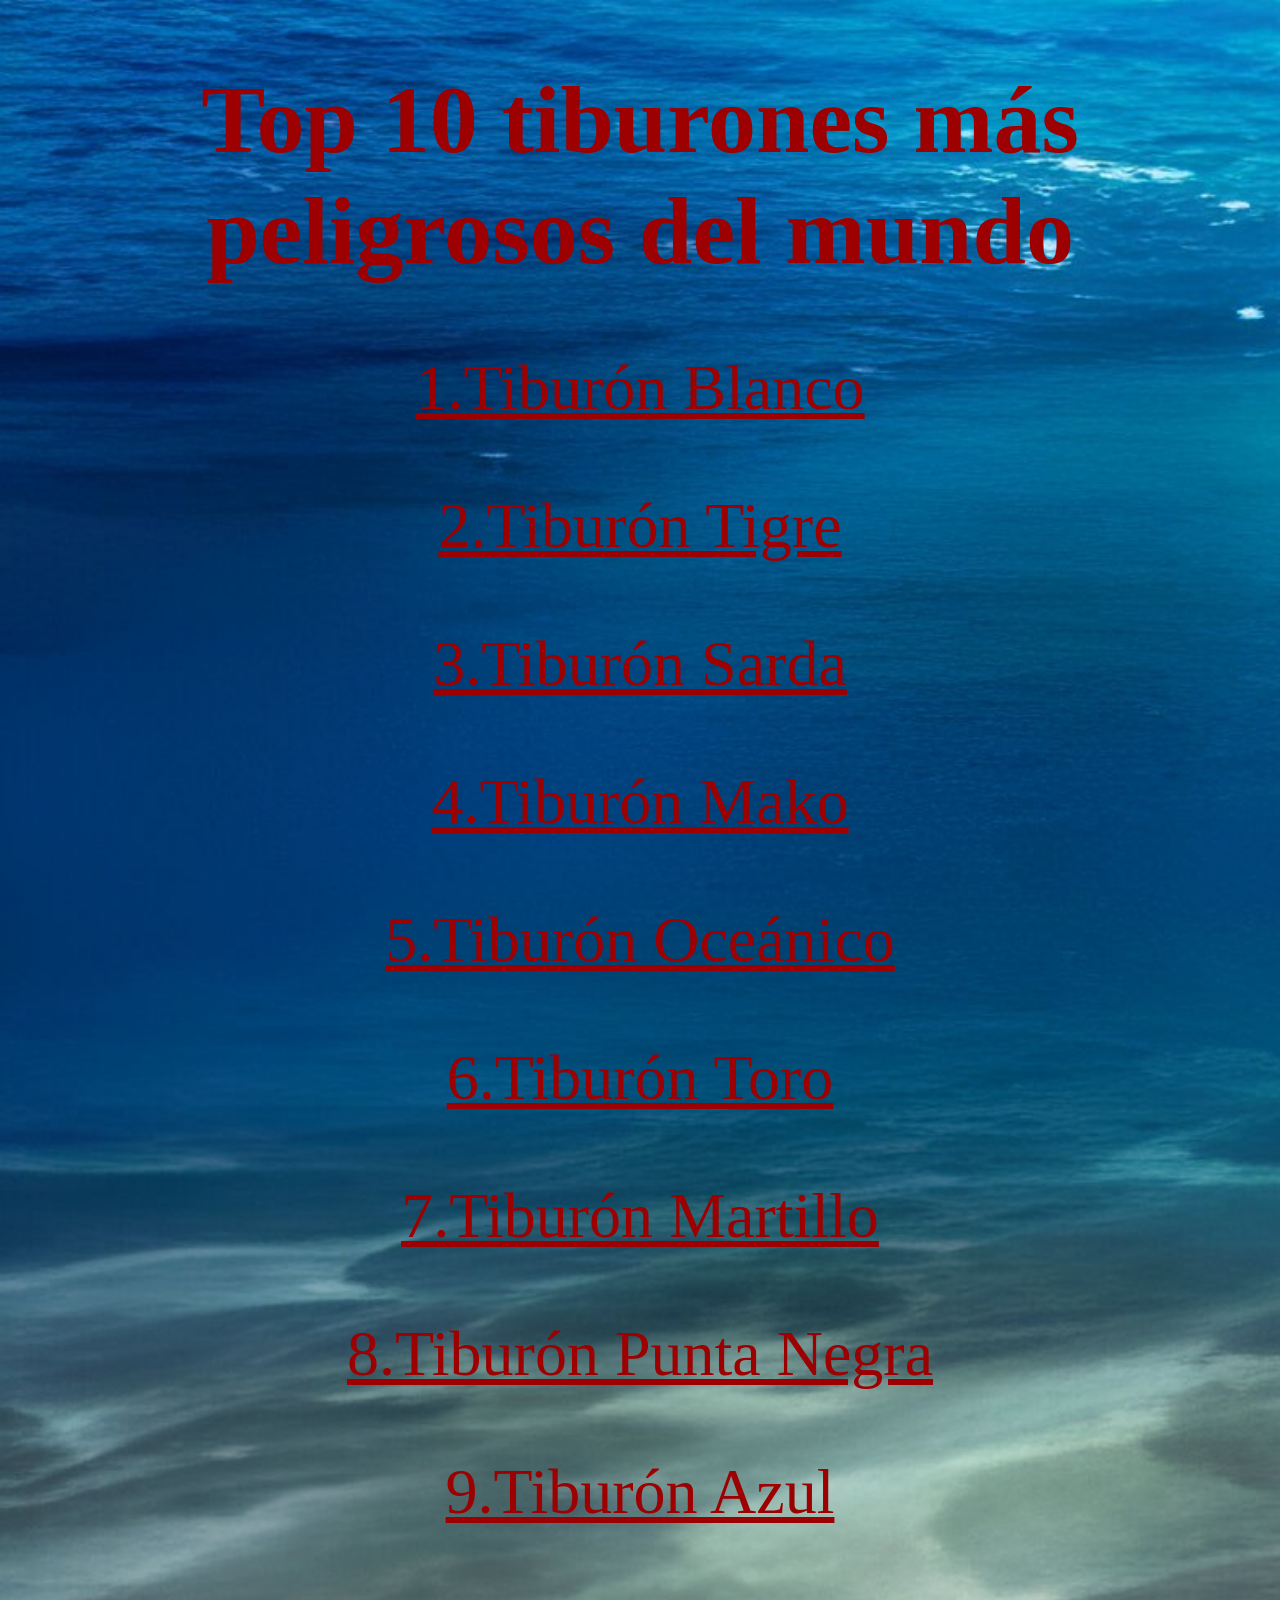
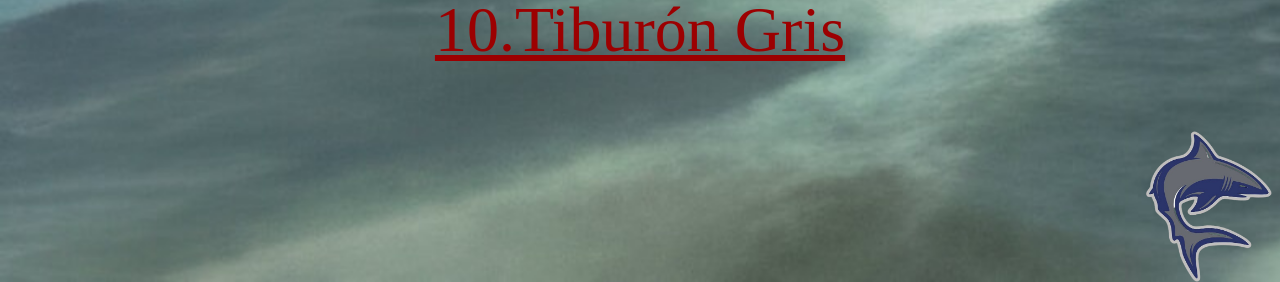
<file: index.html>
<!DOCTYPE html>
<html lang="es">
 <head>
  <meta charset="UTF-8">
  <meta name="Generator" content="EditPlus®">
  <meta name="Author" content="">
  <meta name="Keywords" content="">
  <meta name="Description" content="">
  <link rel="stylesheet" href="style/style.css" type="text/css"/>
  <title>Projecto final ev-2</title>
 </head>
 <body>
 <center>
  <h1>Top 10 tiburones m&aacute;s peligrosos del mundo</h1>
<p><a href="pag/pag 1 bl.html">1.Tibur&oacute;n Blanco</a></p>
<p><a href="pag/pag 2 Ti.html">2.Tibur&oacute;n Tigre</a></p>
<p><a href="pag/pag 3 sa.html">3.Tibur&oacute;n Sarda</a></p>
<p><a href="pag/pag 4 mak.html">4.Tibur&oacute;n Mako</a></p>
<p><a href="pag/pag 5 oc.html">5.Tibur&oacute;n Oce&aacute;nico</a></p>
<p><a href="pag/pag 6 To.html">6.Tibur&oacute;n Toro</a></p>
<p><a href="pag/pag 7 mar.html">7.Tibur&oacute;n Martillo</a></p>
<p><a href="pag/pag 8 PN.html">8.Tibur&oacute;n Punta Negra</a></p>
<p><a href="pag/pag 9 az.html">9.Tibur&oacute;n Azul</a></p>
<p><a href="pag/pag 10 gr.html">10.Tibur&oacute;n Gris</a></p>
 </center>

 <a href="pag/pag 1 bl.html"><img src="img/flecha derecha.png" class="botonderecha" title="Siguiente pag"/></a>

 </body>
</html>
</file>
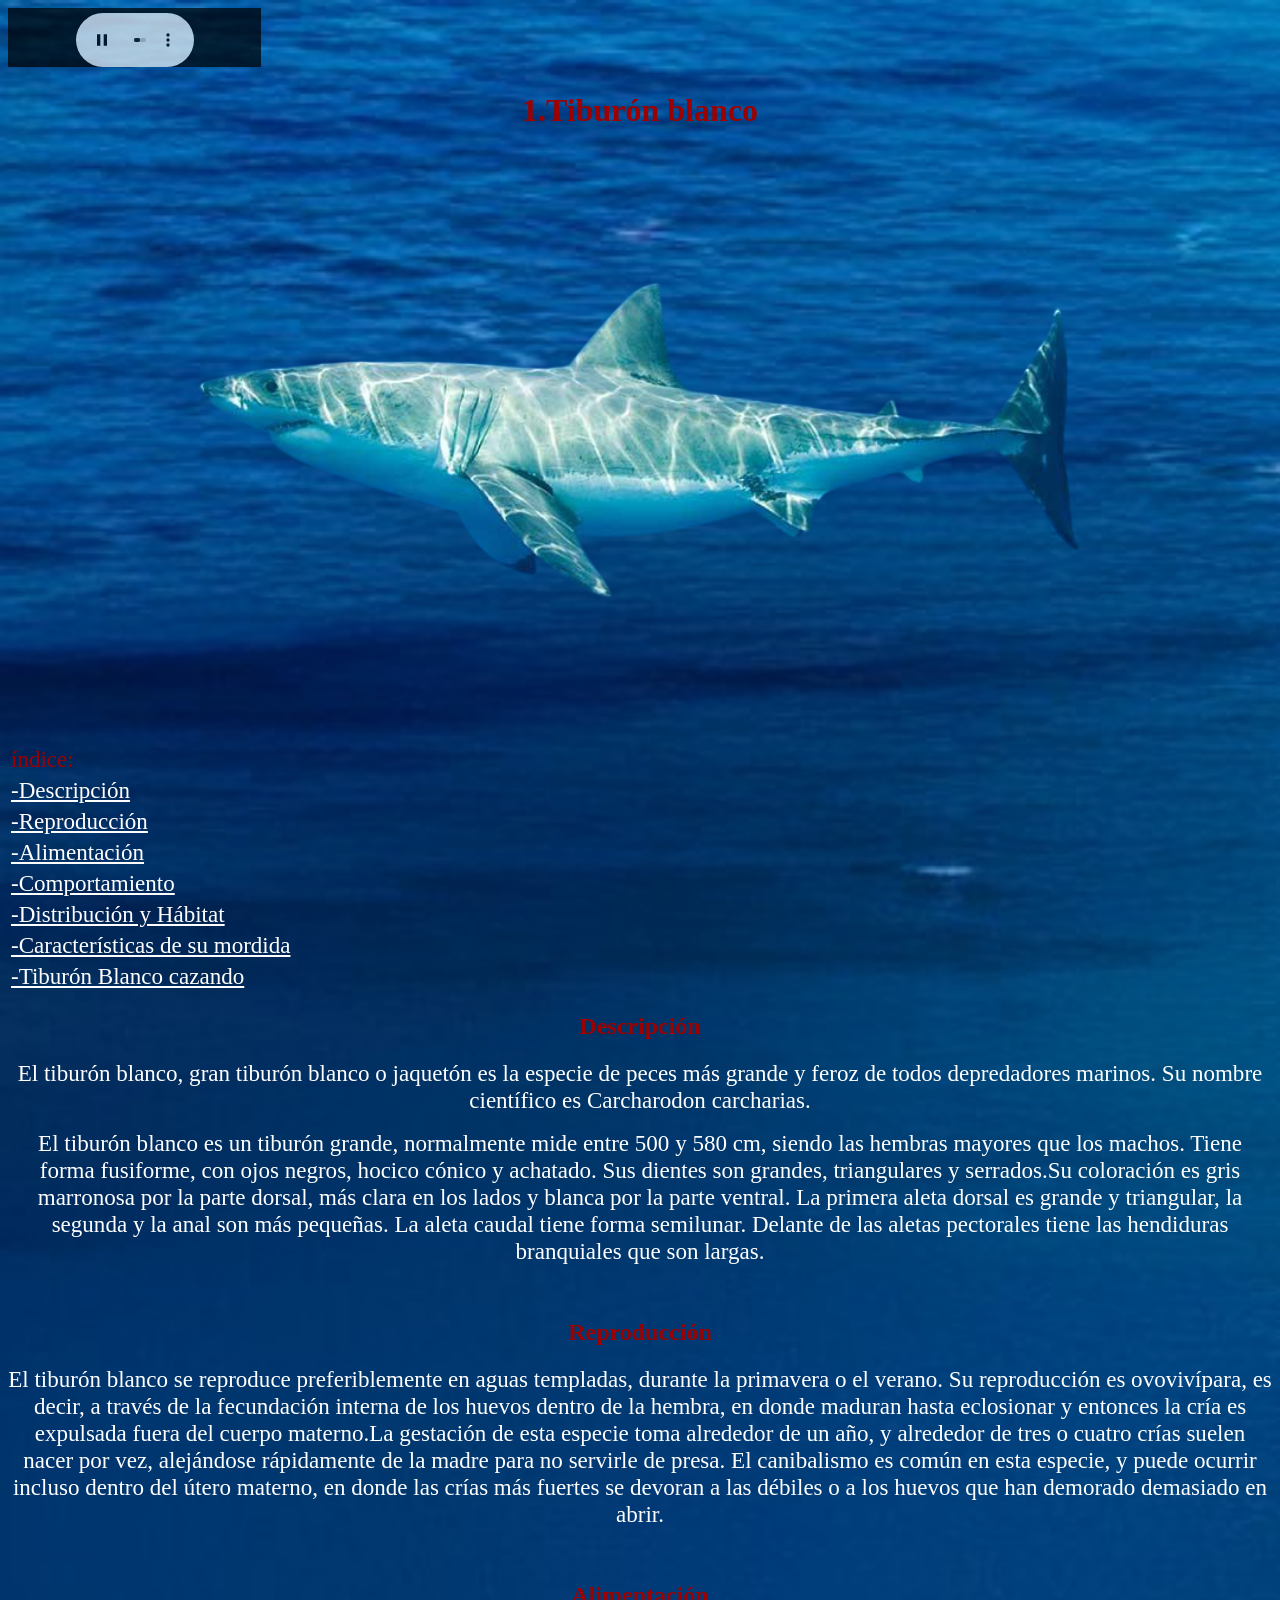
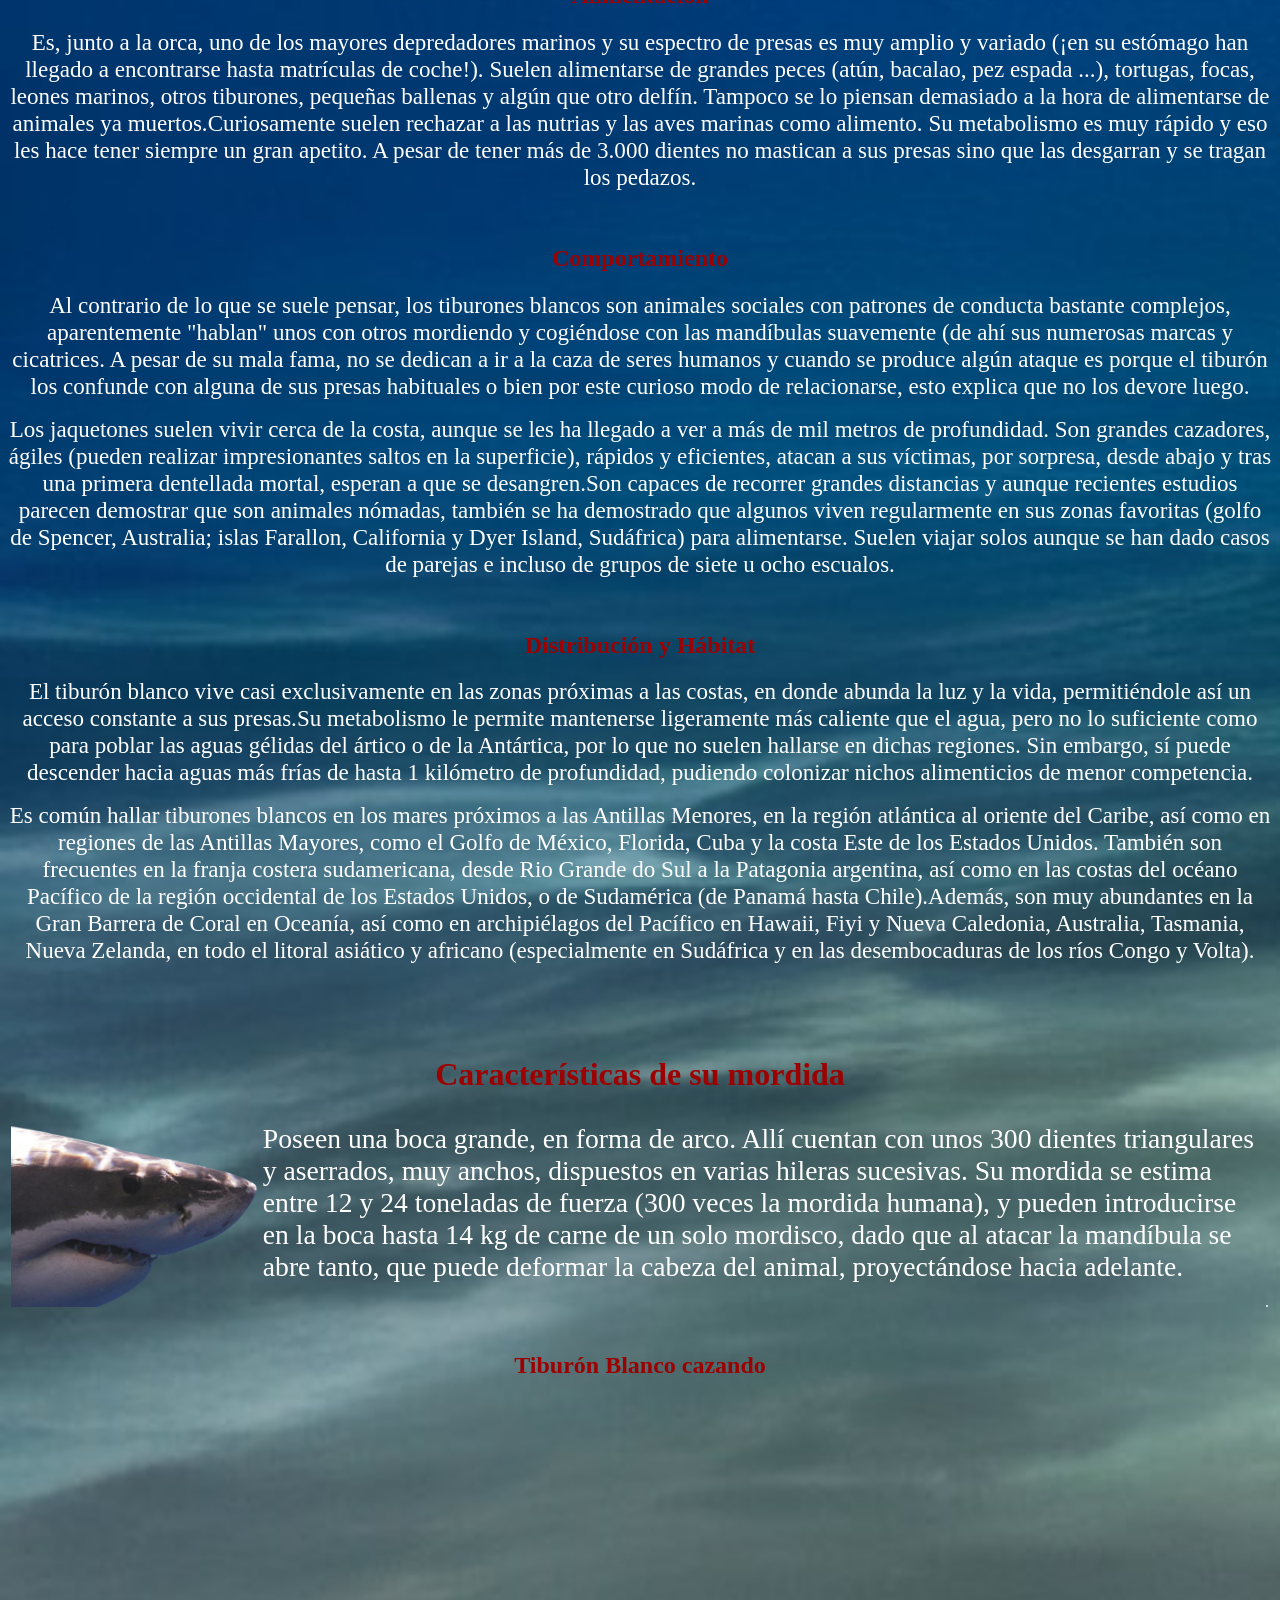
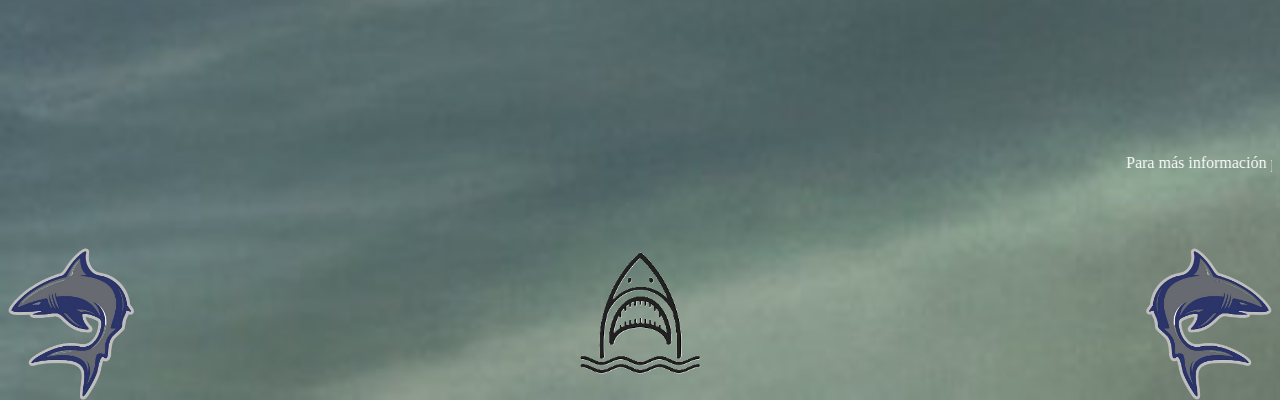
<file: pag/pag 1 bl.html>
<!DOCTYPE html>
<html lang="es">
 <head>
  <meta charset="UTF-8">
  <meta name="Generator" content="EditPlus®">
  <meta name="Author" content="Gabriela">
  <meta name="Keywords" content="">
  <meta name="Description" content="">
  <link rel="stylesheet" href="../style/style2.css" type="text/css"/>
  <title>Tibur&oacute;n blanco</title>
 </head>
 <body>
 <embed class="audio" src="../aud/1.mp3">
 <center>
  <h1>1.Tibur&oacute;n blanco</h1>
  <!-- imagenes -->
 <img src="../img/blanco-Photoroom.png" width="75%" height="" align="center"/>
 <font color="white">
 <!-- tablas --> 
 <!-- anclas -->
 <table border="0px" width="100%">
    <tr>
		<td class= "indice"><big><big>&iacute;ndice:</big></big></td>
	</tr>
	<tr>
		<td><big><big><a href="#descripcion">-Descripci&oacute;n</a></big></big></td>
	</tr>
	<tr>
		<td><big><big><a href="#reproduccion">-Reproducci&oacute;n</a></big></big></td>
	</tr>
	<tr>
		<td><big><big><a href="#alimentacion">-Alimentaci&oacute;n</a></big></big></td>
	</tr>
	<tr>
		<td><big><big><a href="#comportamiento">-Comportamiento</a></big></big></td>
	</tr>
	<tr>
		<td><big><big><a href="#habitat">-Distribuci&oacute;n y H&aacute;bitat</a></big></big></td>
	</tr>
	<tr>
		<td><big><big><a href="#mordida">-Caracter&iacute;sticas de su mordida</a></big></big></td>
	</tr>
	<tr>
		<td><big><big><a href="#video">-Tibur&oacute;n Blanco cazando</a></big></big></td>
	</tr>
	</table>
 <!--texto y fuentes -->
<h2><a name="descripcion">Descripci&oacute;n</a></h2>
<p><big><big>El tibur&oacute;n blanco, gran tibur&oacute;n blanco o jaquet&oacute;n es la especie de peces m&aacute;s grande y feroz de todos depredadores marinos. Su nombre cient&iacute;fico es Carcharodon carcharias.</big></big></p>
<p><big><big>El tibur&oacute;n blanco es un tibur&oacute;n grande, normalmente mide entre 500 y 580 cm, siendo las hembras mayores que los machos. Tiene forma fusiforme, con ojos negros, hocico c&oacute;nico y achatado. Sus dientes son grandes, triangulares y serrados.Su coloraci&oacute;n es gris marronosa por la parte dorsal, m&aacute;s clara en los lados y blanca por la parte ventral. La primera aleta dorsal es grande y triangular, la segunda y la anal son m&aacute;s peque&ntilde;as. La aleta caudal tiene forma semilunar. Delante de las aletas pectorales tiene las hendiduras branquiales que son largas.</big></big></p>
<br/>
<h2><a name="reproduccion">Reproducci&oacute;n</a></h2>
<p><big><big>El tibur&oacute;n blanco se reproduce preferiblemente en aguas templadas, durante la primavera o el verano. Su reproducci&oacute;n es ovoviv&iacute;para, es decir, a trav&eacute;s de la fecundaci&oacute;n interna de los huevos dentro de la hembra, en donde maduran hasta eclosionar y entonces la cr&iacute;a es expulsada fuera del cuerpo materno.La gestaci&oacute;n de esta especie toma alrededor de un a&ntilde;o, y alrededor de tres o cuatro cr&iacute;as suelen nacer por vez, alej&aacute;ndose r&aacute;pidamente de la madre para no servirle de presa. El canibalismo es com&uacute;n en esta especie, y puede ocurrir incluso dentro del &uacute;tero materno, en donde las cr&iacute;as m&aacute;s fuertes se devoran a las d&eacute;biles o a los huevos que han demorado demasiado en abrir.</big></big></p>
<br/>
<h2><a name="alimentacion">Alimentaci&oacute;n</a></h2>
<p><big><big>Es, junto a la orca, uno de los mayores depredadores marinos y su espectro de presas es muy amplio y variado (¡en su est&oacute;mago han llegado a encontrarse hasta matr&iacute;culas de coche!). Suelen alimentarse de grandes peces (at&uacute;n, bacalao, pez espada ...), tortugas, focas, leones marinos, otros tiburones, peque&ntilde;as ballenas y alg&uacute;n que otro delf&iacute;n. Tampoco se lo piensan demasiado a la hora de alimentarse de animales ya muertos.Curiosamente suelen rechazar a las nutrias y las aves marinas como alimento. Su metabolismo es muy r&aacute;pido y eso les hace tener siempre un gran apetito. A pesar de tener m&aacute;s de 3.000 dientes no mastican a sus presas sino que las desgarran y se tragan los pedazos.</big></big></p>
<br/>
<h2><a name="comportamiento">Comportamiento</a></h2>
<p><big><big>Al contrario de lo que se suele pensar, los tiburones blancos son animales sociales con patrones de conducta bastante complejos, aparentemente "hablan" unos con otros mordiendo y cogi&eacute;ndose con las mand&iacute;bulas suavemente (de ah&iacute; sus numerosas marcas y cicatrices. A pesar de su mala fama, no se dedican a ir a la caza de seres humanos y cuando se produce alg&uacute;n ataque es porque el tibur&oacute;n los confunde con alguna de sus presas habituales o bien por este curioso modo de relacionarse, esto explica que no los devore luego.</big></big></p>
<p><big><big>Los jaquetones suelen vivir cerca de la costa, aunque se les ha llegado a ver a m&aacute;s de mil metros de profundidad. Son grandes cazadores, &aacute;giles (pueden realizar impresionantes saltos en la superficie), r&aacute;pidos y eficientes, atacan a sus v&iacute;ctimas, por sorpresa, desde abajo y tras una primera dentellada mortal, esperan a que se desangren.Son capaces de recorrer grandes distancias y aunque recientes estudios parecen demostrar que son animales n&oacute;madas, tambi&eacute;n se ha demostrado que algunos viven regularmente en sus zonas favoritas (golfo de Spencer, Australia; islas Farallon, California y Dyer Island, Sud&aacute;frica) para alimentarse. Suelen viajar solos aunque se han dado casos de parejas e incluso de grupos de siete u ocho escualos.</big></big></p>
<br/>
<h2><a name="habitat">Distribuci&oacute;n y H&aacute;bitat</a></h2>
<p><big><big>El tibur&oacute;n blanco vive casi exclusivamente en las zonas pr&oacute;ximas a las costas, en donde abunda la luz y la vida, permiti&eacute;ndole as&iacute; un acceso constante a sus presas.Su metabolismo le permite mantenerse ligeramente m&aacute;s caliente que el agua, pero no lo suficiente como para poblar las aguas g&eacute;lidas del &aacute;rtico o de la Ant&aacute;rtica, por lo que no suelen hallarse en dichas regiones. Sin embargo, s&iacute; puede descender hacia aguas m&aacute;s fr&iacute;as de hasta 1 kil&oacute;metro de profundidad, pudiendo colonizar nichos alimenticios de menor competencia.</big></big></p>
<p><big><big>Es com&uacute;n hallar tiburones blancos en los mares pr&oacute;ximos a las Antillas Menores, en la regi&oacute;n atl&aacute;ntica al oriente del Caribe, as&iacute; como en regiones de las Antillas Mayores, como el Golfo de M&eacute;xico, Florida, Cuba y la costa Este de los Estados Unidos. Tambi&eacute;n son frecuentes en la franja costera sudamericana, desde Rio Grande do Sul a la Patagonia argentina, as&iacute; como en las costas del oc&eacute;ano Pac&iacute;fico de la regi&oacute;n occidental de los Estados Unidos, o de Sudam&eacute;rica (de Panam&aacute; hasta Chile).Adem&aacute;s, son muy abundantes en la Gran Barrera de Coral en Ocean&iacute;a, as&iacute; como en archipi&eacute;lagos del Pac&iacute;fico en Hawaii, Fiyi y Nueva Caledonia, Australia, Tasmania, Nueva Zelanda, en todo el litoral asi&aacute;tico y africano (especialmente en Sud&aacute;frica y en las desembocaduras de los r&iacute;os Congo y Volta).</big></big></p>
<br/>
<br/><br/>
<h1><a name="mordida">Caracter&iacute;sticas de su mordida</a></h1>
<table border="0px" align="center" width="100%">
    <tr>
		<td width="20%" rowspan= 2><img src="../img/blanco perfil.png" width="100%" height="190px"/></td>
		<td width="80%"><big><big><big>Poseen una boca grande, en forma de arco. All&iacute; cuentan con unos 300 dientes triangulares y aserrados, muy anchos, dispuestos en varias hileras sucesivas. Su mordida se estima entre 12 y 24 toneladas de fuerza (300 veces la mordida humana), y pueden introducirse en la boca hasta 14 kg de carne de un solo mordisco, dado que al atacar la mand&iacute;bula se abre tanto, que puede deformar la cabeza del animal, proyect&aacute;ndose hacia adelante.</big></big></big></td>
	</tr>
	<tr>
		<td></td>
		<td width="80%">.</td>
	</tr>
</table>

<br/>
<h2><a name="video">Tibur&oacute;n Blanco cazando</a></h2>
<iframe width="560" height="315" src="https://www.youtube.com/embed/sW7z4Pg1eLU?si=6hqwcqhXwhn5R7FY" title="YouTube video player" frameborder="0" allow="accelerometer; autoplay; clipboard-write; encrypted-media; gyroscope; picture-in-picture; web-share" referrerpolicy="strict-origin-when-cross-origin" allowfullscreen></iframe> 

<br/><br/><br/> 
<!-- hyperenlaces -->
<a href="https://www.fishipedia.es/pez/carcharodon-carcharias"><marquee>Para m&aacute;s informaci&oacute;n pinche aqu&iacute;</marquee></a>

<!-- enlaces locales -->
<br/><br/><br/><br/><br/>
<a href="../index.html"><img src="../img/flecha izquierda.png" class="botonizquierda" title="Pag anterior"/></a>
<a href="../index.html"><img src="../img/inicio.png" class="botoninicio" title="Inicio"/></a>
<a href="pag 2 Ti.html"><img src="../img/flecha derecha.png" class="botonderecha"/></a>

  </center>
 </body>
</html>
</file>
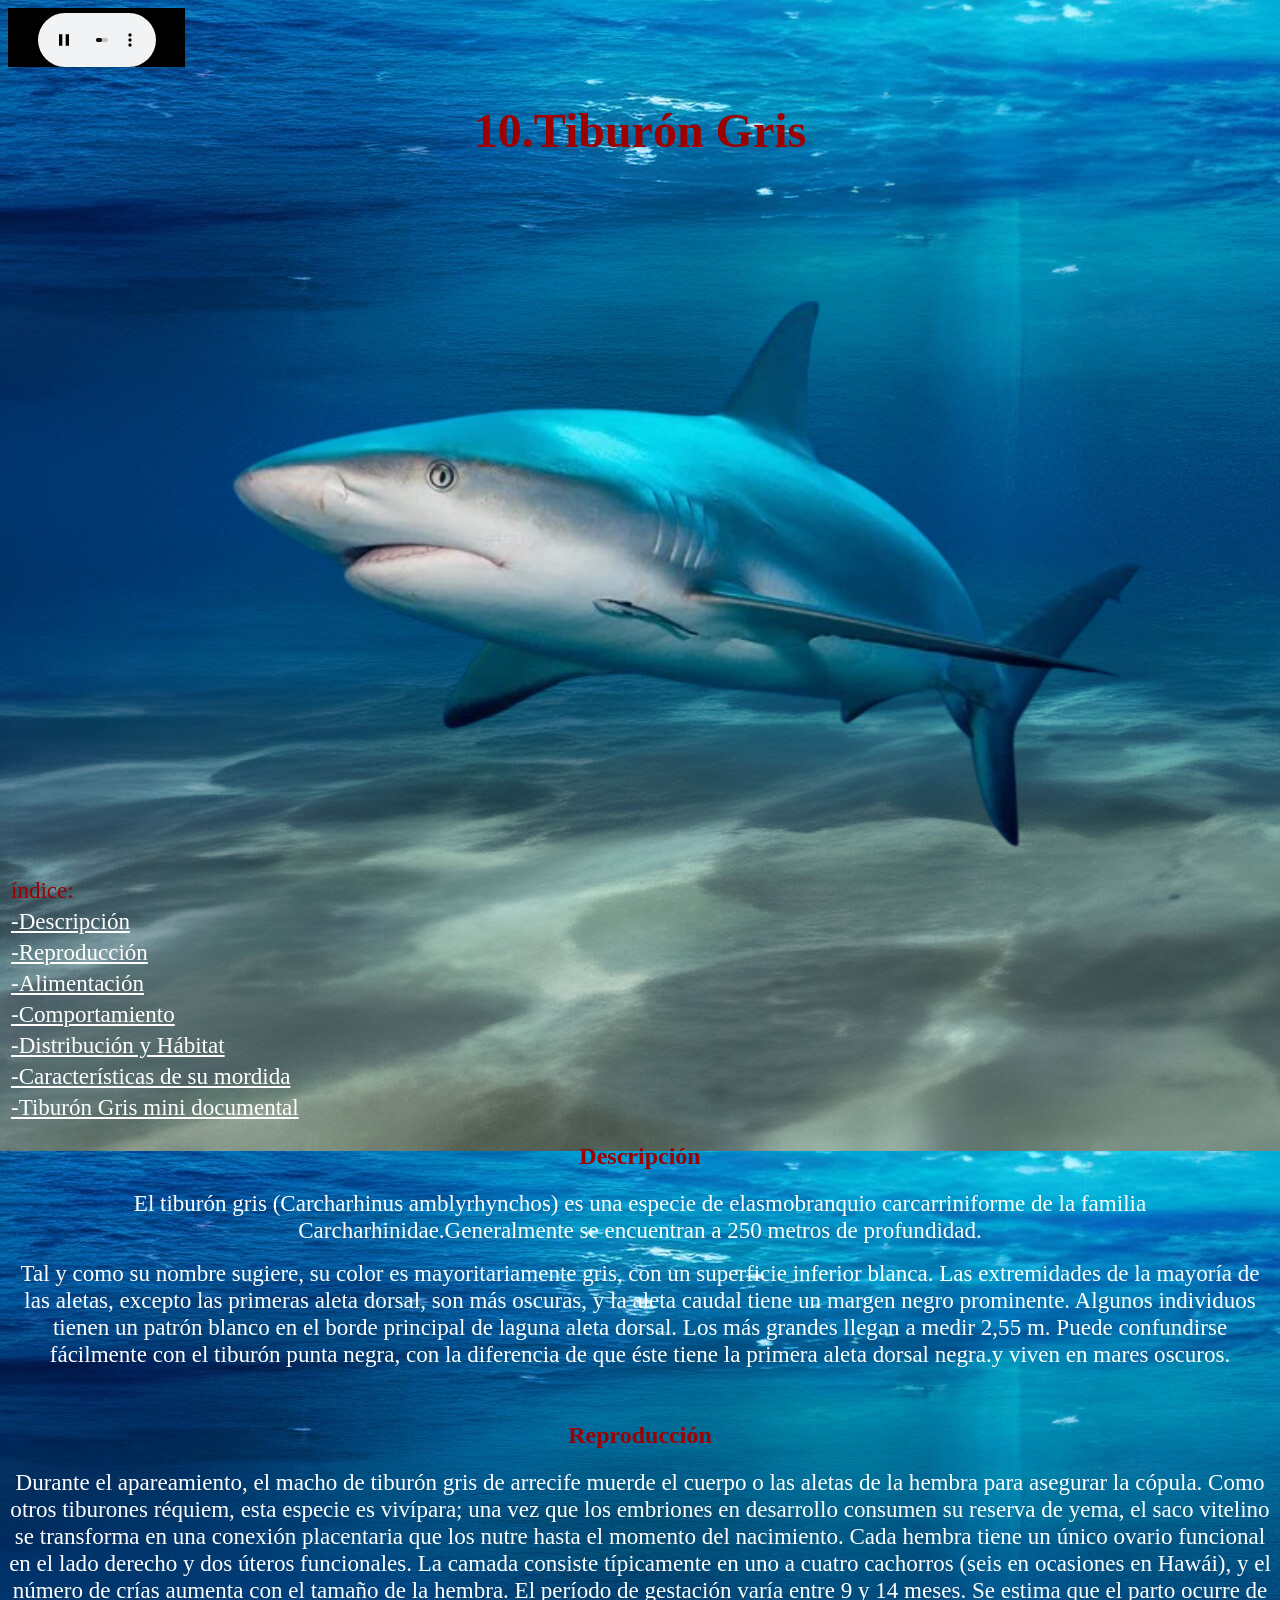
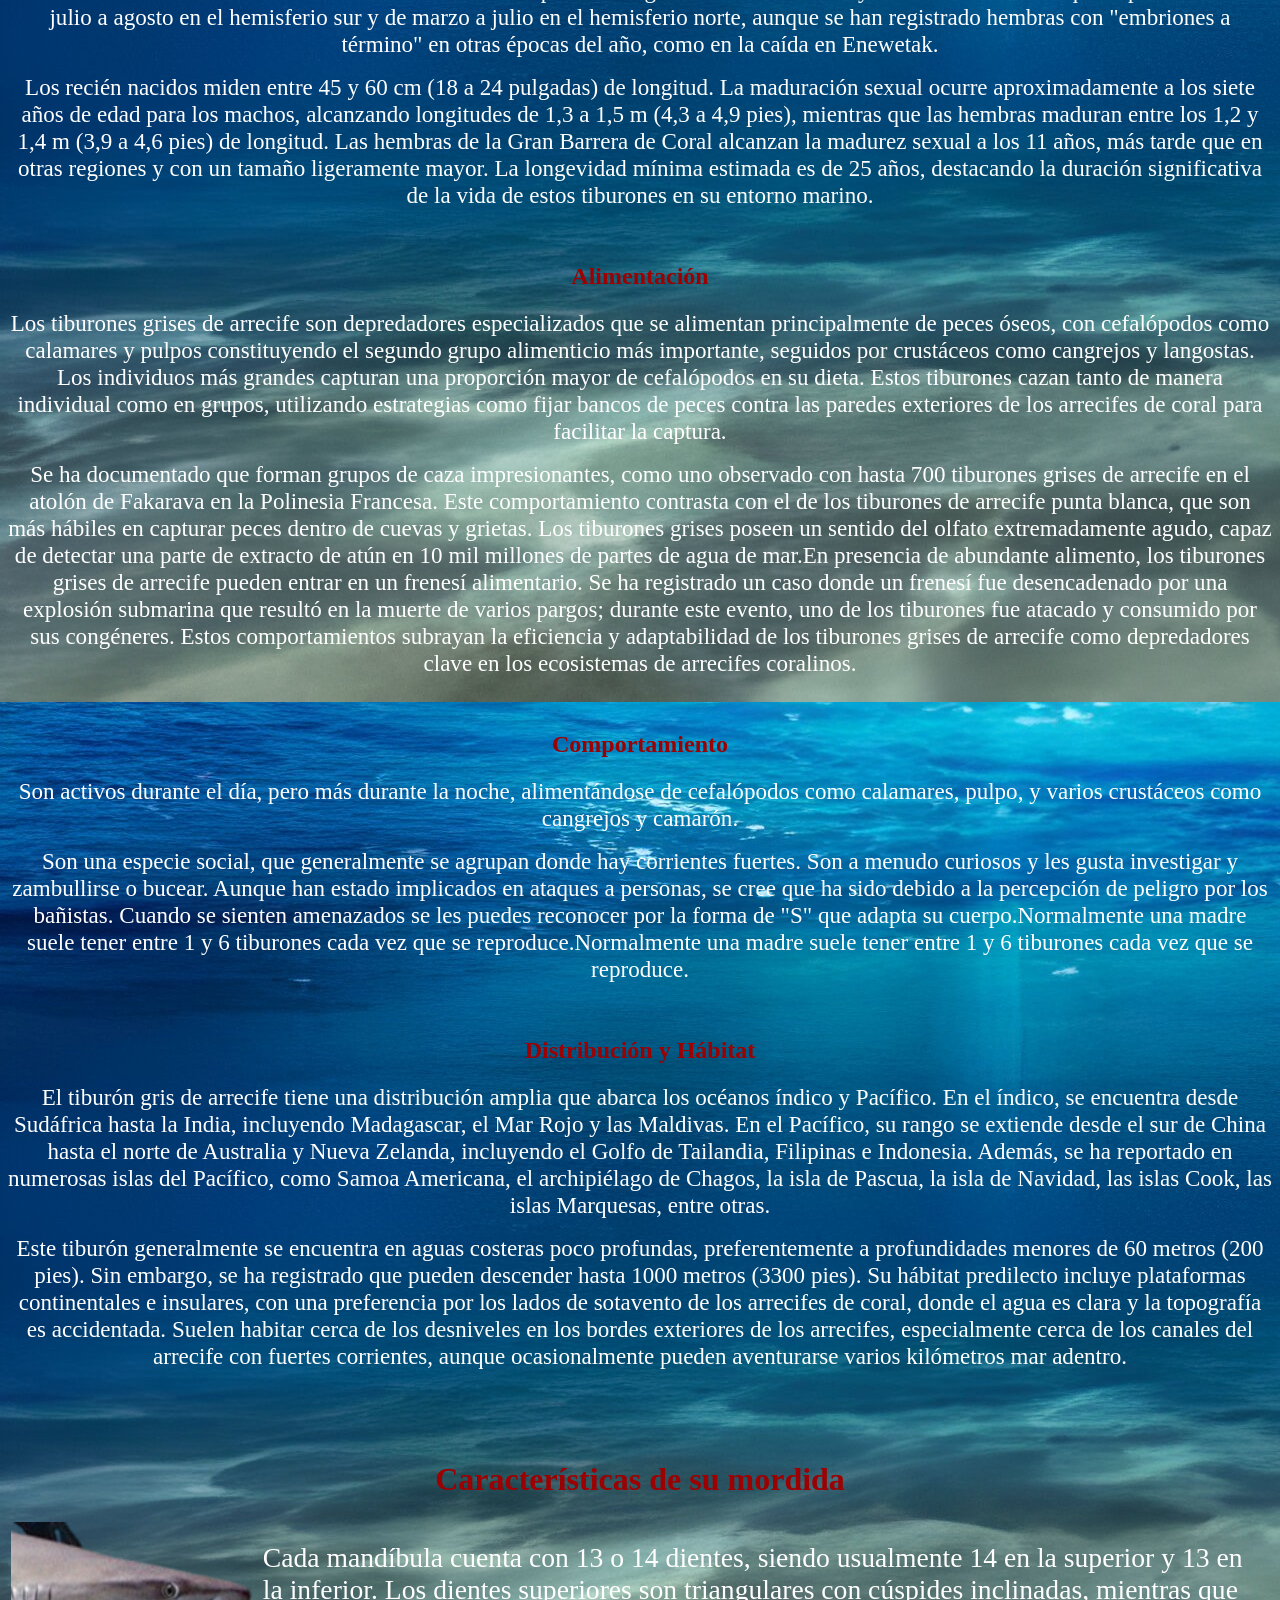
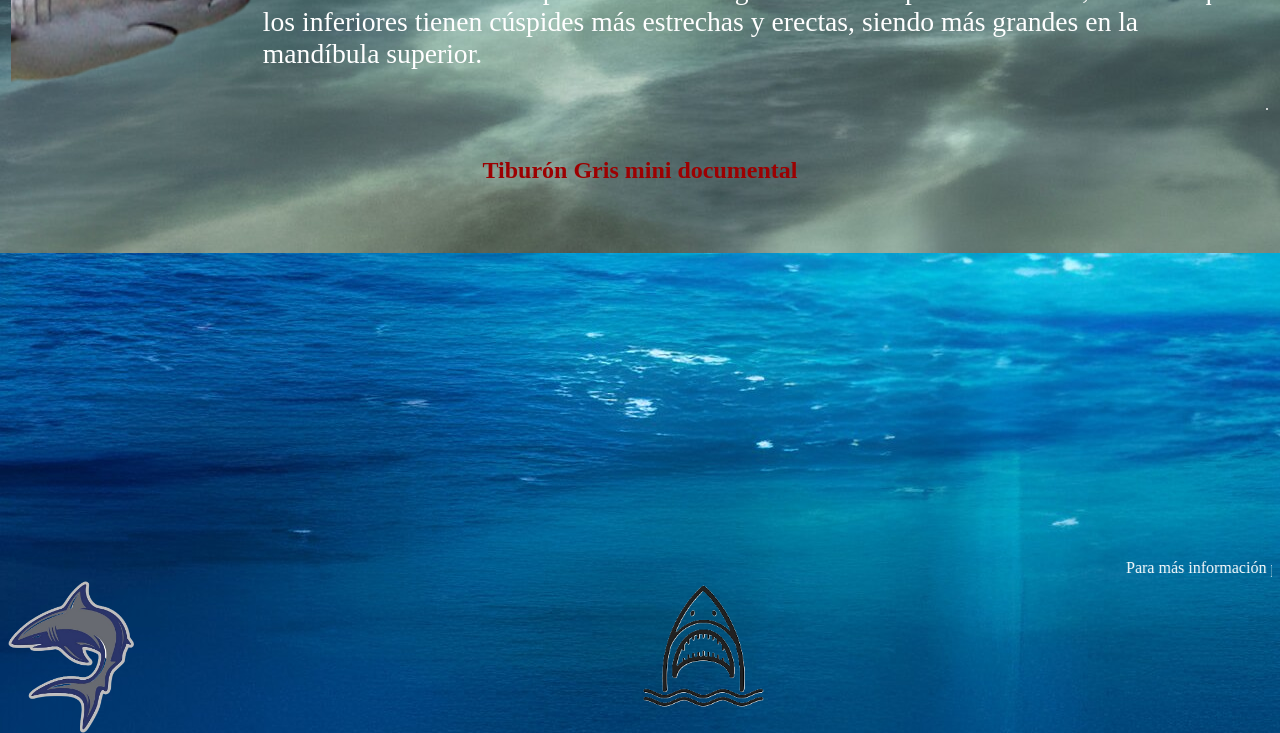
<file: pag/pag 10 gr.html>
<!DOCTYPE html>
<html lang="es">
 <head>
  <meta charset="UTF-8">
  <meta name="Generator" content="EditPlus®">
  <meta name="Author" content="Gabriela">
  <meta name="Keywords" content="">
  <meta name="Description" content="">
  <title>Document</title>
 </head>
 <body background="../img/fondo1.jpg" vlink="white" link="white">
 <embed src="../aud/10.mp3" height="59px" width="14%">
 <center> <font color= "#9C0001" size= "5em" face= "Melted Monster">
  <h1>10.Tibur&oacute;n Gris</h1>
  </font>
  <img src="../img/gris.png" width="80%" height="" align="center"/>
<font color="white">

<table border="0px" width="100%">
    <tr>
		<td><big><big><font color= "#9C0001" face= "Melted Monster">&iacute;ndice:</font></big></big></td>
	</tr>
	<tr>
		<td><big><big><a href="#descripcion">-Descripci&oacute;n</a></big></big></td>
	</tr>
	<tr>
		<td><big><big><a href="#reproduccion">-Reproducci&oacute;n</a></big></big></td>
	</tr>
	<tr>
		<td><big><big><a href="#alimentacion">-Alimentaci&oacute;n</a></big></big></td>
	</tr>
	<tr>
		<td><big><big><a href="#comportamiento">-Comportamiento</a></big></big></td>
	</tr>
	<tr>
		<td><big><big><a href="#habitat">-Distribuci&oacute;n y H&aacute;bitat</a></big></big></td>
	</tr>
	<tr>
		<td><big><big><a href="#mordida">-Caracter&iacute;sticas de su mordida</a></big></big></td>
	</tr>
	<tr>
		<td><big><big><a href="#video">-Tibur&oacute;n Gris mini documental</a></big></big></td>
	</tr>
	</table>

<h2><font color= "#9C0001" face= "Melted Monster"><a name="descripcion">Descripci&oacute;n</a></font></h2>
<p><big><big>El tibur&oacute;n gris (Carcharhinus amblyrhynchos) es una especie de elasmobranquio carcarriniforme de la familia Carcharhinidae.Generalmente se encuentran a 250 metros de profundidad.</big></big></p>
<p><big><big>Tal y como su nombre sugiere, su color es mayoritariamente gris, con un superficie inferior blanca. Las extremidades de la mayor&iacute;a de las aletas, excepto las primeras aleta dorsal, son m&aacute;s oscuras, y la aleta caudal tiene un margen negro prominente. Algunos individuos tienen un patr&oacute;n blanco en el borde principal de laguna aleta dorsal. Los m&aacute;s grandes llegan a medir 2,55 m. Puede confundirse f&aacute;cilmente con el tibur&oacute;n punta negra, con la diferencia de que &eacute;ste tiene la primera aleta dorsal negra.y viven en mares oscuros.</big></big></p>
<br/>
<h2><font color= "#9C0001" face= "Melted Monster"><a name="reproduccion">Reproducci&oacute;n</a></font></h2>
<p><big><big>Durante el apareamiento, el macho de tibur&oacute;n gris de arrecife muerde el cuerpo o las aletas de la hembra para asegurar la c&oacute;pula. Como otros tiburones r&eacute;quiem, esta especie es viv&iacute;para; una vez que los embriones en desarrollo consumen su reserva de yema, el saco vitelino se transforma en una conexi&oacute;n placentaria que los nutre hasta el momento del nacimiento. Cada hembra tiene un &uacute;nico ovario funcional en el lado derecho y dos &uacute;teros funcionales. La camada consiste t&iacute;picamente en uno a cuatro cachorros (seis en ocasiones en Haw&aacute;i), y el n&uacute;mero de cr&iacute;as aumenta con el tama&ntilde;o de la hembra. El per&iacute;odo de gestaci&oacute;n var&iacute;a entre 9 y 14 meses. Se estima que el parto ocurre de julio a agosto en el hemisferio sur y de marzo a julio en el hemisferio norte, aunque se han registrado hembras con "embriones a t&eacute;rmino" en otras &eacute;pocas del a&ntilde;o, como en la ca&iacute;da en Enewetak.</big></big></p>
<p><big><big>Los reci&eacute;n nacidos miden entre 45 y 60 cm (18 a 24 pulgadas) de longitud. La maduraci&oacute;n sexual ocurre aproximadamente a los siete a&ntilde;os de edad para los machos, alcanzando longitudes de 1,3 a 1,5 m (4,3 a 4,9 pies), mientras que las hembras maduran entre los 1,2 y 1,4 m (3,9 a 4,6 pies) de longitud. Las hembras de la Gran Barrera de Coral alcanzan la madurez sexual a los 11 a&ntilde;os, m&aacute;s tarde que en otras regiones y con un tama&ntilde;o ligeramente mayor. La longevidad m&iacute;nima estimada es de 25 a&ntilde;os, destacando la duraci&oacute;n significativa de la vida de estos tiburones en su entorno marino.</big></big></p>
<br/>
<h2><font color= "#9C0001" face= "Melted Monster"><a name="alimentacion">Alimentaci&oacute;n</a></font></h2>
<p><big><big>Los tiburones grises de arrecife son depredadores especializados que se alimentan principalmente de peces &oacute;seos, con cefal&oacute;podos como calamares y pulpos constituyendo el segundo grupo alimenticio m&aacute;s importante, seguidos por crust&aacute;ceos como cangrejos y langostas. Los individuos m&aacute;s grandes capturan una proporci&oacute;n mayor de cefal&oacute;podos en su dieta. Estos tiburones cazan tanto de manera individual como en grupos, utilizando estrategias como fijar bancos de peces contra las paredes exteriores de los arrecifes de coral para facilitar la captura.</big></big></p>
<p><big><big>Se ha documentado que forman grupos de caza impresionantes, como uno observado con hasta 700 tiburones grises de arrecife en el atol&oacute;n de Fakarava en la Polinesia Francesa. Este comportamiento contrasta con el de los tiburones de arrecife punta blanca, que son m&aacute;s h&aacute;biles en capturar peces dentro de cuevas y grietas. Los tiburones grises poseen un sentido del olfato extremadamente agudo, capaz de detectar una parte de extracto de at&uacute;n en 10 mil millones de partes de agua de mar.En presencia de abundante alimento, los tiburones grises de arrecife pueden entrar en un frenes&iacute; alimentario. Se ha registrado un caso donde un frenes&iacute; fue desencadenado por una explosi&oacute;n submarina que result&oacute; en la muerte de varios pargos; durante este evento, uno de los tiburones fue atacado y consumido por sus cong&eacute;neres. Estos comportamientos subrayan la eficiencia y adaptabilidad de los tiburones grises de arrecife como depredadores clave en los ecosistemas de arrecifes coralinos.</big></big></p>
<br/>
<h2><font color= "#9C0001" face= "Melted Monster"><a name="comportamiento">Comportamiento</a></font></h2>
<p><big><big>Son activos durante el d&iacute;a, pero m&aacute;s durante la noche, aliment&aacute;ndose de cefal&oacute;podos como calamares, pulpo, y varios crust&aacute;ceos como cangrejos y camar&oacute;n.</big></big></p>
<p><big><big>Son una especie social, que generalmente se agrupan donde hay corrientes fuertes. Son a menudo curiosos y les gusta investigar y zambullirse o bucear. Aunque han estado implicados en ataques a personas, se cree que ha sido debido a la percepci&oacute;n de peligro por los ba&ntilde;istas. Cuando se sienten amenazados se les puedes reconocer por la forma de "S" que adapta su cuerpo.Normalmente una madre suele tener entre 1 y 6 tiburones cada vez que se reproduce.Normalmente una madre suele tener entre 1 y 6 tiburones cada vez que se reproduce.
</big></big></p>
<br/>
<h2><font color= "#9C0001" face= "Melted Monster"><a name="habitat">Distribuci&oacute;n y H&aacute;bitat</a></font></h2>
<p><big><big>El tibur&oacute;n gris de arrecife tiene una distribuci&oacute;n amplia que abarca los oc&eacute;anos &iacute;ndico y Pac&iacute;fico. En el &iacute;ndico, se encuentra desde Sud&aacute;frica hasta la India, incluyendo Madagascar, el Mar Rojo y las Maldivas. En el Pac&iacute;fico, su rango se extiende desde el sur de China hasta el norte de Australia y Nueva Zelanda, incluyendo el Golfo de Tailandia, Filipinas e Indonesia. Adem&aacute;s, se ha reportado en numerosas islas del Pac&iacute;fico, como Samoa Americana, el archipi&eacute;lago de Chagos, la isla de Pascua, la isla de Navidad, las islas Cook, las islas Marquesas, entre otras.</big></big></p>
<p><big><big>Este tibur&oacute;n generalmente se encuentra en aguas costeras poco profundas, preferentemente a profundidades menores de 60 metros (200 pies). Sin embargo, se ha registrado que pueden descender hasta 1000 metros (3300 pies). Su h&aacute;bitat predilecto incluye plataformas continentales e insulares, con una preferencia por los lados de sotavento de los arrecifes de coral, donde el agua es clara y la topograf&iacute;a es accidentada. Suelen habitar cerca de los desniveles en los bordes exteriores de los arrecifes, especialmente cerca de los canales del arrecife con fuertes corrientes, aunque ocasionalmente pueden aventurarse varios kil&oacute;metros mar adentro.</big></big></p>
<br/>
<br/><br/>
<h1><font color= "#9C0001" face= "Melted Monster"><a name="mordida">Caracter&iacute;sticas de su mordida</a></font></h1>
<table border="0px" align="center" width="100%">
    <tr>
		<td width="20%" rowspan= 2><img src="../img/gris perfil.png" width="100%" height="190px"/></td>
		<td width="80%"><big><big><big>Cada mand&iacute;bula cuenta con 13 o 14 dientes, siendo usualmente 14 en la superior y 13 en la inferior. Los dientes superiores son triangulares con c&uacute;spides inclinadas, mientras que los inferiores tienen c&uacute;spides m&aacute;s estrechas y erectas, siendo m&aacute;s grandes en la mand&iacute;bula superior.</big></big></big></td>
	</tr>
	<tr>
		<td></td>
		<td width="80%">.</td>
	</tr>
</table>

<br/>
<h2><font color= "#9C0001" face= "Melted Monster"><a name="video">Tibur&oacute;n Gris mini documental</a></font></h2>
<iframe width="560" height="315" src="https://www.youtube.com/embed/w5tBRYhNEYQ?si=lI_2S4y3xKQNAfuf" title="YouTube video player" frameborder="0" allow="accelerometer; autoplay; clipboard-write; encrypted-media; gyroscope; picture-in-picture; web-share" referrerpolicy="strict-origin-when-cross-origin" allowfullscreen></iframe>

<br/><br/><br/>
<a href="https://www.fishipedia.es/pez/carcharhinus-amblyrhynchos"><marquee>Para m&aacute;s informaci&oacute;n pinche aqu&iacute;</marquee></a>
</font>

<br/>
<a href="pag 9 az.html"><img src="../img/flecha izquierda.png" width="10%" height="" border="0px" align="left" title="Pag anterior"/></a>
<a href="../index.html"><img src="../img/inicio.png" width="10%" height="" border="0px" align="center" title="Inicio"/></a>
  </center>
 </body>
</html>
</file>
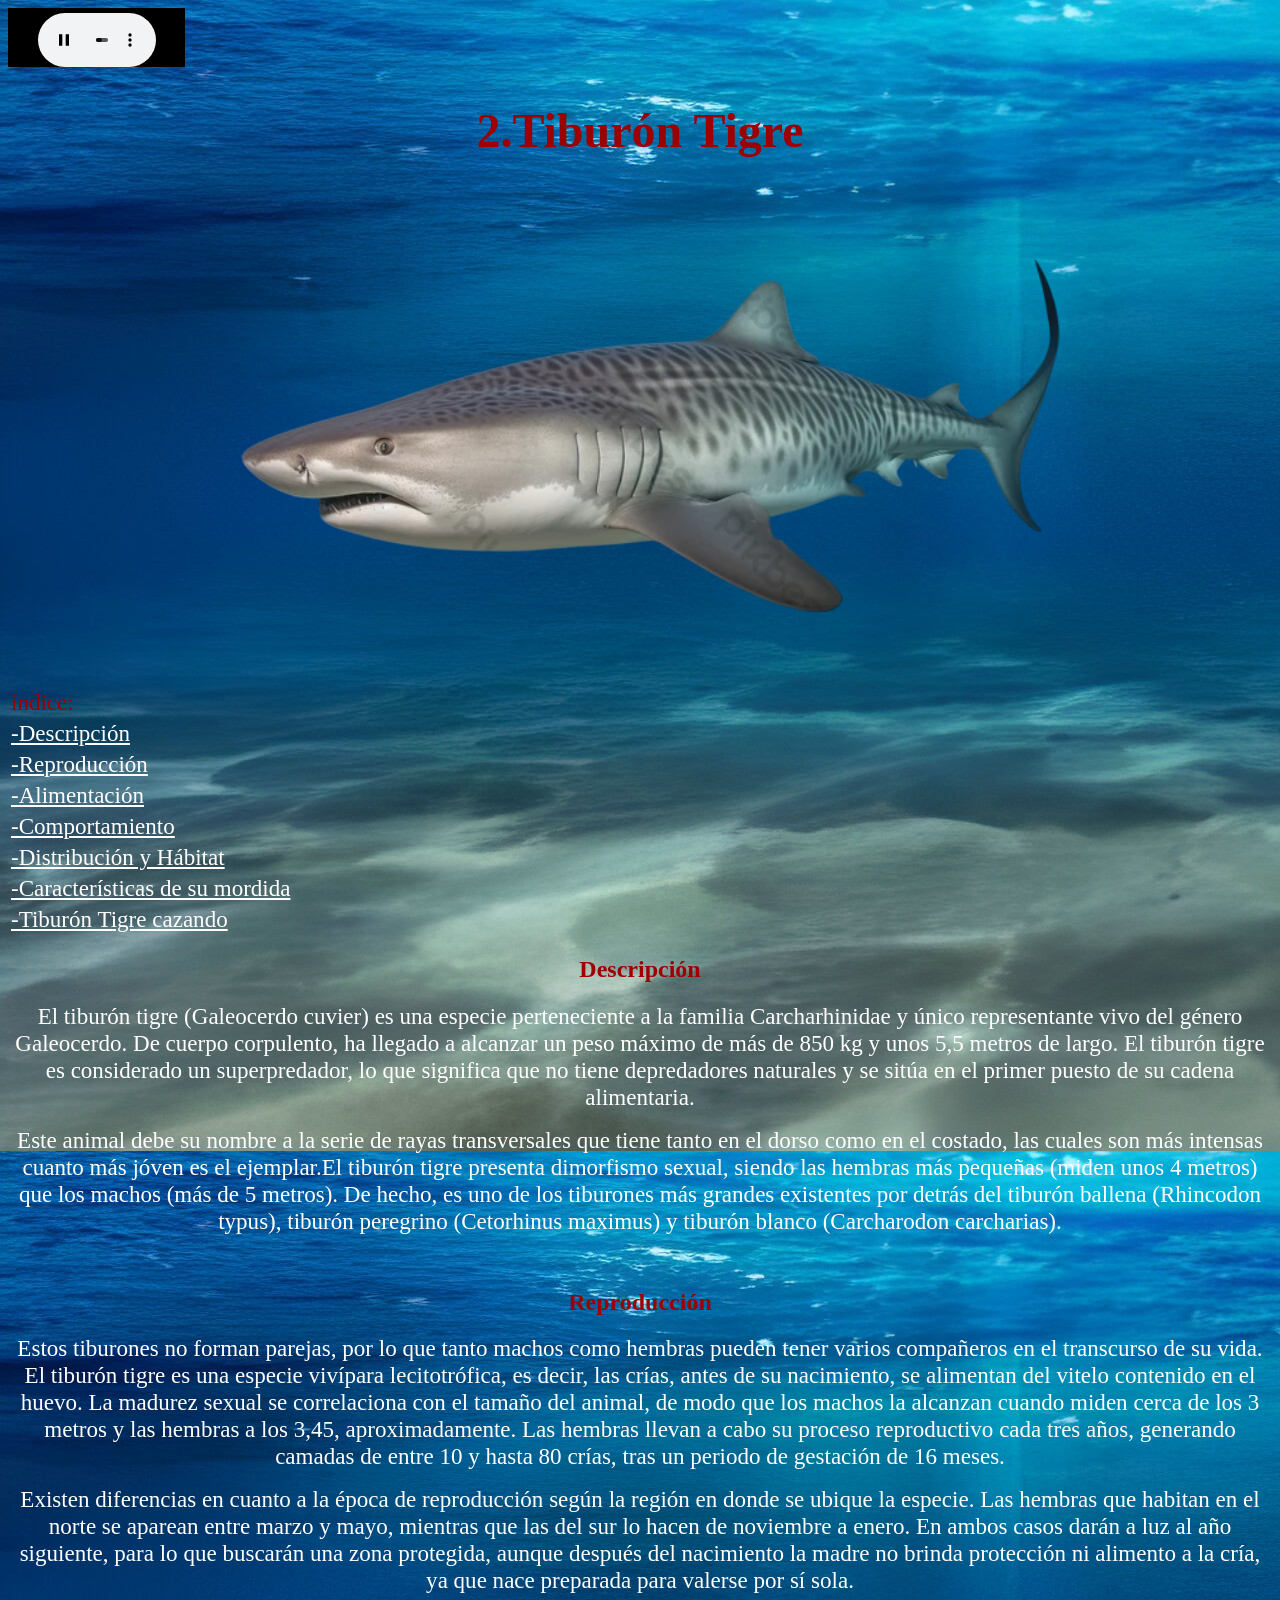
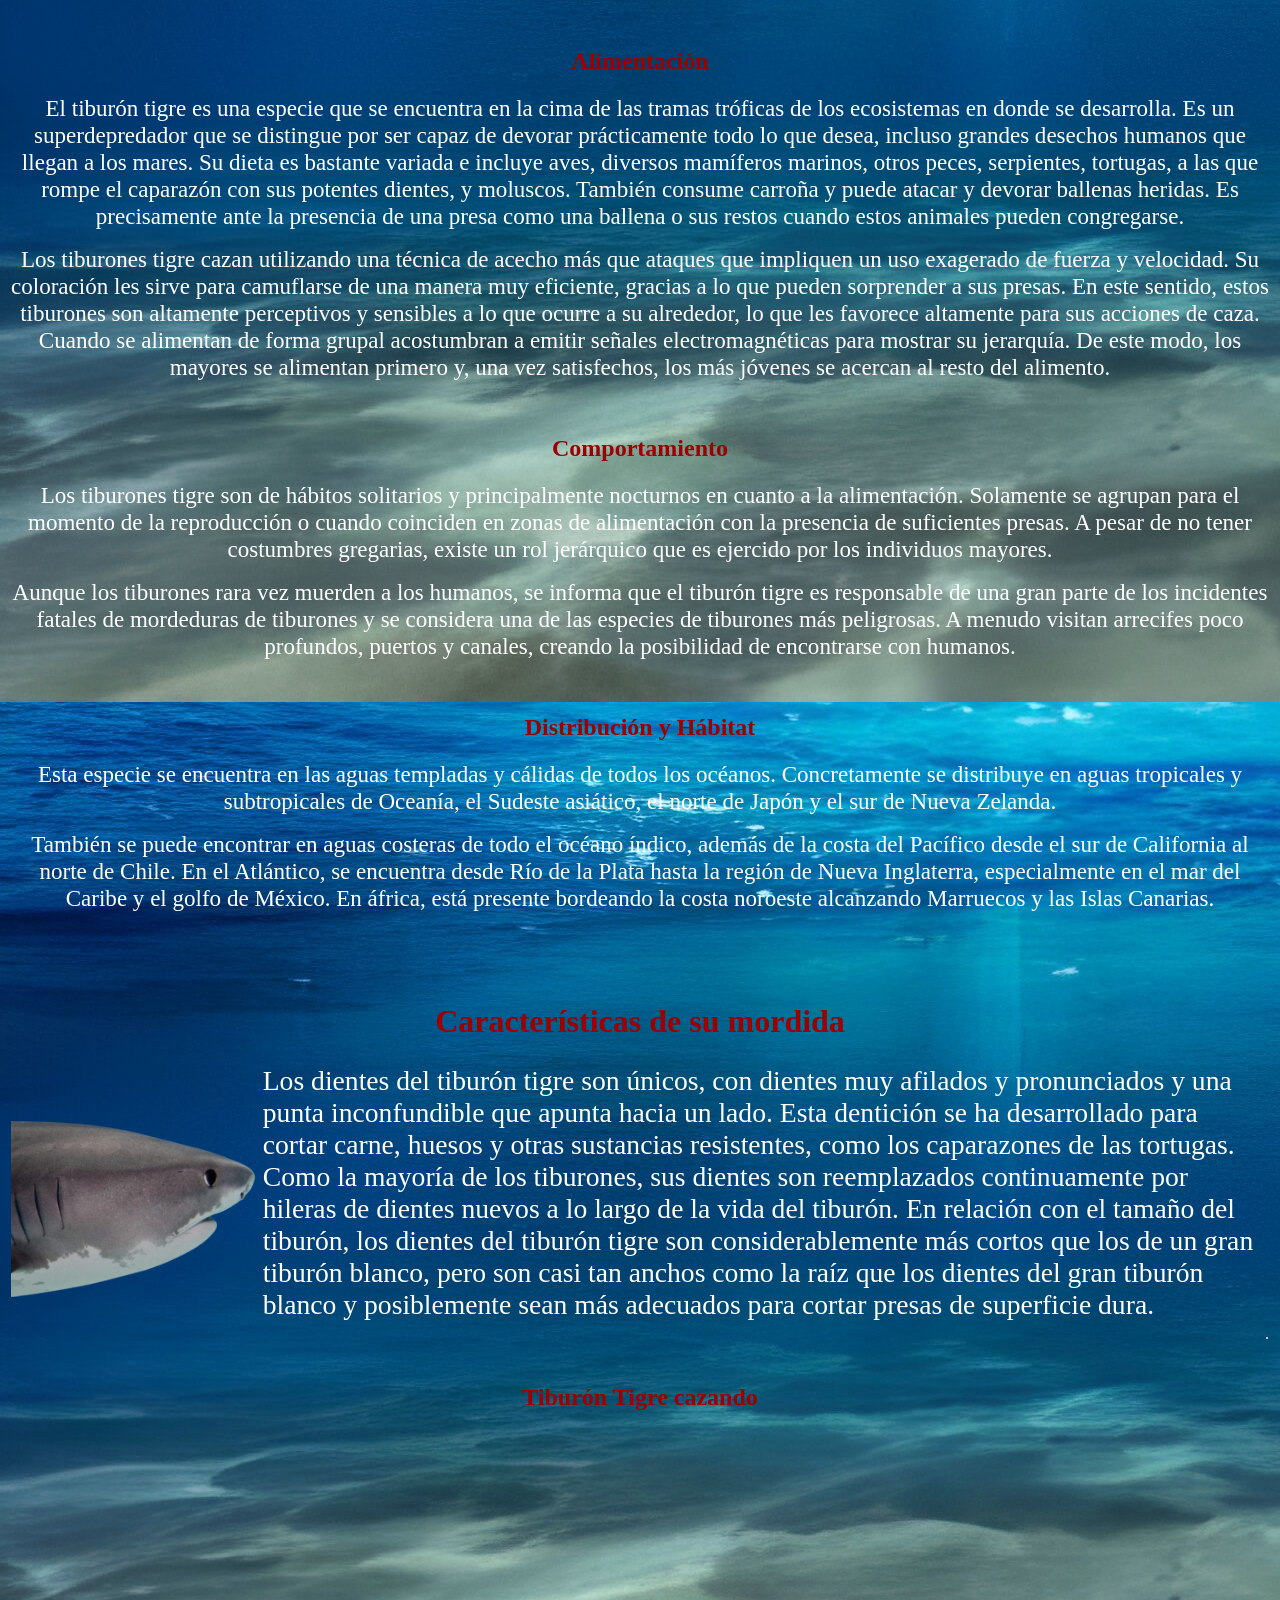
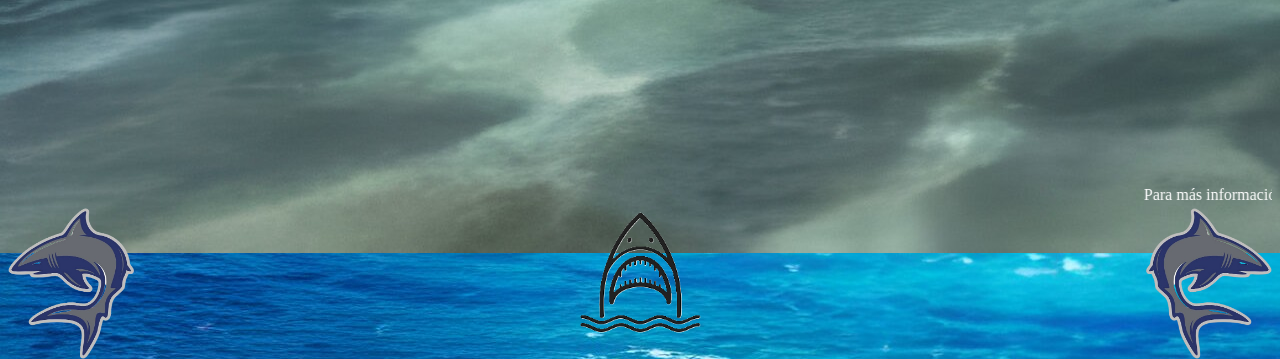
<file: pag/pag 2 Ti.html>
<!DOCTYPE html>
<html lang="es">
 <head>
  <meta charset="UTF-8">
  <meta name="Generator" content="EditPlus®">
  <meta name="Author" content="Gabriela">
  <meta name="Keywords" content="">
  <meta name="Description" content="">
  <title>Document</title>
 </head>
 <body background="../img/fondo1.jpg" vlink="white" link="white">
 <embed src="../aud/2.mp3" height="59px" width="14%">
 <center><font color= "#9C0001" size= "5em" face= "Melted Monster">
  <h1>2.Tibur&oacute;n Tigre</h1>
  </font>
 <img src="../img/tigre.png" width="70%" height="" align="center"/>
 <font color="white">

<table border="0px" width="100%">
    <tr>
		<td><big><big><font color= "#9C0001" face= "Melted Monster">&iacute;ndice:</font></big></big></td>
	</tr>
	<tr>
		<td><big><big><a href="#descripcion">-Descripci&oacute;n</a></big></big></td>
	</tr>
	<tr>
		<td><big><big><a href="#reproduccion">-Reproducci&oacute;n</a></big></big></td>
	</tr>
	<tr>
		<td><big><big><a href="#alimentacion">-Alimentaci&oacute;n</a></big></big></td>
	</tr>
	<tr>
		<td><big><big><a href="#comportamiento">-Comportamiento</a></big></big></td>
	</tr>
	<tr>
		<td><big><big><a href="#habitat">-Distribuci&oacute;n y H&aacute;bitat</a></big></big></td>
	</tr>
	<tr>
		<td><big><big><a href="#mordida">-Caracter&iacute;sticas de su mordida</a></big></big></td>
	</tr>
	<tr>
		<td><big><big><a href="#video">-Tibur&oacute;n Tigre cazando</a></big></big></td>
	</tr>
	</table>

<h2><font color= "#9C0001" face= "Melted Monster"><a name="descripcion">Descripci&oacute;n</a></font></h2>
<p><big><big>El tibur&oacute;n tigre (Galeocerdo cuvier) es una especie perteneciente a la familia Carcharhinidae y &uacute;nico representante vivo del g&eacute;nero Galeocerdo. De cuerpo corpulento, ha llegado a alcanzar un peso m&aacute;ximo de m&aacute;s de 850 kg y unos 5,5 metros de largo. El tibur&oacute;n tigre es considerado un superpredador, lo que significa que no tiene depredadores naturales y se sit&uacute;a en el primer puesto de su cadena alimentaria. </big></big></p>
<p><big><big>Este animal debe su nombre a la serie de rayas transversales que tiene tanto en el dorso como en el costado, las cuales son m&aacute;s intensas cuanto m&aacute;s j&oacute;ven es el ejemplar.El tibur&oacute;n tigre presenta dimorfismo sexual, siendo las hembras m&aacute;s peque&ntilde;as (miden unos 4 metros) que los machos (m&aacute;s de 5 metros). De hecho, es uno de los tiburones m&aacute;s grandes existentes por detr&aacute;s del tibur&oacute;n ballena (Rhincodon typus), tibur&oacute;n peregrino (Cetorhinus maximus) y tibur&oacute;n blanco (Carcharodon carcharias).</big></big></p>
<br/>
<h2><font color= "#9C0001" face= "Melted Monster"><a name="reproduccion">Reproducci&oacute;n</a></font></h2>
<p><big><big>Estos tiburones no forman parejas, por lo que tanto machos como hembras pueden tener varios compa&ntilde;eros en el transcurso de su vida. El tibur&oacute;n tigre es una especie viv&iacute;para lecitotr&oacute;fica, es decir, las cr&iacute;as, antes de su nacimiento, se alimentan del vitelo contenido en el huevo. La madurez sexual se correlaciona con el tama&ntilde;o del animal, de modo que los machos la alcanzan cuando miden cerca de los 3 metros y las hembras a los 3,45, aproximadamente. Las hembras llevan a cabo su proceso reproductivo cada tres a&ntilde;os, generando camadas de entre 10 y hasta 80 cr&iacute;as, tras un periodo de gestaci&oacute;n de 16 meses.</big></big></p>
<p><big><big>Existen diferencias en cuanto a la &eacute;poca de reproducci&oacute;n seg&uacute;n la regi&oacute;n en donde se ubique la especie. Las hembras que habitan en el norte se aparean entre marzo y mayo, mientras que las del sur lo hacen de noviembre a enero. En ambos casos dar&aacute;n a luz al a&ntilde;o siguiente, para lo que buscar&aacute;n una zona protegida, aunque despu&eacute;s del nacimiento la madre no brinda protecci&oacute;n ni alimento a la cr&iacute;a, ya que nace preparada para valerse por s&iacute; sola.</big></big></p>
<br/>
<h2><font color= "#9C0001" face= "Melted Monster"><a name="alimentacion">Alimentaci&oacute;n</a></font></h2>
<p><big><big>El tibur&oacute;n tigre es una especie que se encuentra en la cima de las tramas tr&oacute;ficas de los ecosistemas en donde se desarrolla. Es un superdepredador que se distingue por ser capaz de devorar pr&aacute;cticamente todo lo que desea, incluso grandes desechos humanos que llegan a los mares. Su dieta es bastante variada e incluye aves, diversos mam&iacute;feros marinos, otros peces, serpientes, tortugas, a las que rompe el caparaz&oacute;n con sus potentes dientes, y moluscos. Tambi&eacute;n consume carro&ntilde;a y puede atacar y devorar ballenas heridas. Es precisamente ante la presencia de una presa como una ballena o sus restos cuando estos animales pueden congregarse.</big></big></p>
<p><big><big>Los tiburones tigre cazan utilizando una t&eacute;cnica de acecho m&aacute;s que ataques que impliquen un uso exagerado de fuerza y velocidad. Su coloraci&oacute;n les sirve para camuflarse de una manera muy eficiente, gracias a lo que pueden sorprender a sus presas. En este sentido, estos tiburones son altamente perceptivos y sensibles a lo que ocurre a su alrededor, lo que les favorece altamente para sus acciones de caza. Cuando se alimentan de forma grupal acostumbran a emitir se&ntilde;ales electromagn&eacute;ticas para mostrar su jerarqu&iacute;a. De este modo, los mayores se alimentan primero y, una vez satisfechos, los m&aacute;s j&oacute;venes se acercan al resto del alimento.</big></big></p>
<br/>
<h2><font color= "#9C0001" face= "Melted Monster"><a name="comportamiento">Comportamiento</a></font></h2>
<p><big><big>Los tiburones tigre son de h&aacute;bitos solitarios y principalmente nocturnos en cuanto a la alimentaci&oacute;n. Solamente se agrupan para el momento de la reproducci&oacute;n o cuando coinciden en zonas de alimentaci&oacute;n con la presencia de suficientes presas. A pesar de no tener costumbres gregarias, existe un rol jer&aacute;rquico que es ejercido por los individuos mayores.</big></big></p>
<p><big><big>Aunque los tiburones rara vez muerden a los humanos, se informa que el tibur&oacute;n tigre es responsable de una gran parte de los incidentes fatales de mordeduras de tiburones y se considera una de las especies de tiburones m&aacute;s peligrosas. A menudo visitan arrecifes poco profundos, puertos y canales, creando la posibilidad de encontrarse con humanos.</big></big></p>
<br/>
<h2><font color= "#9C0001" face= "Melted Monster"><a name="habitat">Distribuci&oacute;n y H&aacute;bitat</a></font></h2>
<p><big><big>Esta especie se encuentra en las aguas templadas y c&aacute;lidas de todos los oc&eacute;anos. Concretamente se distribuye en aguas tropicales y subtropicales de Ocean&iacute;a, el Sudeste asi&aacute;tico, el norte de Jap&oacute;n y el sur de Nueva Zelanda.</big></big></p>
<p><big><big>Tambi&eacute;n se puede encontrar en aguas costeras de todo el oc&eacute;ano &iacute;ndico, adem&aacute;s de la costa del Pac&iacute;fico desde el sur de California al norte de Chile. En el Atl&aacute;ntico, se encuentra desde R&iacute;o de la Plata hasta la regi&oacute;n de Nueva Inglaterra, especialmente en el mar del Caribe y el golfo de M&eacute;xico. En &aacute;frica, est&aacute; presente bordeando la costa noroeste alcanzando Marruecos y las Islas Canarias. </big></big></p>
<br/>
<br/><br/>
<h1><font color= "#9C0001" face= "Melted Monster"><a name="mordida">Caracter&iacute;sticas de su mordida</a></font></h1>
<table border="0px" align="center" width="100%">
    <tr>
		<td width="20%" rowspan= 2><img src="../img/tigre perfil.png" width="100%" height="190px"/></td>
		<td width="80%"><big><big><big>Los dientes del tibur&oacute;n tigre son &uacute;nicos, con dientes muy afilados y pronunciados y una punta inconfundible que apunta hacia un lado. Esta dentici&oacute;n se ha desarrollado para cortar carne, huesos y otras sustancias resistentes, como los caparazones de las tortugas. Como la mayor&iacute;a de los tiburones, sus dientes son reemplazados continuamente por hileras de dientes nuevos a lo largo de la vida del tibur&oacute;n. En relaci&oacute;n con el tama&ntilde;o del tibur&oacute;n, los dientes del tibur&oacute;n tigre son considerablemente m&aacute;s cortos que los de un gran tibur&oacute;n blanco, pero son casi tan anchos como la ra&iacute;z que los dientes del gran tibur&oacute;n blanco y posiblemente sean m&aacute;s adecuados para cortar presas de superficie dura.</big></big></big></td>
	</tr>
	<tr>
		<td></td>
		<td width="80%">.</td>
	</tr>
</table>

<br/>
<h2><font color= "#9C0001" face= "Melted Monster"><a name="video">Tibur&oacute;n Tigre cazando</a></font></h2>
<iframe width="560" height="315" src="https://www.youtube.com/embed/KwPuoyU-A7A?si=5mD0xcQQ7NztvVYu" title="YouTube video player" frameborder="0" allow="accelerometer; autoplay; clipboard-write; encrypted-media; gyroscope; picture-in-picture; web-share" referrerpolicy="strict-origin-when-cross-origin" allowfullscreen></iframe>

<br/><br/><br/>
<a href="https://www.fishipedia.es/pez/galeocerdo-cuvier"><marquee>Para m&aacute;s informaci&oacute;n pinche aqu&iacute;</marquee></a>
</font>

<br/>
<a href="pag 1 bl.html"><img src="../img/flecha izquierda.png" width="10%" height="" border="0px" align="left" title="Pag anterior"/></a>
<a href="../index.html"><img src="../img/inicio.png" width="10%" height="" border="0px" align="center" title="Inicio"/></a>
<a href="pag 3 sa.html"><img src="../img/flecha derecha.png" width="10%" height="" border="0px" align="right" title="Siguiente pag"/></a>
  </center>
 </body>
</html>
</file>
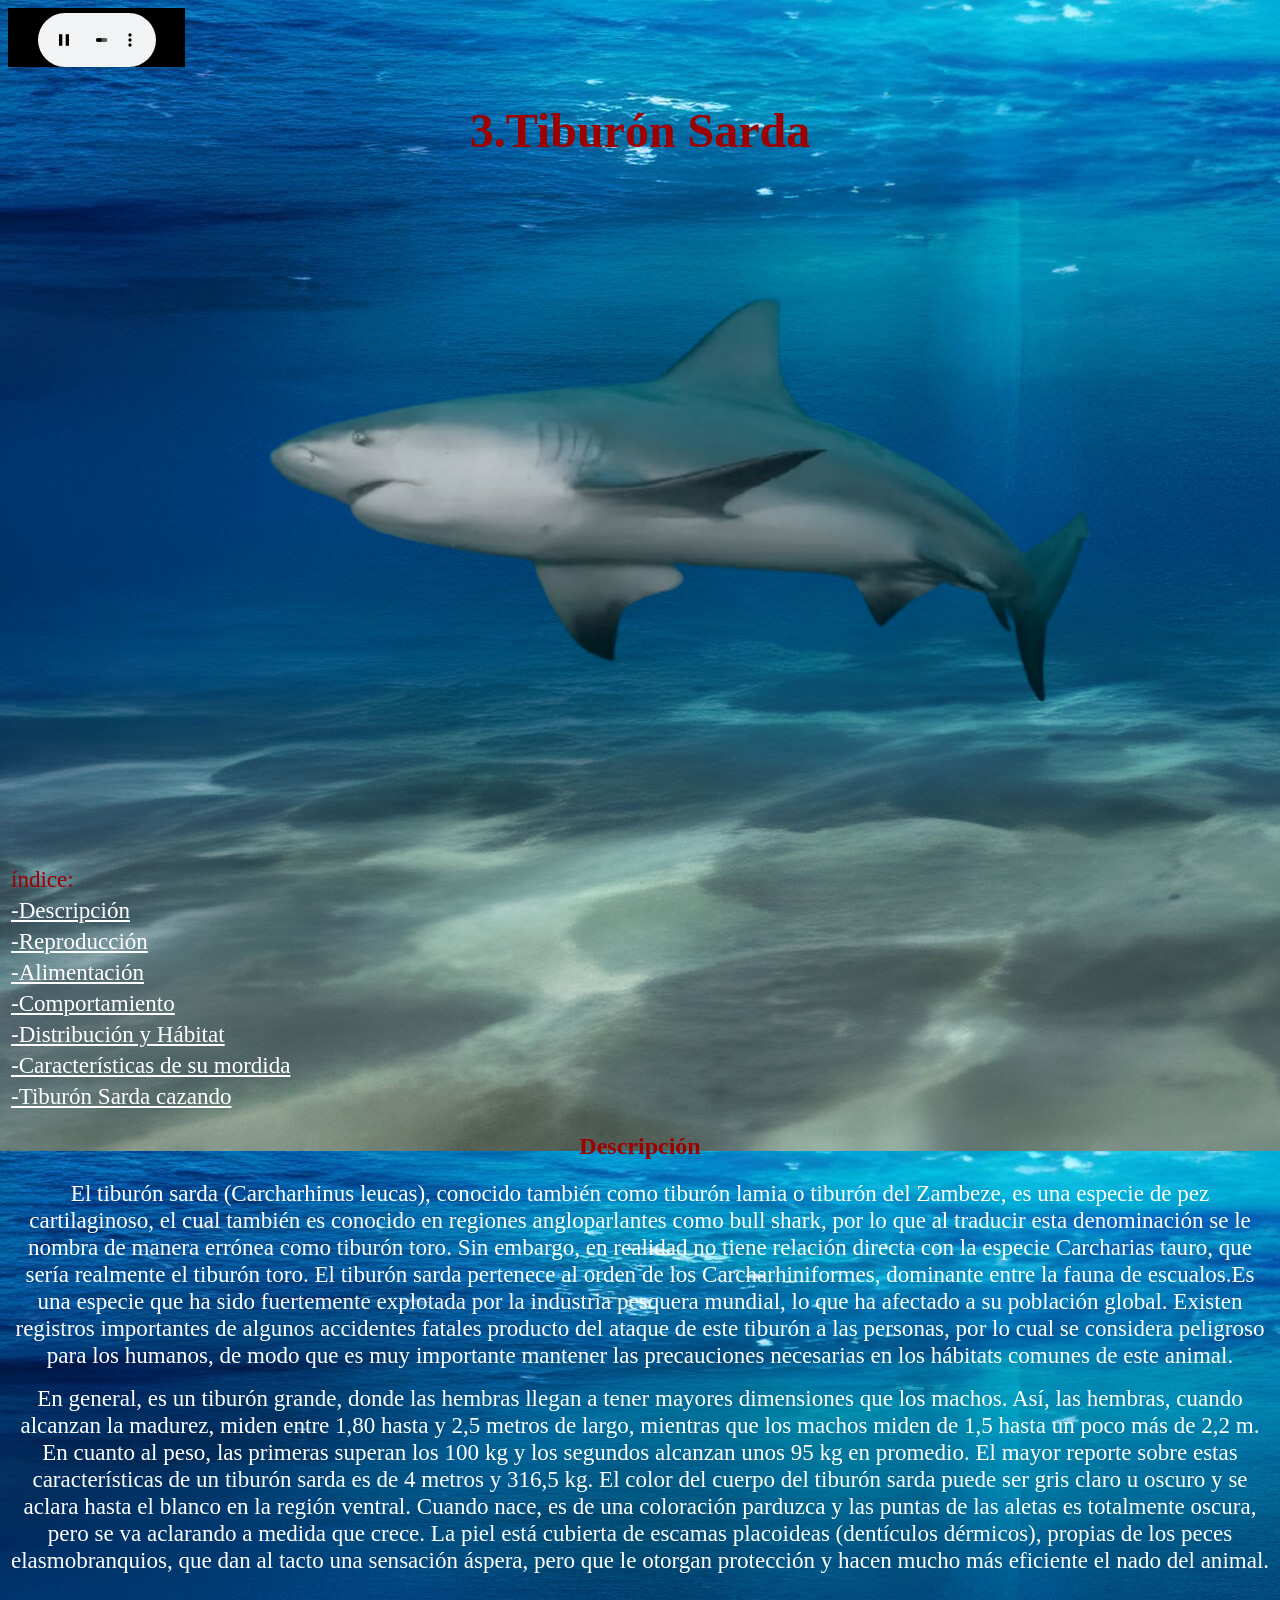
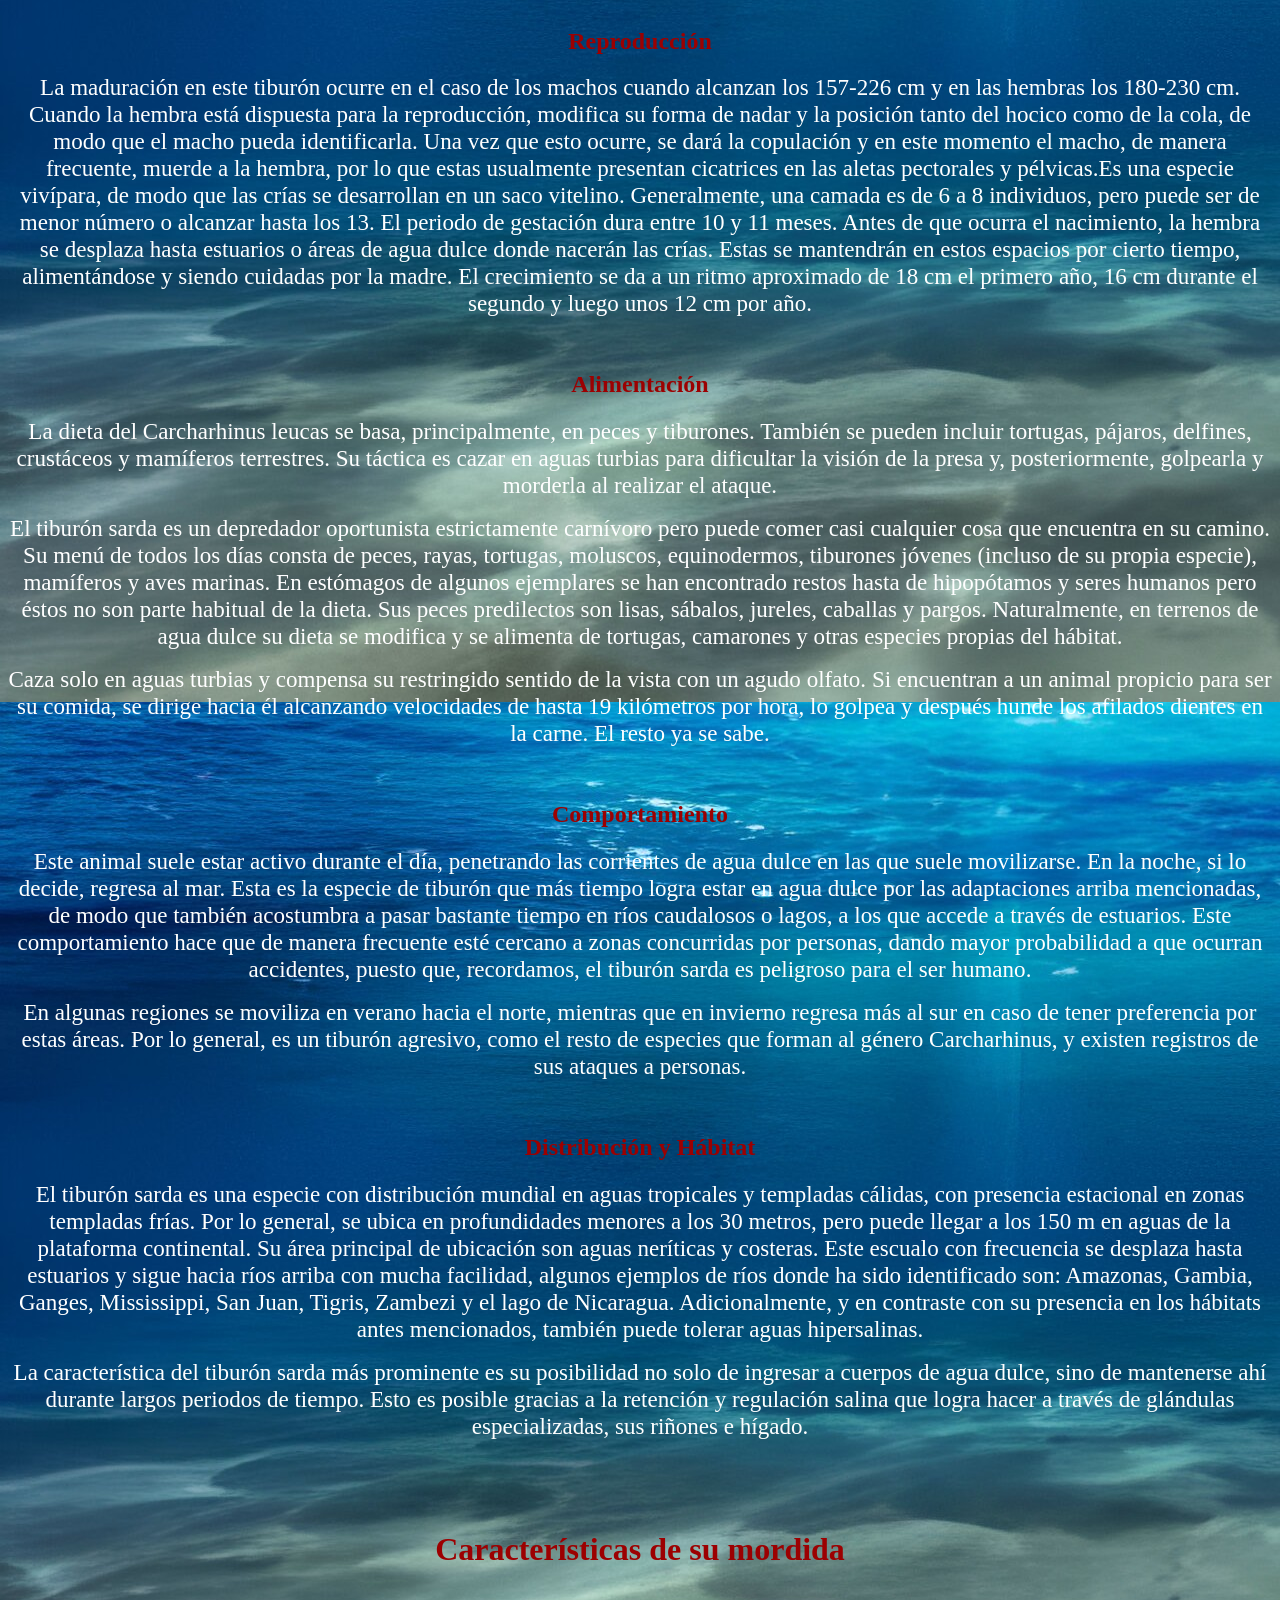
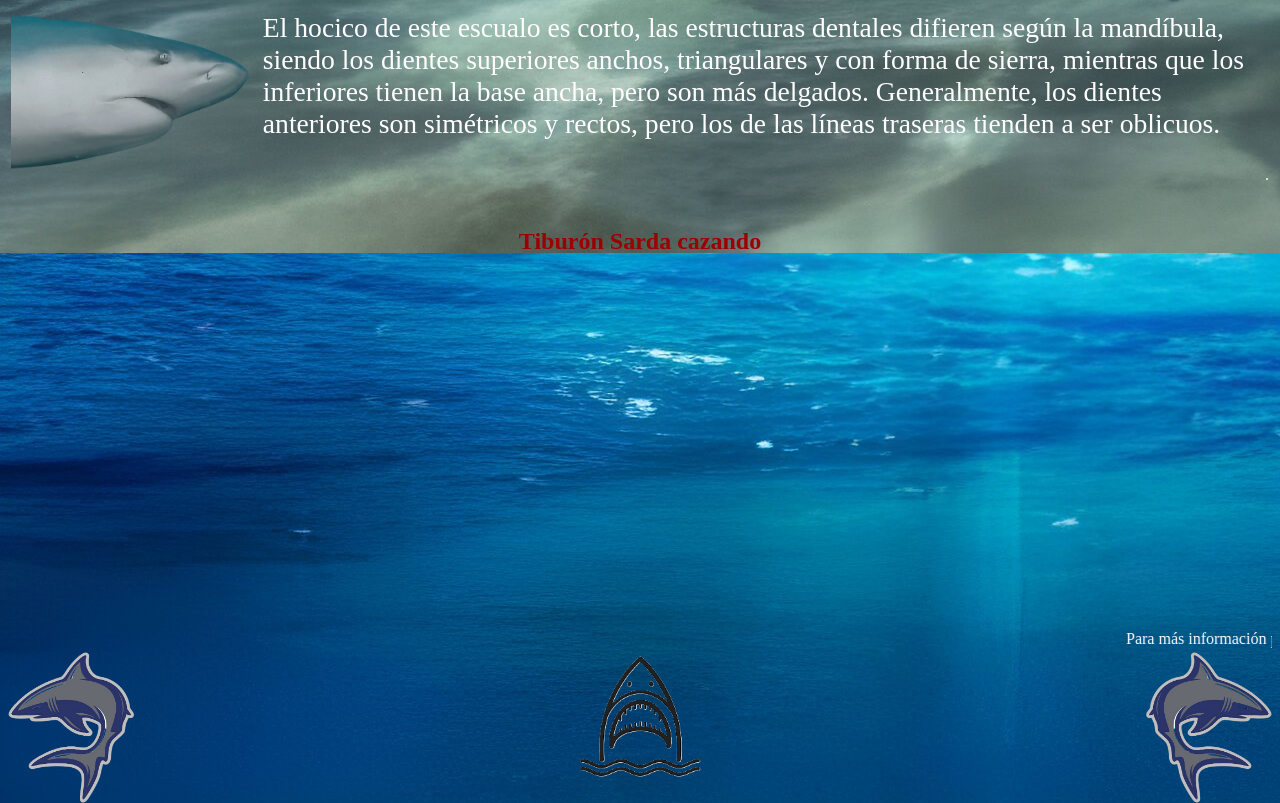
<file: pag/pag 3 sa.html>
<!DOCTYPE html>
<html lang="es">
 <head>
  <meta charset="UTF-8">
  <meta name="Generator" content="EditPlus®">
  <meta name="Author" content="Gabriela">
  <meta name="Keywords" content="">
  <meta name="Description" content="">
  <title>Document</title>
 </head>
 <body background="../img/fondo1.jpg" vlink="white" link="white">
 <embed src="../aud/3.mp3" height="59px" width="14%">
 <center><font color= "#9C0001" size= "5em" face= "Melted Monster">
  <h1>3.Tibur&oacute;n Sarda</h1>
  </font>
 <img src="../img/sarda.png" width="80%" height="" align="center"/>
 <font color="white">

<table border="0px" width="100%">
    <tr>
		<td><big><big><font color= "#9C0001" face= "Melted Monster">&iacute;ndice:</font></big></big></td>
	</tr>
	<tr>
		<td><big><big><a href="#descripcion">-Descripci&oacute;n</a></big></big></td>
	</tr>
	<tr>
		<td><big><big><a href="#reproduccion">-Reproducci&oacute;n</a></big></big></td>
	</tr>
	<tr>
		<td><big><big><a href="#alimentacion">-Alimentaci&oacute;n</a></big></big></td>
	</tr>
	<tr>
		<td><big><big><a href="#comportamiento">-Comportamiento</a></big></big></td>
	</tr>
	<tr>
		<td><big><big><a href="#habitat">-Distribuci&oacute;n y H&aacute;bitat</a></big></big></td>
	</tr>
	<tr>
		<td><big><big><a href="#mordida">-Caracter&iacute;sticas de su mordida</a></big></big></td>
	</tr>
	<tr>
		<td><big><big><a href="#video">-Tibur&oacute;n Sarda cazando</a></big></big></td>
	</tr>
	</table>

<h2><font color= "#9C0001" face= "Melted Monster"><a name="descripcion">Descripci&oacute;n</a></font></h2>
<p><big><big>El tibur&oacute;n sarda (Carcharhinus leucas), conocido tambi&eacute;n como tibur&oacute;n lamia o tibur&oacute;n del Zambeze, es una especie de pez cartilaginoso, el cual tambi&eacute;n es conocido en regiones angloparlantes como bull shark, por lo que al traducir esta denominaci&oacute;n se le nombra de manera err&oacute;nea como tibur&oacute;n toro. Sin embargo, en realidad no tiene relaci&oacute;n directa con la especie Carcharias tauro, que ser&iacute;a realmente el tibur&oacute;n toro. El tibur&oacute;n sarda pertenece al orden de los Carcharhiniformes, dominante entre la fauna de escualos.Es una especie que ha sido fuertemente explotada por la industria pesquera mundial, lo que ha afectado a su poblaci&oacute;n global. Existen registros importantes de algunos accidentes fatales producto del ataque de este tibur&oacute;n a las personas, por lo cual se considera peligroso para los humanos, de modo que es muy importante mantener las precauciones necesarias en los h&aacute;bitats comunes de este animal.</big></big></p>
<p><big><big>En general, es un tibur&oacute;n grande, donde las hembras llegan a tener mayores dimensiones que los machos. As&iacute;, las hembras, cuando alcanzan la madurez, miden entre 1,80 hasta y 2,5 metros de largo, mientras que los machos miden de 1,5 hasta un poco m&aacute;s de 2,2 m. En cuanto al peso, las primeras superan los 100 kg y los segundos alcanzan unos 95 kg en promedio. El mayor reporte sobre estas caracter&iacute;sticas de un tibur&oacute;n sarda es de 4 metros y 316,5 kg. El color del cuerpo del tibur&oacute;n sarda puede ser gris claro u oscuro y se aclara hasta el blanco en la regi&oacute;n ventral. Cuando nace, es de una coloraci&oacute;n parduzca y las puntas de las aletas es totalmente oscura, pero se va aclarando a medida que crece. La piel est&aacute; cubierta de escamas placoideas (dent&iacute;culos d&eacute;rmicos), propias de los peces elasmobranquios, que dan al tacto una sensaci&oacute;n &aacute;spera, pero que le otorgan protecci&oacute;n y hacen mucho m&aacute;s eficiente el nado del animal.</big></big></p>
<br/>
<h2><font color= "#9C0001" face= "Melted Monster"><a name="reproduccion">Reproducci&oacute;n</a></font></h2>
<p><big><big>La maduraci&oacute;n en este tibur&oacute;n ocurre en el caso de los machos cuando alcanzan los 157-226 cm y en las hembras los 180-230 cm. Cuando la hembra est&aacute; dispuesta para la reproducci&oacute;n, modifica su forma de nadar y la posici&oacute;n tanto del hocico como de la cola, de modo que el macho pueda identificarla. Una vez que esto ocurre, se dar&aacute; la copulaci&oacute;n y en este momento el macho, de manera frecuente, muerde a la hembra, por lo que estas usualmente presentan cicatrices en las aletas pectorales y p&eacute;lvicas.Es una especie viv&iacute;para, de modo que las cr&iacute;as se desarrollan en un saco vitelino. Generalmente, una camada es de 6 a 8 individuos, pero puede ser de menor n&uacute;mero o alcanzar hasta los 13. El periodo de gestaci&oacute;n dura entre 10 y 11 meses. Antes de que ocurra el nacimiento, la hembra se desplaza hasta estuarios o &aacute;reas de agua dulce donde nacer&aacute;n las cr&iacute;as. Estas se mantendr&aacute;n en estos espacios por cierto tiempo, aliment&aacute;ndose y siendo cuidadas por la madre. El crecimiento se da a un ritmo aproximado de 18 cm el primero a&ntilde;o, 16 cm durante el segundo y luego unos 12 cm por a&ntilde;o.</big></big></p>
<br/>
<h2><font color= "#9C0001" face= "Melted Monster"><a name="alimentacion">Alimentaci&oacute;n</a></font></h2>
<p><big><big>La dieta del Carcharhinus leucas se basa, principalmente, en peces y tiburones. Tambi&eacute;n se pueden incluir tortugas, p&aacute;jaros, delfines, crust&aacute;ceos y mam&iacute;feros terrestres. Su t&aacute;ctica es cazar en aguas turbias para dificultar la visi&oacute;n de la presa y, posteriormente, golpearla y morderla al realizar el ataque.</big></big></p>
<p><big><big>El tibur&oacute;n sarda es un depredador oportunista estrictamente carn&iacute;voro pero puede comer casi cualquier cosa que encuentra en su camino. Su men&uacute; de todos los d&iacute;as consta de peces, rayas, tortugas, moluscos, equinodermos, tiburones j&oacute;venes (incluso de su propia especie), mam&iacute;feros y aves marinas. En est&oacute;magos de algunos ejemplares se han encontrado restos hasta de hipop&oacute;tamos y seres humanos pero &eacute;stos no son parte habitual de la dieta. Sus peces predilectos son lisas, s&aacute;balos, jureles, caballas y pargos. Naturalmente, en terrenos de agua dulce su dieta se modifica y se alimenta de tortugas, camarones y otras especies propias del h&aacute;bitat.</big></big></p>
<p><big><big>Caza solo en aguas turbias y compensa su restringido sentido de la vista con un agudo olfato. Si encuentran a un animal propicio para ser su comida, se dirige hacia &eacute;l alcanzando velocidades de hasta 19 kil&oacute;metros por hora, lo golpea y despu&eacute;s hunde los afilados dientes en la carne. El resto ya se sabe.</big></big></p>
<br/>
<h2><font color= "#9C0001" face= "Melted Monster"><a name="comportamiento">Comportamiento</a></font></h2>
<p><big><big>Este animal suele estar activo durante el d&iacute;a, penetrando las corrientes de agua dulce en las que suele movilizarse. En la noche, si lo decide, regresa al mar. Esta es la especie de tibur&oacute;n que m&aacute;s tiempo logra estar en agua dulce por las adaptaciones arriba mencionadas, de modo que tambi&eacute;n acostumbra a pasar bastante tiempo en r&iacute;os caudalosos o lagos, a los que accede a trav&eacute;s de estuarios. Este comportamiento hace que de manera frecuente est&eacute; cercano a zonas concurridas por personas, dando mayor probabilidad a que ocurran accidentes, puesto que, recordamos, el tibur&oacute;n sarda es peligroso para el ser humano.</big></big></p>
<p><big><big>En algunas regiones se moviliza en verano hacia el norte, mientras que en invierno regresa m&aacute;s al sur en caso de tener preferencia por estas &aacute;reas. Por lo general, es un tibur&oacute;n agresivo, como el resto de especies que forman al g&eacute;nero Carcharhinus, y existen registros de sus ataques a personas.</big></big></p>
<br/>
<h2><font color= "#9C0001" face= "Melted Monster"><a name="habitat">Distribuci&oacute;n y H&aacute;bitat</a></font></h2>
<p><big><big>El tibur&oacute;n sarda es una especie con distribuci&oacute;n mundial en aguas tropicales y templadas c&aacute;lidas, con presencia estacional en zonas templadas fr&iacute;as. Por lo general, se ubica en profundidades menores a los 30 metros, pero puede llegar a los 150 m en aguas de la plataforma continental. Su &aacute;rea principal de ubicaci&oacute;n son aguas ner&iacute;ticas y costeras. Este escualo con frecuencia se desplaza hasta estuarios y sigue hacia r&iacute;os arriba con mucha facilidad, algunos ejemplos de r&iacute;os donde ha sido identificado son: Amazonas, Gambia, Ganges, Mississippi, San Juan, Tigris, Zambezi y el lago de Nicaragua. Adicionalmente, y en contraste con su presencia en los h&aacute;bitats antes mencionados, tambi&eacute;n puede tolerar aguas hipersalinas.</big></big></p>
<p><big><big>La caracter&iacute;stica del tibur&oacute;n sarda m&aacute;s prominente es su posibilidad no solo de ingresar a cuerpos de agua dulce, sino de mantenerse ah&iacute; durante largos periodos de tiempo. Esto es posible gracias a la retenci&oacute;n y regulaci&oacute;n salina que logra hacer a trav&eacute;s de gl&aacute;ndulas especializadas, sus ri&ntilde;ones e h&iacute;gado.</big></big></p>
<br/>
<br/><br/>
<h1><font color= "#9C0001" face= "Melted Monster"><a name="mordida">Caracter&iacute;sticas de su mordida</a></font></h1>
<table border="0px" align="center" width="100%">
    <tr>
		<td width="20%" rowspan= 2><img src="../img/sarda perfil.png" width="100%" height="190px"/></td>
		<td width="80%"><big><big><big>El hocico de este escualo es corto, las estructuras dentales difieren seg&uacute;n la mand&iacute;bula, siendo los dientes superiores anchos, triangulares y con forma de sierra, mientras que los inferiores tienen la base ancha, pero son m&aacute;s delgados. Generalmente, los dientes anteriores son sim&eacute;tricos y rectos, pero los de las l&iacute;neas traseras tienden a ser oblicuos.</big></big></big></td>
	</tr>
	<tr>
		<td></td>
		<td width="80%">.</td>
	</tr>
</table>

<br/>
<h2><font color= "#9C0001" face= "Melted Monster"><a name="video">Tibur&oacute;n Sarda cazando</a></font></h2>
<iframe width="560" height="315" src="https://www.youtube.com/embed/RxxQEonO5ek?si=UU06Hgiq4TvdtIeR" title="YouTube video player" frameborder="0" allow="accelerometer; autoplay; clipboard-write; encrypted-media; gyroscope; picture-in-picture; web-share" referrerpolicy="strict-origin-when-cross-origin" allowfullscreen></iframe>

<br/><br/><br/>
<a href="https://www.fishipedia.es/pez/carcharhinus-leucas"><marquee>Para m&aacute;s informaci&oacute;n pinche aqu&iacute;</marquee></a>
</font>

<br/>
<a href="pag 2 Ti.html"><img src="../img/flecha izquierda.png" width="10%" height="" border="0px" align="left" title="Pag anterior"/></a>
<a href="../index.html"><img src="../img/inicio.png" width="10%" height="" border="0px" align="center" title="Inicio"/></a>
<a href="pag 4 mak.html"><img src="../img/flecha derecha.png" width="10%" height="" border="0px" align="right" title="Siguiente pag"/></a>
  </center>
 </body>
</html>
</file>
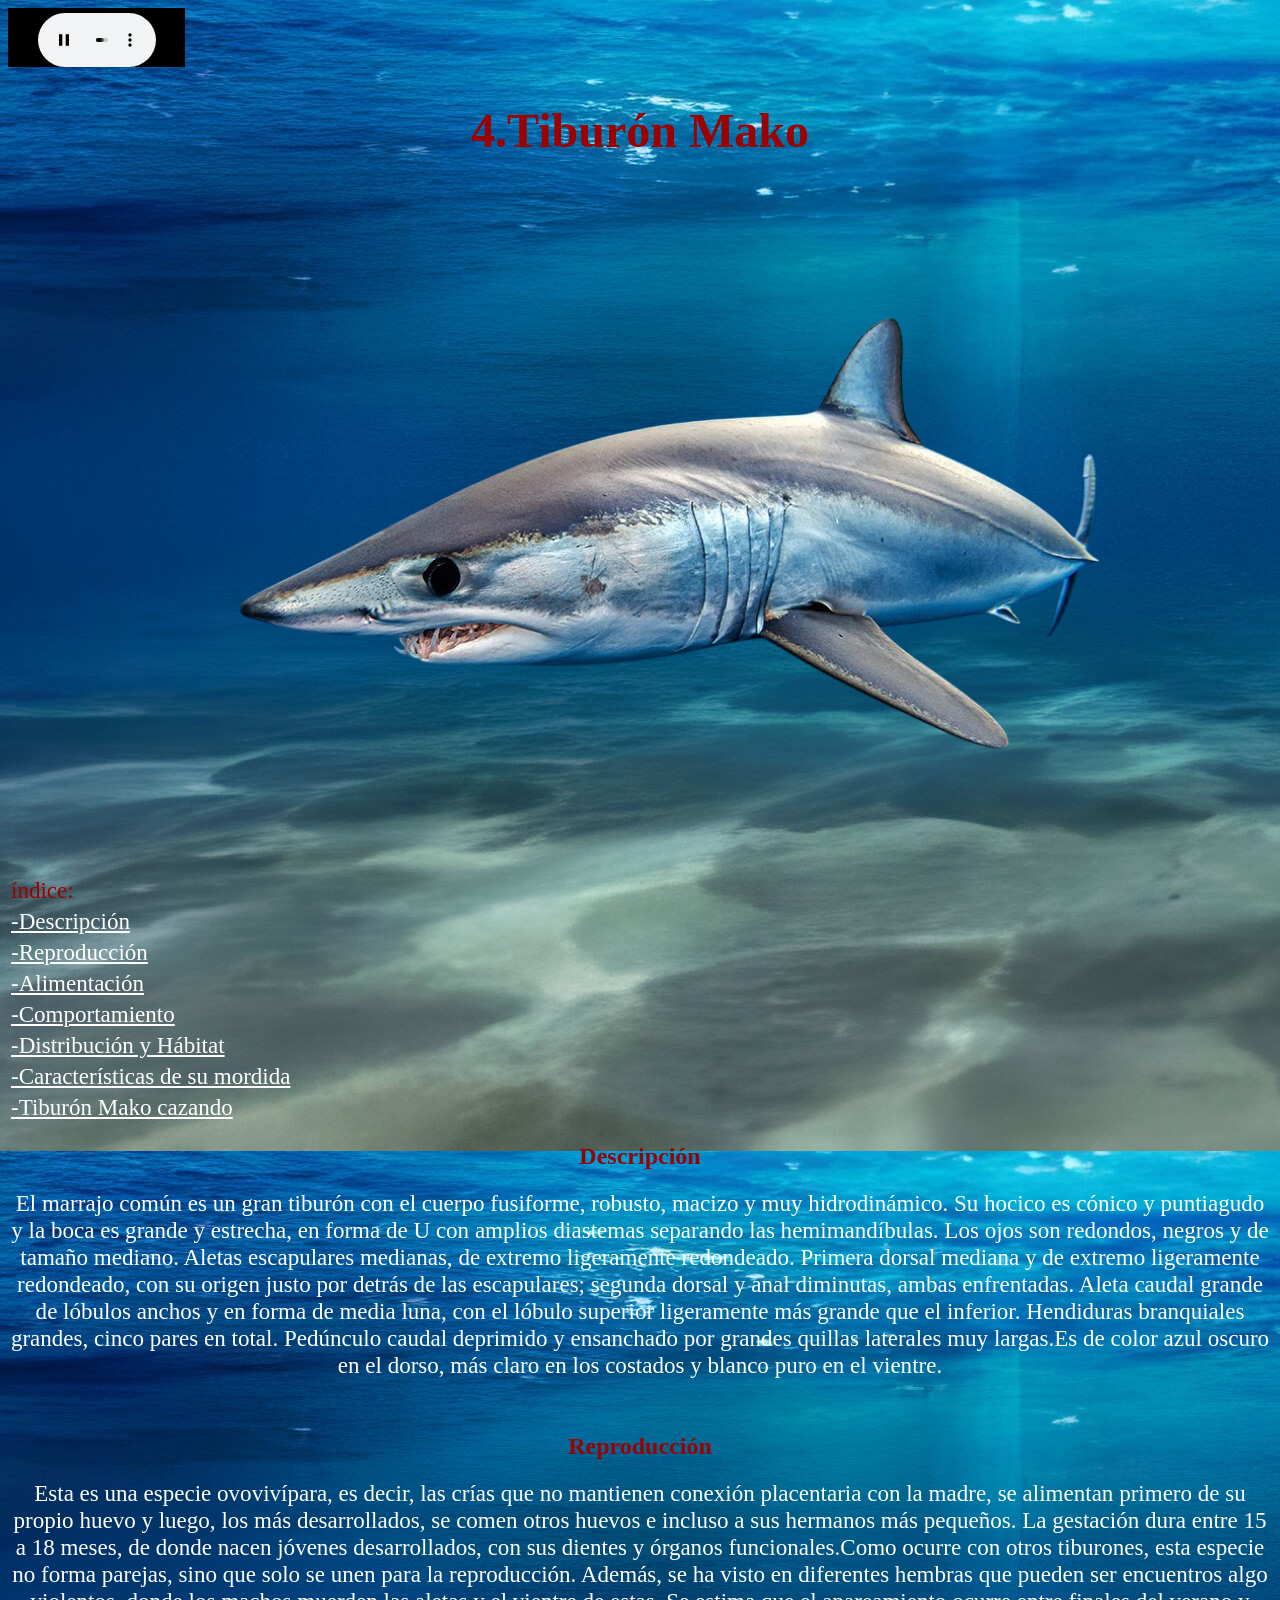
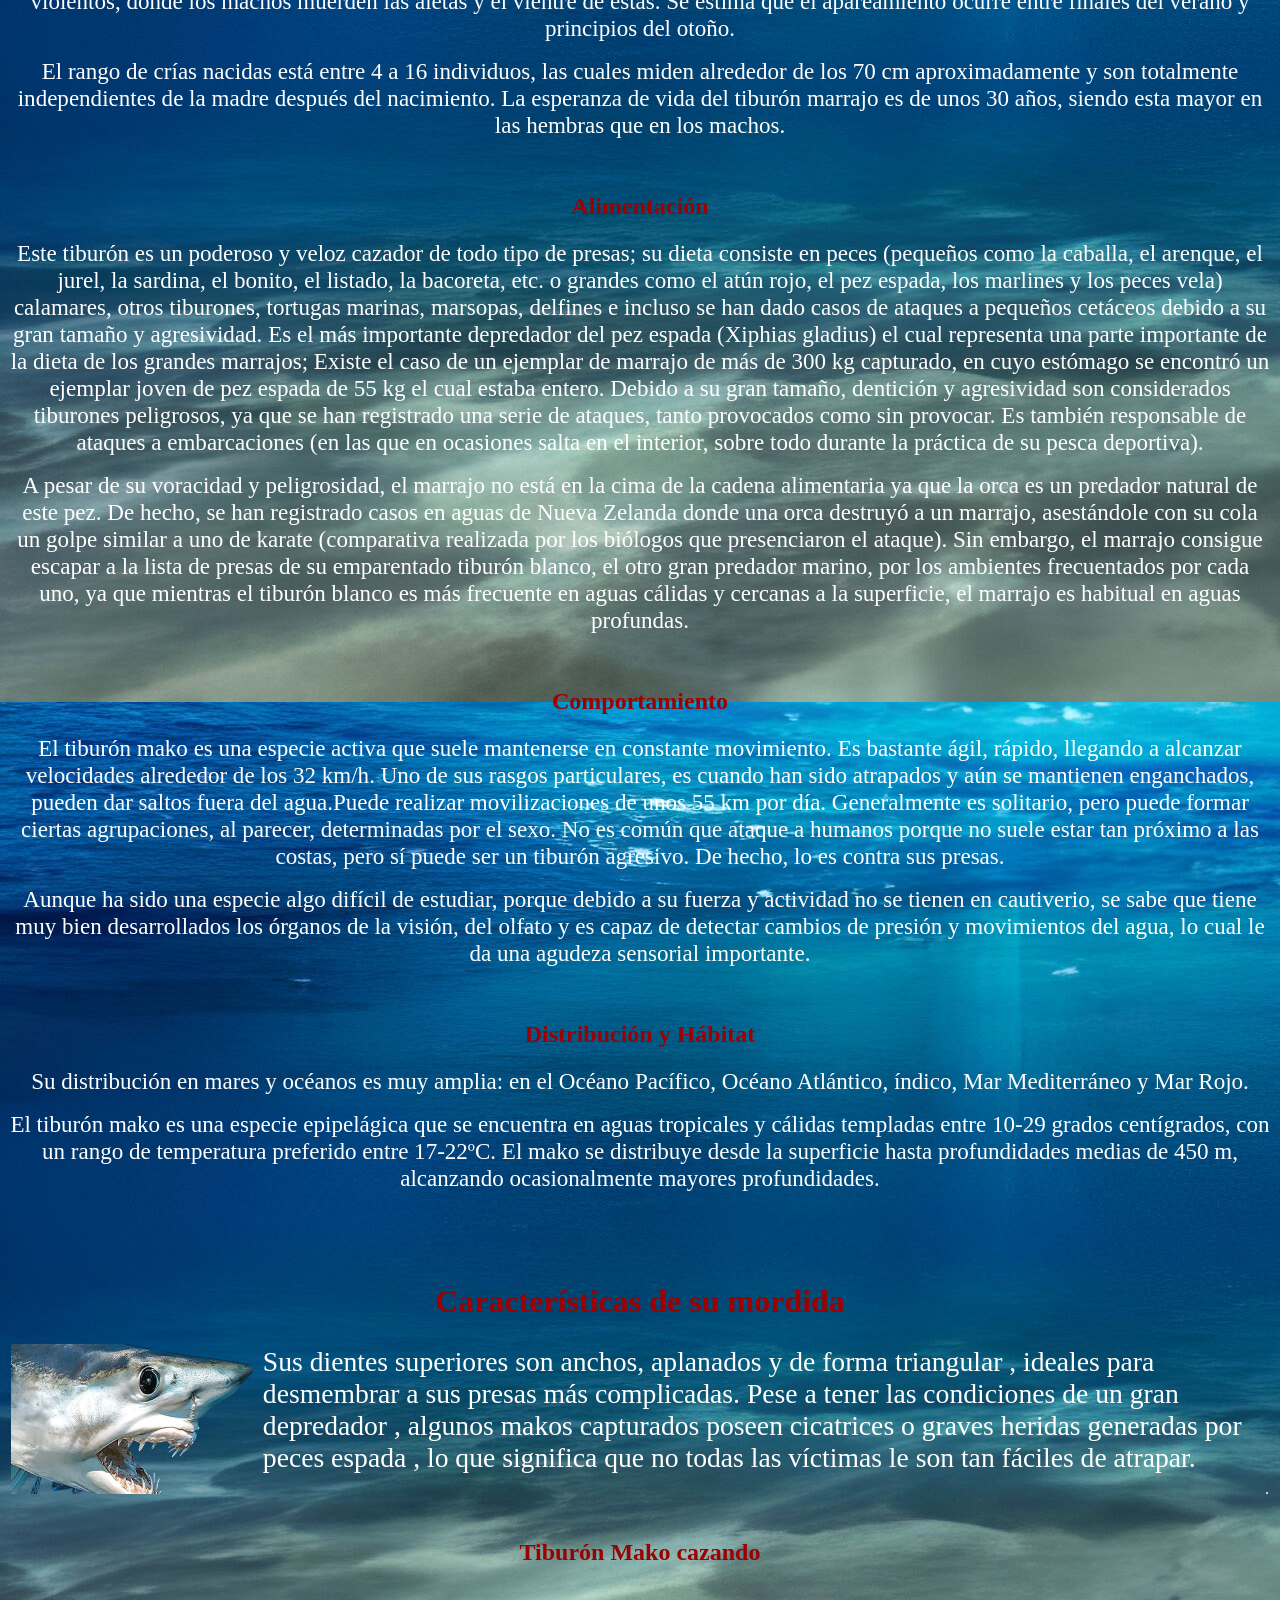
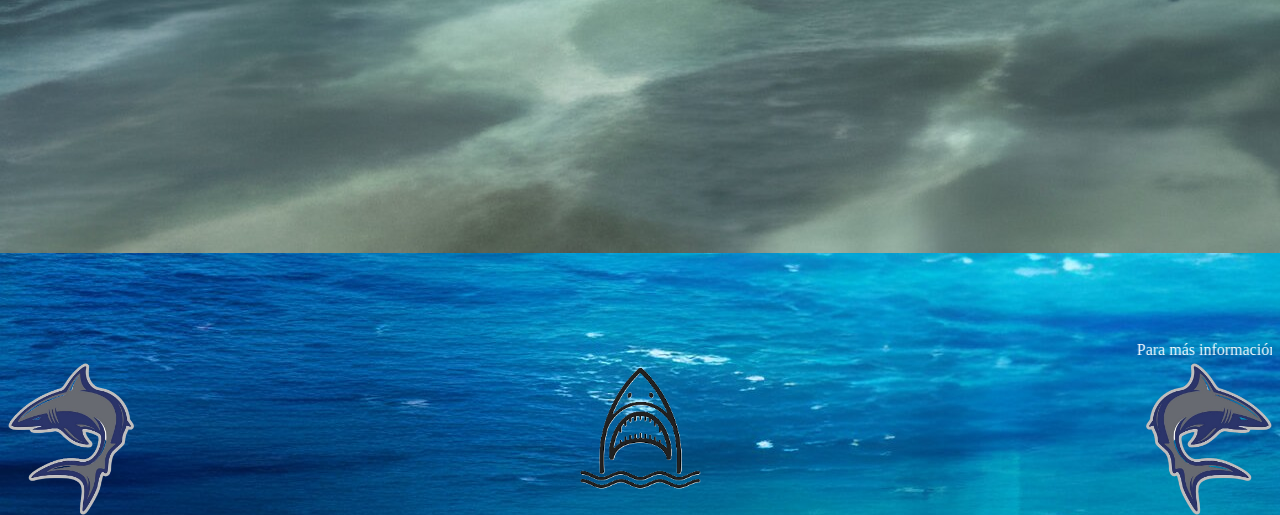
<file: pag/pag 4 mak.html>
<!DOCTYPE html>
<html lang="es">
 <head>
  <meta charset="UTF-8">
  <meta name="Generator" content="EditPlus®">
  <meta name="Author" content="Gabriela">
  <meta name="Keywords" content="">
  <meta name="Description" content="">
  <title>Document</title>
 </head>
 <body background="../img/fondo1.jpg" vlink="white" link="white">
 <embed src="../aud/4.mp3" height="59px" width="14%">
 <center> <font color= "#9C0001" size= "5em" face= "Melted Monster">
  <h1>4.Tibur&oacute;n Mako</h1>
  </font>
 <img src="../img/mako.png" width="80%" height="" align="center"/>
<font color="white">

<table border="0px" width="100%">
    <tr>
		<td><big><big><font color= "#9C0001" face= "Melted Monster">&iacute;ndice:</font></big></big></td>
	</tr>
	<tr>
		<td><big><big><a href="#descripcion">-Descripci&oacute;n</a></big></big></td>
	</tr>
	<tr>
		<td><big><big><a href="#reproduccion">-Reproducci&oacute;n</a></big></big></td>
	</tr>
	<tr>
		<td><big><big><a href="#alimentacion">-Alimentaci&oacute;n</a></big></big></td>
	</tr>
	<tr>
		<td><big><big><a href="#comportamiento">-Comportamiento</a></big></big></td>
	</tr>
	<tr>
		<td><big><big><a href="#habitat">-Distribuci&oacute;n y H&aacute;bitat</a></big></big></td>
	</tr>
	<tr>
		<td><big><big><a href="#mordida">-Caracter&iacute;sticas de su mordida</a></big></big></td>
	</tr>
	<tr>
		<td><big><big><a href="#video">-Tibur&oacute;n Mako cazando</a></big></big></td>
	</tr>
	</table>

<h2><font color= "#9C0001" face= "Melted Monster"><a name="descripcion">Descripci&oacute;n</a></font></h2>
<p><big><big>El marrajo com&uacute;n es un gran tibur&oacute;n con el cuerpo fusiforme, robusto, macizo y muy hidrodin&aacute;mico. Su hocico es c&oacute;nico y puntiagudo y la boca es grande y estrecha, en forma de U con amplios diastemas separando las hemimand&iacute;bulas. Los ojos son redondos, negros y de tama&ntilde;o mediano. Aletas escapulares medianas, de extremo ligeramente redondeado. Primera dorsal mediana y de extremo ligeramente redondeado, con su origen justo por detr&aacute;s de las escapulares; segunda dorsal y anal diminutas, ambas enfrentadas. Aleta caudal grande de l&oacute;bulos anchos y en forma de media luna, con el l&oacute;bulo superior ligeramente m&aacute;s grande que el inferior. Hendiduras branquiales grandes, cinco pares en total. Ped&uacute;nculo caudal deprimido y ensanchado por grandes quillas laterales muy largas.Es de color azul oscuro en el dorso, m&aacute;s claro en los costados y blanco puro en el vientre.</big></big></p>
<br/>
<h2><font color= "#9C0001" face= "Melted Monster"><a name="reproduccion">Reproducci&oacute;n</a></font></h2>
<p><big><big>Esta es una especie ovoviv&iacute;para, es decir, las cr&iacute;as que no mantienen conexi&oacute;n placentaria con la madre, se alimentan primero de su propio huevo y luego, los m&aacute;s desarrollados, se comen otros huevos e incluso a sus hermanos m&aacute;s peque&ntilde;os. La gestaci&oacute;n dura entre 15 a 18 meses, de donde nacen j&oacute;venes desarrollados, con sus dientes y &oacute;rganos funcionales.Como ocurre con otros tiburones, esta especie no forma parejas, sino que solo se unen para la reproducci&oacute;n. Adem&aacute;s, se ha visto en diferentes hembras que pueden ser encuentros algo violentos, donde los machos muerden las aletas y el vientre de estas. Se estima que el apareamiento ocurre entre finales del verano y principios del oto&ntilde;o.</big></big></p>
<p><big><big>El rango de cr&iacute;as nacidas est&aacute; entre 4 a 16 individuos, las cuales miden alrededor de los 70 cm aproximadamente y son totalmente independientes de la madre despu&eacute;s del nacimiento. La esperanza de vida del tibur&oacute;n marrajo es de unos 30 a&ntilde;os, siendo esta mayor en las hembras que en los machos.</big></big></p>
<br/>
<h2><font color= "#9C0001" face= "Melted Monster"><a name="alimentacion">Alimentaci&oacute;n</a></font></h2>
<p><big><big>Este tibur&oacute;n es un poderoso y veloz cazador de todo tipo de presas; su dieta consiste en peces (peque&ntilde;os como la caballa, el arenque, el jurel, la sardina, el bonito, el listado, la bacoreta, etc. o grandes como el at&uacute;n rojo, el pez espada, los marlines y los peces vela) calamares, otros tiburones, tortugas marinas, marsopas, delfines e incluso se han dado casos de ataques a peque&ntilde;os cet&aacute;ceos debido a su gran tama&ntilde;o y agresividad. Es el m&aacute;s importante depredador del pez espada (Xiphias gladius) el cual representa una parte importante de la dieta de los grandes marrajos; Existe el caso de un ejemplar de marrajo de m&aacute;s de 300 kg capturado, en cuyo est&oacute;mago se encontr&oacute; un ejemplar joven de pez espada de 55 kg el cual estaba entero. Debido a su gran tama&ntilde;o, dentici&oacute;n y agresividad son considerados tiburones peligrosos, ya que se han registrado una serie de ataques, tanto provocados como sin provocar. Es tambi&eacute;n responsable de ataques a embarcaciones (en las que en ocasiones salta en el interior, sobre todo durante la pr&aacute;ctica de su pesca deportiva).</big></big></p>
<p><big><big>A pesar de su voracidad y peligrosidad, el marrajo no est&aacute; en la cima de la cadena alimentaria ya que la orca es un predador natural de este pez. De hecho, se han registrado casos en aguas de Nueva Zelanda donde una orca destruy&oacute; a un marrajo, asest&aacute;ndole con su cola un golpe similar a uno de karate (comparativa realizada por los bi&oacute;logos que presenciaron el ataque). Sin embargo, el marrajo consigue escapar a la lista de presas de su emparentado tibur&oacute;n blanco, el otro gran predador marino, por los ambientes frecuentados por cada uno, ya que mientras el tibur&oacute;n blanco es m&aacute;s frecuente en aguas c&aacute;lidas y cercanas a la superficie, el marrajo es habitual en aguas profundas.</big></big></p>
<br/>
<h2><font color= "#9C0001" face= "Melted Monster"><a name="comportamiento">Comportamiento</a></font></h2>
<p><big><big>El tibur&oacute;n mako es una especie activa que suele mantenerse en constante movimiento. Es bastante &aacute;gil, r&aacute;pido, llegando a alcanzar velocidades alrededor de los 32 km/h. Uno de sus rasgos particulares, es cuando han sido atrapados y a&uacute;n se mantienen enganchados, pueden dar saltos fuera del agua.Puede realizar movilizaciones de unos 55 km por d&iacute;a. Generalmente es solitario, pero puede formar ciertas agrupaciones, al parecer, determinadas por el sexo. No es com&uacute;n que ataque a humanos porque no suele estar tan pr&oacute;ximo a las costas, pero s&iacute; puede ser un tibur&oacute;n agresivo. De hecho, lo es contra sus presas.</big></big></p>
<p><big><big>Aunque ha sido una especie algo dif&iacute;cil de estudiar, porque debido a su fuerza y actividad no se tienen en cautiverio, se sabe que tiene muy bien desarrollados los &oacute;rganos de la visi&oacute;n, del olfato y es capaz de detectar cambios de presi&oacute;n y movimientos del agua, lo cual le da una agudeza sensorial importante.</big></big></p>
<br/>
<h2><font color= "#9C0001" face= "Melted Monster"><a name="habitat">Distribuci&oacute;n y H&aacute;bitat</a></font></h2>
<p><big><big>Su distribuci&oacute;n en mares y oc&eacute;anos es muy amplia: en el Oc&eacute;ano Pac&iacute;fico, Oc&eacute;ano Atl&aacute;ntico, &iacute;ndico, Mar Mediterr&aacute;neo y Mar Rojo.</big></big></p>
<p><big><big>El tibur&oacute;n mako es una especie epipel&aacute;gica que se encuentra en aguas tropicales y c&aacute;lidas templadas entre 10-29 grados cent&iacute;grados, con un rango de temperatura preferido entre 17-22ºC. El mako se distribuye desde la superficie hasta profundidades medias de 450 m, alcanzando ocasionalmente mayores profundidades.</big></big></p>
<br/>
<br/><br/>
<h1><font color= "#9C0001" face= "Melted Monster"><a name="mordida">Caracter&iacute;sticas de su mordida</a></font></h1>
<table border="0px" align="center" width="100%">
    <tr>
		<td width="20%" rowspan= 2><img src="../img/mako perfil.png" width="100%" height="150px"/></td>
		<td width="80%"><big><big><big>Sus dientes superiores son anchos, aplanados y de forma triangular , ideales para desmembrar a sus presas m&aacute;s complicadas. Pese a tener las condiciones de un gran depredador , algunos makos capturados poseen cicatrices o graves heridas generadas por peces espada , lo que significa que no todas las v&iacute;ctimas le son tan f&aacute;ciles de atrapar.</big></big></big></td>
	</tr>
	<tr>
		<td></td>
		<td width="80%">.</td>
	</tr>
</table>

<br/>
<h2><font color= "#9C0001" face= "Melted Monster"><a name="video">Tibur&oacute;n Mako cazando</a></font></h2>
<iframe width="560" height="315" src="https://www.youtube.com/embed/pDu4dp2HEUk?si=dmeSPTi0conWShbu" title="YouTube video player" frameborder="0" allow="accelerometer; autoplay; clipboard-write; encrypted-media; gyroscope; picture-in-picture; web-share" referrerpolicy="strict-origin-when-cross-origin" allowfullscreen></iframe>

<br/><br/><br/>
<a href="https://www.fishipedia.es/pez/isurus-oxyrinchus"><marquee>Para m&aacute;s informaci&oacute;n pinche aqu&iacute;</marquee></a>
</font>

<br/>
<a href="pag 3 sa.html"><img src="../img/flecha izquierda.png" width="10%" height="" border="0px" align="left" title="Pag anterior"/></a>
<a href="../index.html"><img src="../img/inicio.png" width="10%" height="" border="0px" align="center" title="Inicio"/></a>
<a href="pag 5 oc.html"><img src="../img/flecha derecha.png" width="10%" height="" border="0px" align="right" title="Siguiente pag"/></a>
</center>
 </body>
</html>
</file>
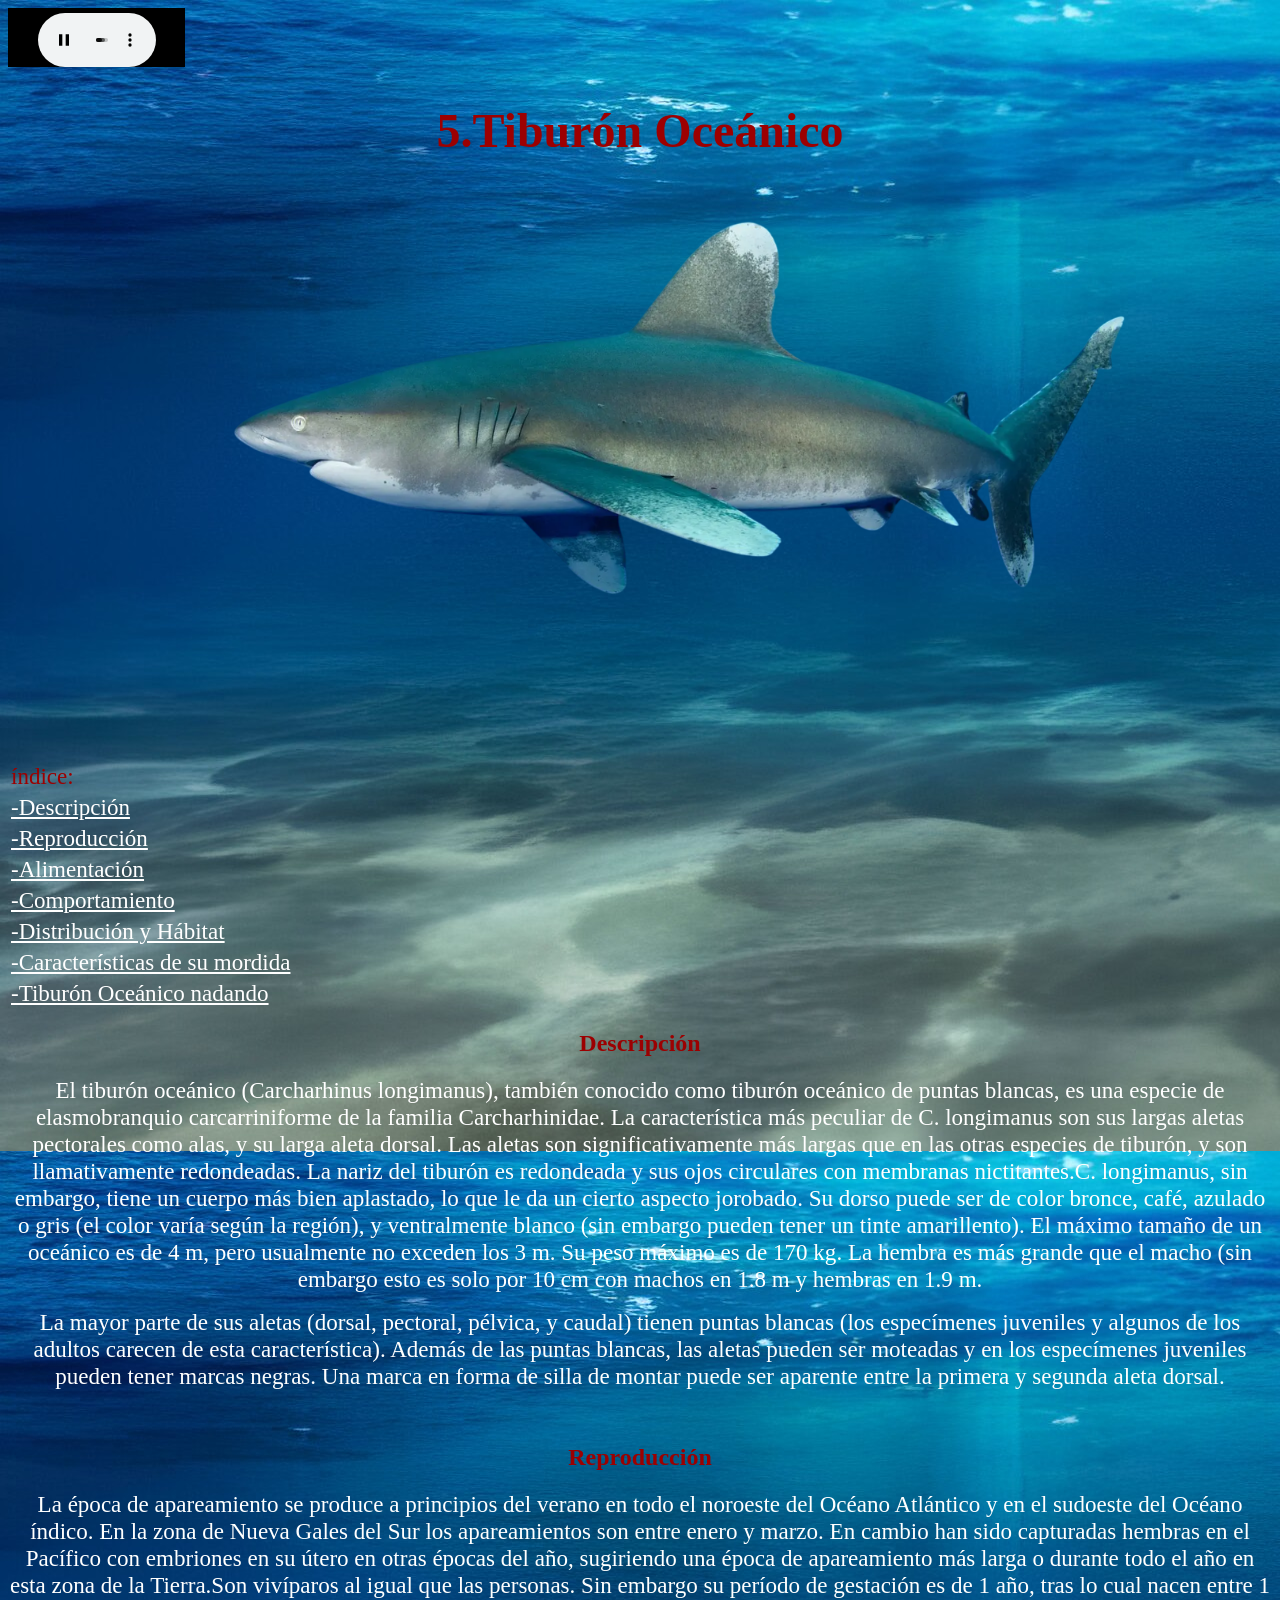
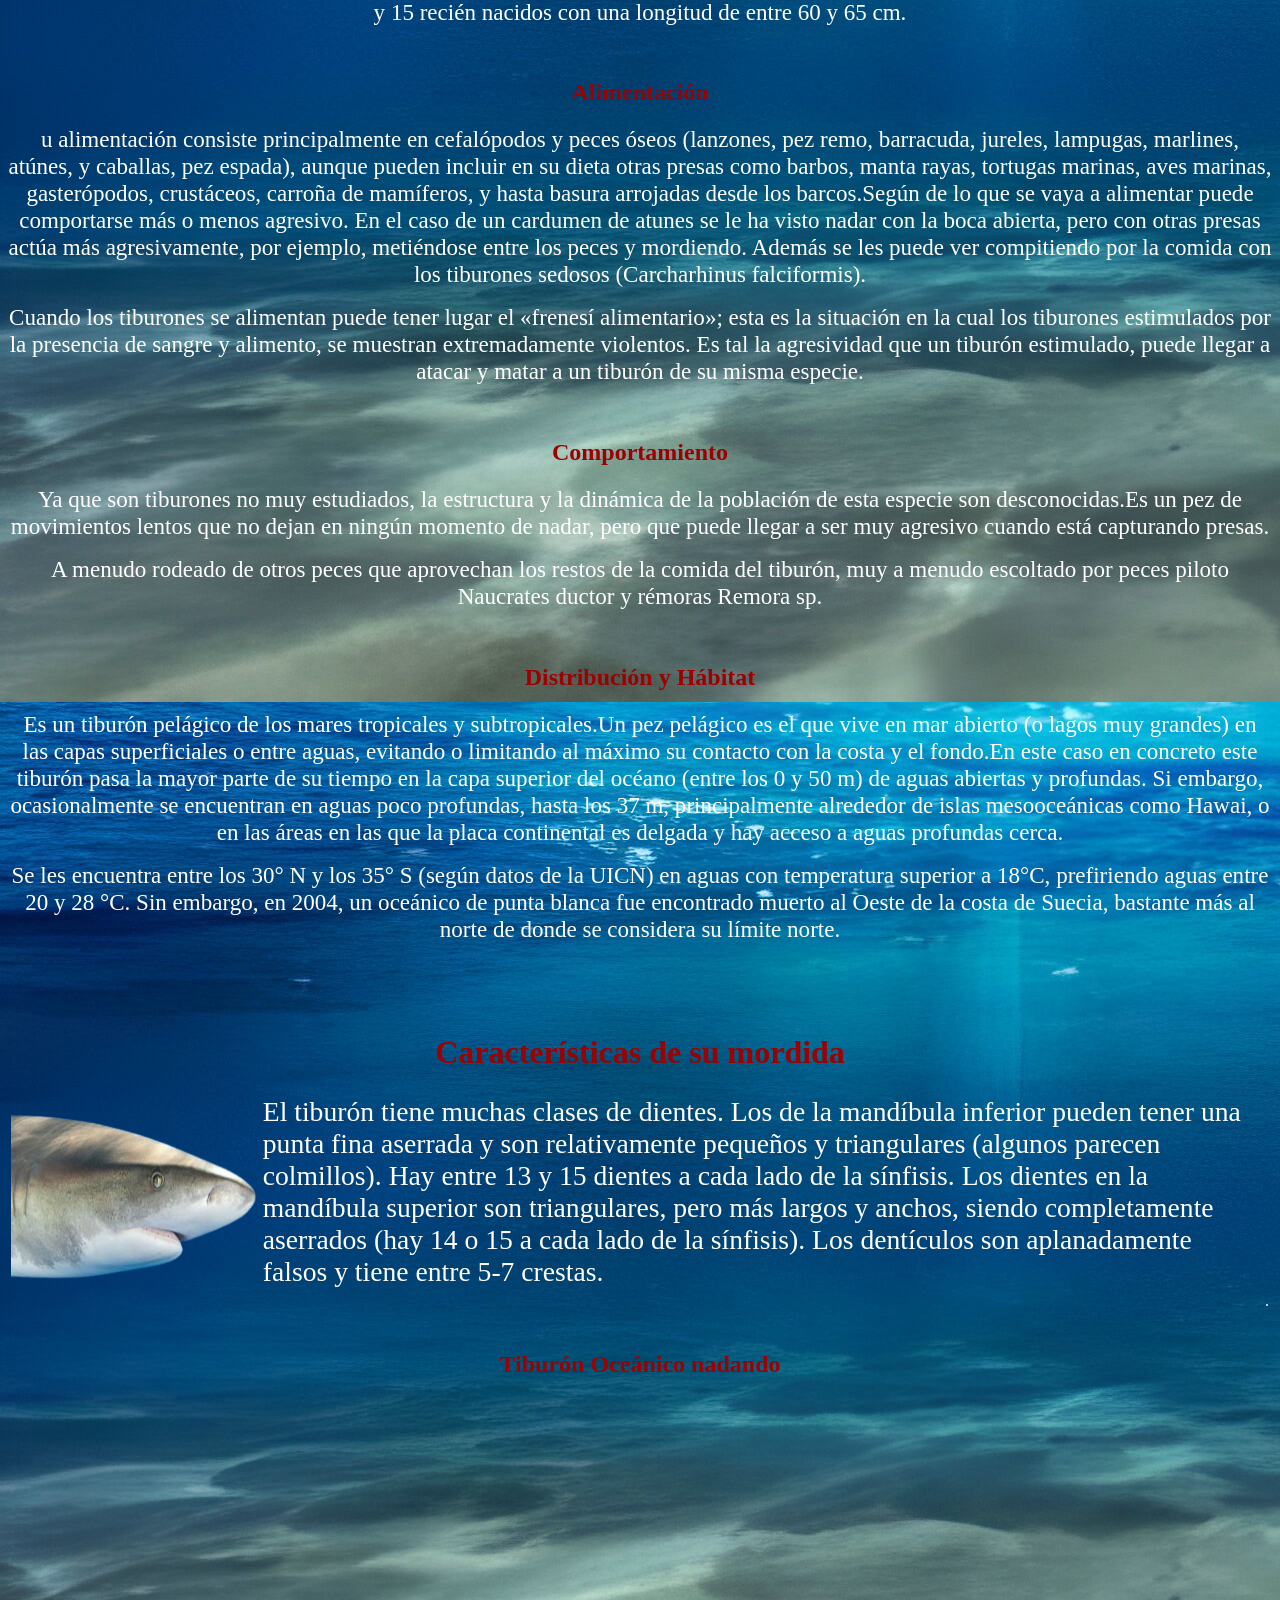
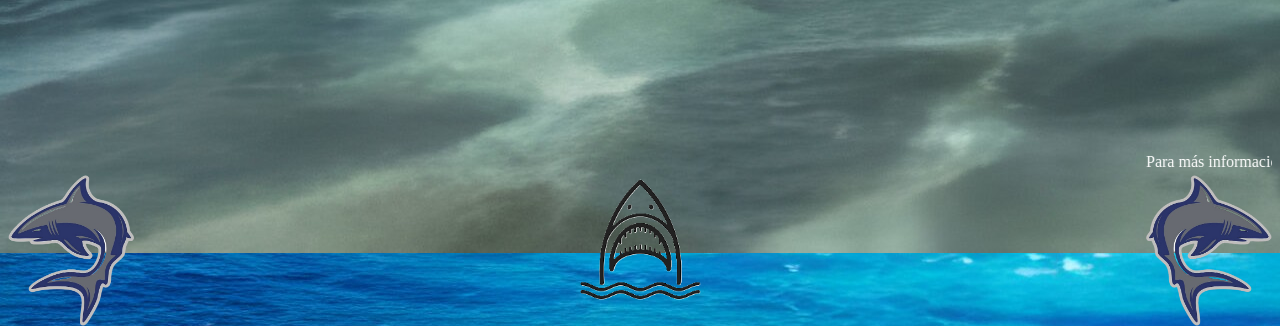
<file: pag/pag 5 oc.html>
<!DOCTYPE html>
<html lang="es">
 <head>
  <meta charset="UTF-8">
  <meta name="Generator" content="EditPlus®">
  <meta name="Author" content="Gabriela">
  <meta name="Keywords" content="">
  <meta name="Description" content="">
  <title>Document</title>
 </head>
 <body background="../img/fondo1.jpg" vlink="white" link="white">
 <embed src="../aud/5.mp3" height="59px" width="14%">
 <center> <font color= "#9C0001" size= "5em" face= "Melted Monster">
  <h1>5.Tibur&oacute;n Oce&aacute;nico</h1>
  </font>
 <img src="../img/oceanico.png" width="80%" height="" align="center"/>
<font color="white">

<table border="0px" width="100%">
    <tr>
		<td><big><big><font color= "#9C0001" face= "Melted Monster">&iacute;ndice:</font></big></big></td>
	</tr>
	<tr>
		<td><big><big><a href="#descripcion">-Descripci&oacute;n</a></big></big></td>
	</tr>
	<tr>
		<td><big><big><a href="#reproduccion">-Reproducci&oacute;n</a></big></big></td>
	</tr>
	<tr>
		<td><big><big><a href="#alimentacion">-Alimentaci&oacute;n</a></big></big></td>
	</tr>
	<tr>
		<td><big><big><a href="#comportamiento">-Comportamiento</a></big></big></td>
	</tr>
	<tr>
		<td><big><big><a href="#habitat">-Distribuci&oacute;n y H&aacute;bitat</a></big></big></td>
	</tr>
	<tr>
		<td><big><big><a href="#mordida">-Caracter&iacute;sticas de su mordida</a></big></big></td>
	</tr>
	<tr>
		<td><big><big><a href="#video">-Tibur&oacute;n Oce&aacute;nico nadando</a></big></big></td>
	</tr>
	</table>

<h2><font color= "#9C0001" face= "Melted Monster"><a name="descripcion">Descripci&oacute;n</a></font></h2>
<p><big><big>El tibur&oacute;n oce&aacute;nico (Carcharhinus longimanus), tambi&eacute;n conocido como tibur&oacute;n oce&aacute;nico de puntas blancas, es una especie de elasmobranquio carcarriniforme de la familia Carcharhinidae. La caracter&iacute;stica m&aacute;s peculiar de C. longimanus son sus largas aletas pectorales como alas, y su larga aleta dorsal. Las aletas son significativamente m&aacute;s largas que en las otras especies de tibur&oacute;n, y son llamativamente redondeadas. La nariz del tibur&oacute;n es redondeada y sus ojos circulares con membranas nictitantes.C. longimanus, sin embargo, tiene un cuerpo m&aacute;s bien aplastado, lo que le da un cierto aspecto jorobado. Su dorso puede ser de color bronce, caf&eacute;, azulado o gris (el color var&iacute;a seg&uacute;n la regi&oacute;n), y ventralmente blanco (sin embargo pueden tener un tinte amarillento). El m&aacute;ximo tama&ntilde;o de un oce&aacute;nico es de 4 m, pero usualmente no exceden los 3 m. Su peso m&aacute;ximo es de 170 kg. La hembra es m&aacute;s grande que el macho (sin embargo esto es solo por 10 cm con machos en 1.8 m y hembras en 1.9 m.</big></big></p>
<p><big><big>La mayor parte de sus aletas (dorsal, pectoral, p&eacute;lvica, y caudal) tienen puntas blancas (los espec&iacute;menes juveniles y algunos de los adultos carecen de esta caracter&iacute;stica). Adem&aacute;s de las puntas blancas, las aletas pueden ser moteadas y en los espec&iacute;menes juveniles pueden tener marcas negras. Una marca en forma de silla de montar puede ser aparente entre la primera y segunda aleta dorsal.</big></big></p>
<br/>
<h2><font color= "#9C0001" face= "Melted Monster"><a name="reproduccion">Reproducci&oacute;n</a></font></h2>
<p><big><big>La &eacute;poca de apareamiento se produce a principios del verano en todo el noroeste del Oc&eacute;ano Atl&aacute;ntico y en el sudoeste del Oc&eacute;ano &iacute;ndico. En la zona de Nueva Gales del Sur los apareamientos son entre enero y marzo. En cambio han sido capturadas hembras en el Pac&iacute;fico con embriones en su &uacute;tero en otras &eacute;pocas del a&ntilde;o, sugiriendo una &eacute;poca de apareamiento m&aacute;s larga o durante todo el a&ntilde;o en esta zona de la Tierra.Son viv&iacute;paros al igual que las personas. Sin embargo su per&iacute;odo de gestaci&oacute;n es de 1 a&ntilde;o, tras lo cual nacen entre 1 y 15 reci&eacute;n nacidos con una longitud de entre 60 y 65 cm.</big></big></p>
<br/>
<h2><font color= "#9C0001" face= "Melted Monster"><a name="alimentacion">Alimentaci&oacute;n</a></font></h2>
<p><big><big>u alimentaci&oacute;n consiste principalmente en cefal&oacute;podos y peces &oacute;seos (lanzones, pez remo, barracuda, jureles, lampugas, marlines, at&uacute;nes, y caballas, pez espada), aunque pueden incluir en su dieta otras presas como barbos, manta rayas, tortugas marinas, aves marinas, gaster&oacute;podos, crust&aacute;ceos, carro&ntilde;a de mam&iacute;feros, y hasta basura arrojadas desde los barcos.Seg&uacute;n de lo que se vaya a alimentar puede comportarse m&aacute;s o menos agresivo. En el caso de un cardumen de atunes se le ha visto nadar con la boca abierta, pero con otras presas act&uacute;a m&aacute;s agresivamente, por ejemplo, meti&eacute;ndose entre los peces y mordiendo. Adem&aacute;s se les puede ver compitiendo por la comida con los tiburones sedosos (Carcharhinus falciformis).</big></big></p>
<p><big><big>Cuando los tiburones se alimentan puede tener lugar el «frenes&iacute; alimentario»; esta es la situaci&oacute;n en la cual los tiburones estimulados por la presencia de sangre y alimento, se muestran extremadamente violentos. Es tal la agresividad que un tibur&oacute;n estimulado, puede llegar a atacar y matar a un tibur&oacute;n de su misma especie.</big></big></p>
<br/>
<h2><font color= "#9C0001" face= "Melted Monster"><a name="comportamiento">Comportamiento</a></font></h2>
<p><big><big>Ya que son tiburones no muy estudiados, la estructura y la din&aacute;mica de la poblaci&oacute;n de esta especie son desconocidas.Es un pez de movimientos lentos que no dejan en ning&uacute;n momento de nadar, pero que puede llegar a ser muy agresivo cuando est&aacute; capturando presas.</big></big></p>
<p><big><big>A menudo rodeado de otros peces que aprovechan los restos de la comida del tibur&oacute;n, muy a menudo escoltado por peces piloto Naucrates ductor y r&eacute;moras Remora sp.</big></big></p>
<br/>
<h2><font color= "#9C0001" face= "Melted Monster"><a name="habitat">Distribuci&oacute;n y H&aacute;bitat</a></font></h2>
<p><big><big>Es un tibur&oacute;n pel&aacute;gico de los mares tropicales y subtropicales.Un pez pel&aacute;gico es el que vive en mar abierto (o lagos muy grandes) en las capas superficiales o entre aguas, evitando o limitando al m&aacute;ximo su contacto con la costa y el fondo.En este caso en concreto este tibur&oacute;n pasa la mayor parte de su tiempo en la capa superior del oc&eacute;ano (entre los 0 y 50 m) de aguas abiertas y profundas. Si embargo, ocasionalmente se encuentran en aguas poco profundas, hasta los 37 m, principalmente alrededor de islas mesooce&aacute;nicas como Hawai, o en las &aacute;reas en las que la placa continental es delgada y hay acceso a aguas profundas cerca.</big></big></p>
<p><big><big>Se les encuentra entre los 30° N y los 35° S (seg&uacute;n datos de la UICN) en aguas con temperatura superior a 18°C, prefiriendo aguas entre 20 y 28 °C. Sin embargo, en 2004, un oce&aacute;nico de punta blanca fue encontrado muerto al Oeste de la costa de Suecia, bastante m&aacute;s al norte de donde se considera su l&iacute;mite norte.</big></big></p>
<br/>
<br/><br/>
<h1><font color= "#9C0001" face= "Melted Monster"><a name="mordida">Caracter&iacute;sticas de su mordida</a></font></h1>
<table border="0px" align="center" width="100%">
    <tr>
		<td width="20%" rowspan= 2><img src="../img/oceanico perfil.png" width="100%" height="190px"/></td>
		<td width="80%"><big><big><big>El tibur&oacute;n tiene muchas clases de dientes. Los de la mand&iacute;bula inferior pueden tener una punta fina aserrada y son relativamente peque&ntilde;os y triangulares (algunos parecen colmillos). Hay entre 13 y 15 dientes a cada lado de la s&iacute;nfisis. Los dientes en la mand&iacute;bula superior son triangulares, pero m&aacute;s largos y anchos, siendo completamente aserrados (hay 14 o 15 a cada lado de la s&iacute;nfisis). Los dent&iacute;culos son aplanadamente falsos y tiene entre 5-7 crestas.</big></big></big></td>
	</tr>
	<tr>
		<td></td>
		<td width="80%">.</td>
	</tr>
</table>

<br/>
<h2><font color= "#9C0001" face= "Melted Monster"><a name="video">Tibur&oacute;n Oce&aacute;nico nadando</a></font></h2>
<iframe width="560" height="315" src="https://www.youtube.com/embed/tqNcQjBRzXc?si=y9o1u0mtPPQm-RcR" title="YouTube video player" frameborder="0" allow="accelerometer; autoplay; clipboard-write; encrypted-media; gyroscope; picture-in-picture; web-share" referrerpolicy="strict-origin-when-cross-origin" allowfullscreen></iframe>

<br/><br/><br/>
<a href="https://es.wikipedia.org/wiki/Carcharhinus_longimanus"><marquee>Para m&aacute;s informaci&oacute;n pinche aqu&iacute;</marquee></a>
</font>

<br/>
<a href="pag 4 mak.html"><img src="../img/flecha izquierda.png" width="10%" height="" border="0px" align="left" title="Pag anterior"/></a>
<a href="../index.html"><img src="../img/inicio.png" width="10%" height="" border="0px" align="center" title="Inicio"/></a>
<a href="pag 6 To.html"><img src="../img/flecha derecha.png" width="10%" height="" border="0px" align="right" title="Siguiente pag"/></a>
  </center>
 </body>
</html>
</file>
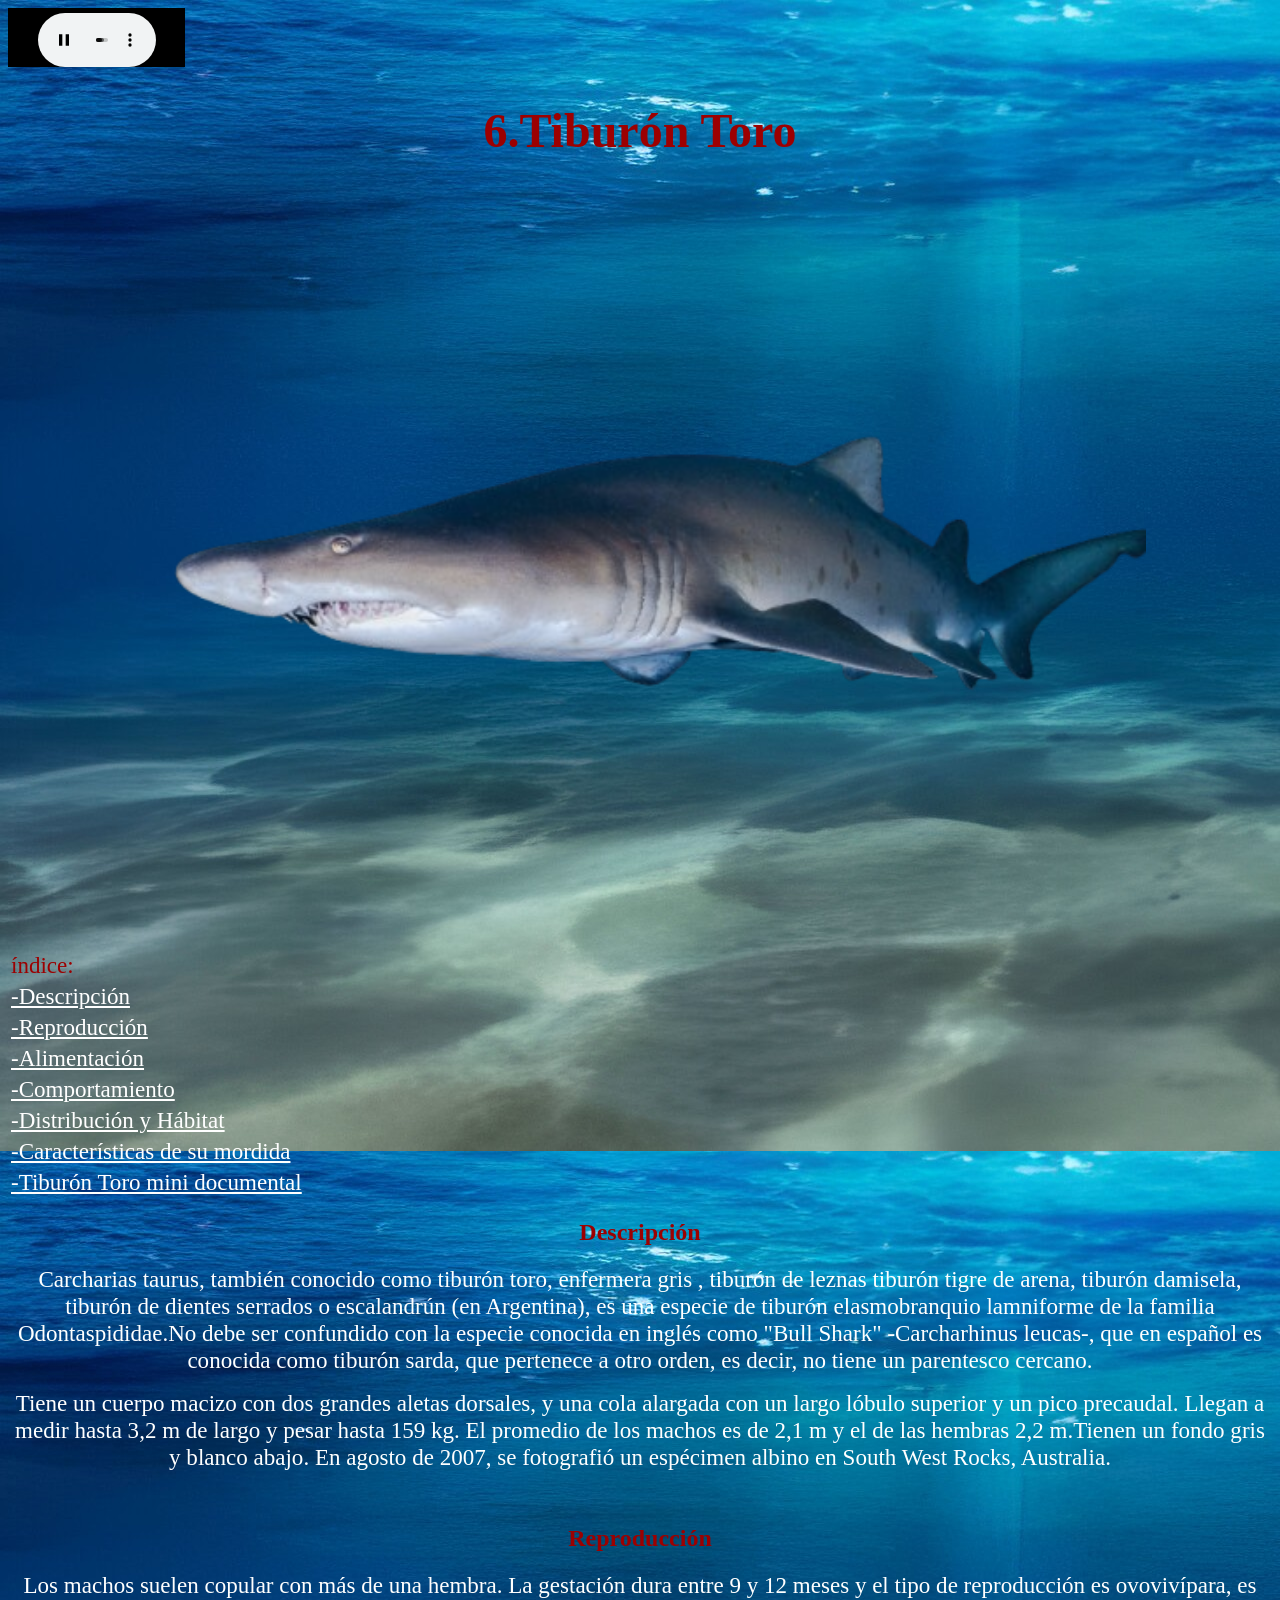
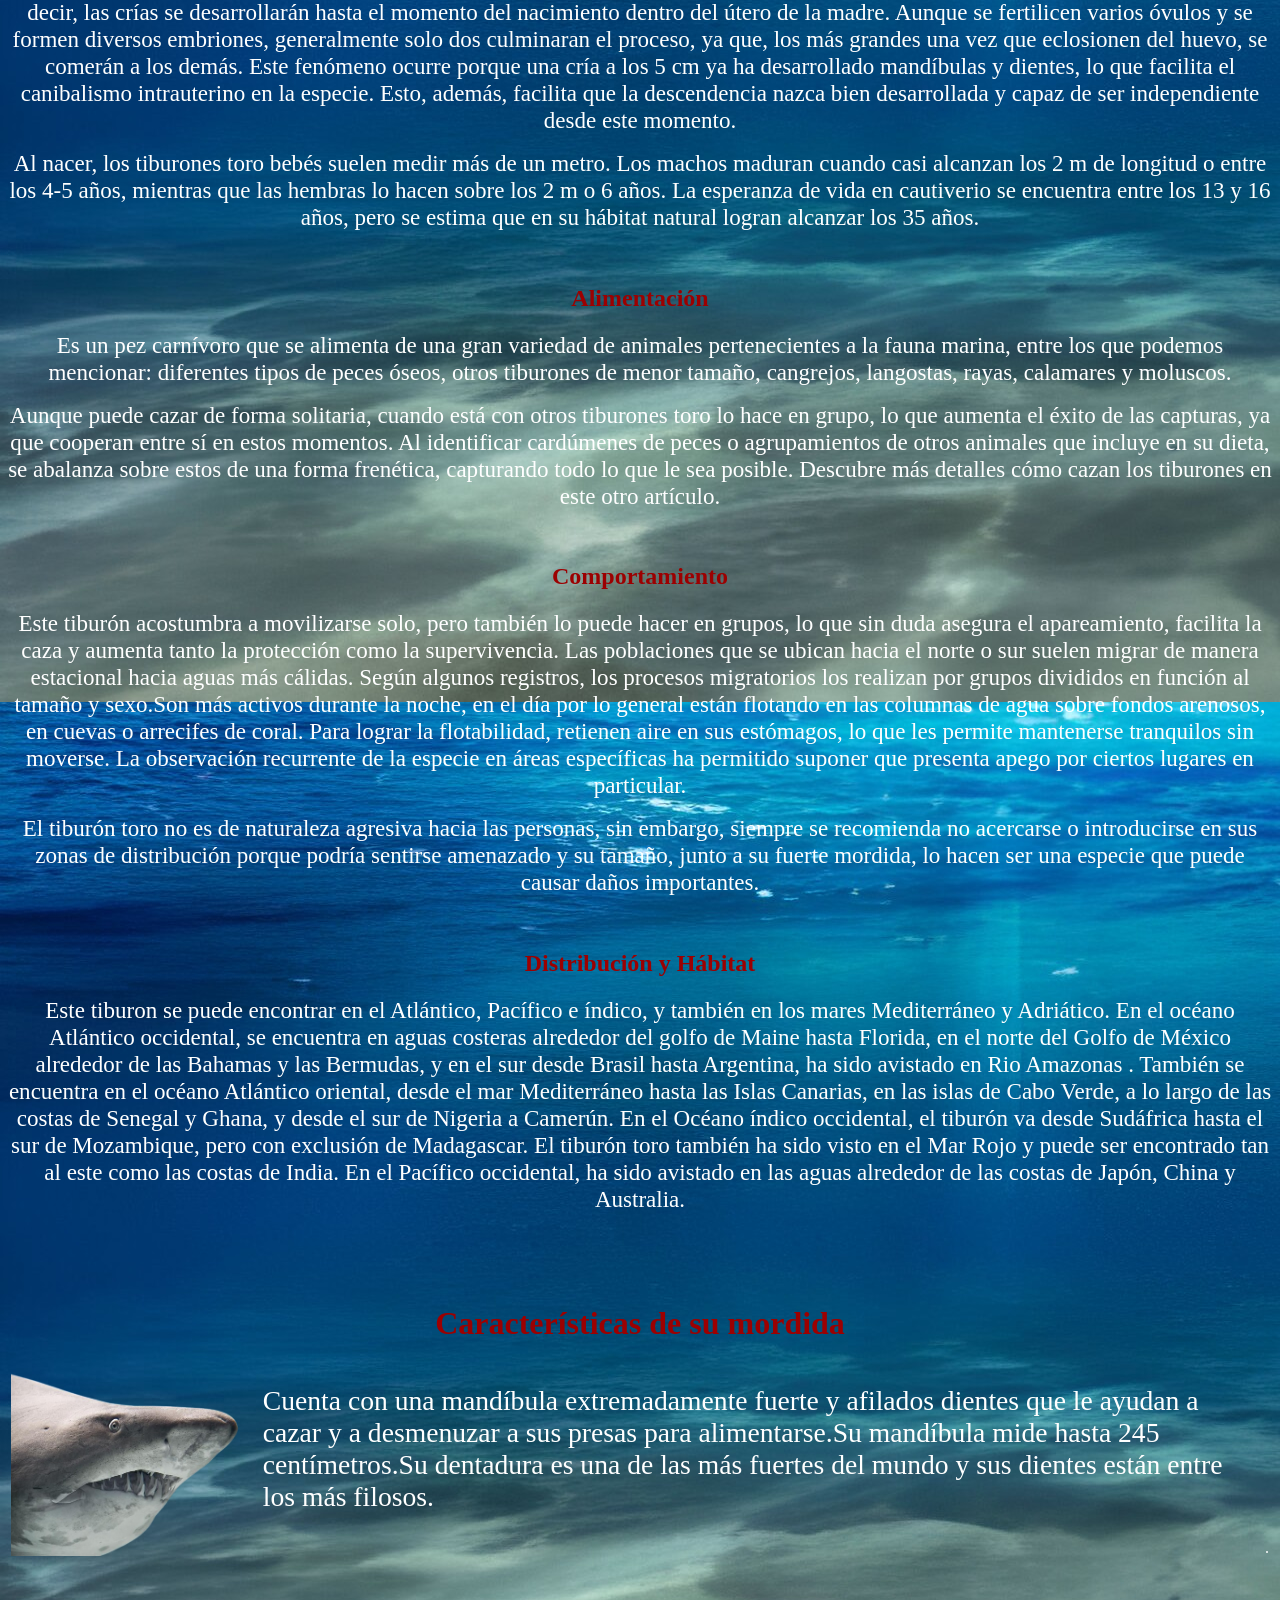
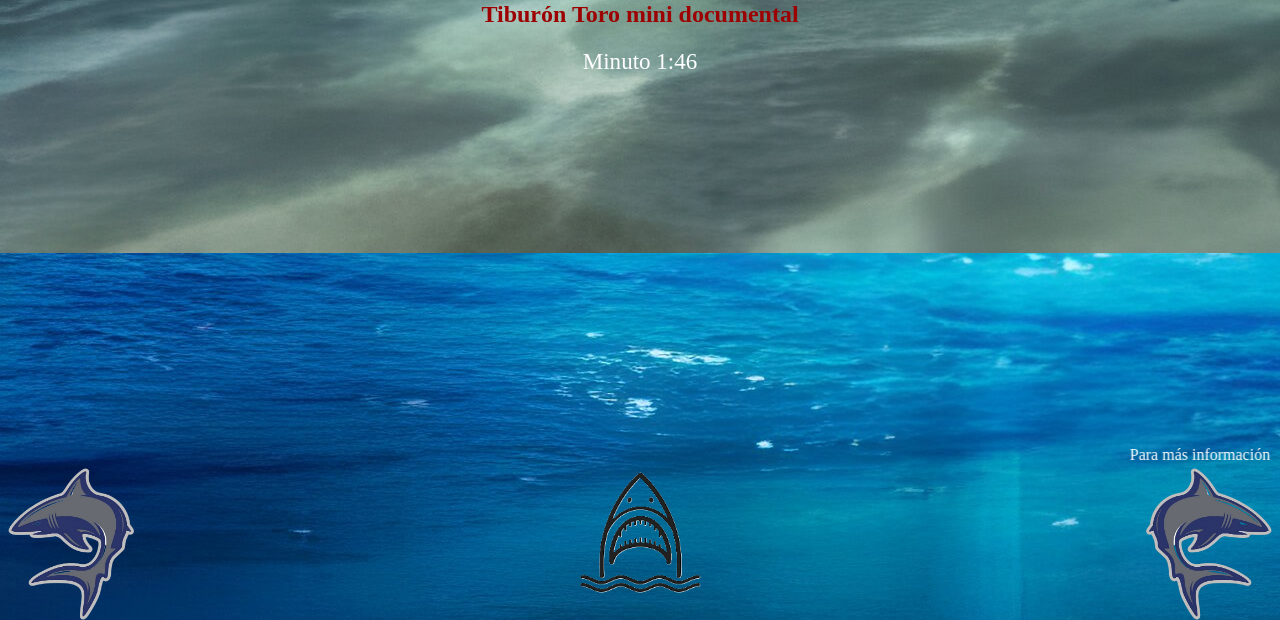
<file: pag/pag 6 To.html>
<!DOCTYPE html>
<html lang="es">
 <head>
  <meta charset="UTF-8">
  <meta name="Generator" content="EditPlus®">
  <meta name="Author" content="Gabriela">
  <meta name="Keywords" content="">
  <meta name="Description" content="">
  <title>Document</title>
 </head>
 <body background="../img/fondo1.jpg" vlink="white" link="white">
 <embed src="../aud/6.mp3" height="59px" width="14%">
 <center> <font color= "#9C0001" size= "5em" face= "Melted Monster">
  <h1>6.Tibur&oacute;n Toro</h1>
  </font>
 <img src="../img/toro.png" width="80%" height="" align="center"/>
<font color="white">

<table border="0px" width="100%">
    <tr>
		<td><big><big><font color= "#9C0001" face= "Melted Monster">&iacute;ndice:</font></big></big></td>
	</tr>
	<tr>
		<td><big><big><a href="#descripcion">-Descripci&oacute;n</a></big></big></td>
	</tr>
	<tr>
		<td><big><big><a href="#reproduccion">-Reproducci&oacute;n</a></big></big></td>
	</tr>
	<tr>
		<td><big><big><a href="#alimentacion">-Alimentaci&oacute;n</a></big></big></td>
	</tr>
	<tr>
		<td><big><big><a href="#comportamiento">-Comportamiento</a></big></big></td>
	</tr>
	<tr>
		<td><big><big><a href="#habitat">-Distribuci&oacute;n y H&aacute;bitat</a></big></big></td>
	</tr>
	<tr>
		<td><big><big><a href="#mordida">-Caracter&iacute;sticas de su mordida</a></big></big></td>
	</tr>
	<tr>
		<td><big><big><a href="#video">-Tibur&oacute;n Toro mini documental</a></big></big></td>
	</tr>
	</table>

<h2><font color= "#9C0001" face= "Melted Monster"><a name="descripcion">Descripci&oacute;n</a></font></h2>
<p><big><big>Carcharias taurus, tambi&eacute;n conocido como tibur&oacute;n toro, enfermera gris , tibur&oacute;n de leznas tibur&oacute;n tigre de arena, tibur&oacute;n damisela,​ tibur&oacute;n de dientes serrados o escalandr&uacute;n (en Argentina), es una especie de tibur&oacute;n elasmobranquio lamniforme de la familia Odontaspididae.No debe ser confundido con la especie conocida en ingl&eacute;s como "Bull Shark" -Carcharhinus leucas-, que en espa&ntilde;ol es conocida como tibur&oacute;n sarda, que pertenece a otro orden, es decir, no tiene un parentesco cercano.</big></big></p>
<p><big><big>Tiene un cuerpo macizo con dos grandes aletas dorsales, y una cola alargada con un largo l&oacute;bulo superior y un pico precaudal. Llegan a medir hasta 3,2 m de largo y pesar hasta 159 kg. El promedio de los machos es de 2,1 m y el de las hembras 2,2 m.Tienen un fondo gris y blanco abajo. En agosto de 2007, se fotografi&oacute; un esp&eacute;cimen albino en South West Rocks, Australia.</big></big></p>
<br/>
<h2><font color= "#9C0001" face= "Melted Monster"><a name="reproduccion">Reproducci&oacute;n</a></font></h2>
<p><big><big>Los machos suelen copular con m&aacute;s de una hembra. La gestaci&oacute;n dura entre 9 y 12 meses y el tipo de reproducci&oacute;n es ovoviv&iacute;para, es decir, las cr&iacute;as se desarrollar&aacute;n hasta el momento del nacimiento dentro del &uacute;tero de la madre. Aunque se fertilicen varios &oacute;vulos y se formen diversos embriones, generalmente solo dos culminaran el proceso, ya que, los m&aacute;s grandes una vez que eclosionen del huevo, se comer&aacute;n a los dem&aacute;s. Este fen&oacute;meno ocurre porque una cr&iacute;a a los 5 cm ya ha desarrollado mand&iacute;bulas y dientes, lo que facilita el canibalismo intrauterino en la especie. Esto, adem&aacute;s, facilita que la descendencia nazca bien desarrollada y capaz de ser independiente desde este momento.</big></big></p>
<p><big><big>Al nacer, los tiburones toro beb&eacute;s suelen medir m&aacute;s de un metro. Los machos maduran cuando casi alcanzan los 2 m de longitud o entre los 4-5 a&ntilde;os, mientras que las hembras lo hacen sobre los 2 m o 6 a&ntilde;os. La esperanza de vida en cautiverio se encuentra entre los 13 y 16 a&ntilde;os, pero se estima que en su h&aacute;bitat natural logran alcanzar los 35 a&ntilde;os.</big></big></p>
<br/>
<h2><font color= "#9C0001" face= "Melted Monster"><a name="alimentacion">Alimentaci&oacute;n</a></font></h2>
<p><big><big>Es un pez carn&iacute;voro que se alimenta de una gran variedad de animales pertenecientes a la fauna marina, entre los que podemos mencionar: diferentes tipos de peces &oacute;seos, otros tiburones de menor tama&ntilde;o, cangrejos, langostas, rayas, calamares y moluscos.</big></big></p>
<p><big><big>Aunque puede cazar de forma solitaria, cuando est&aacute; con otros tiburones toro lo hace en grupo, lo que aumenta el &eacute;xito de las capturas, ya que cooperan entre s&iacute; en estos momentos. Al identificar card&uacute;menes de peces o agrupamientos de otros animales que incluye en su dieta, se abalanza sobre estos de una forma fren&eacute;tica, capturando todo lo que le sea posible. Descubre m&aacute;s detalles c&oacute;mo cazan los tiburones en este otro art&iacute;culo.</big></big></p>
<br/>
<h2><font color= "#9C0001" face= "Melted Monster"><a name="comportamiento">Comportamiento</a></font></h2>
<p><big><big>Este tibur&oacute;n acostumbra a movilizarse solo, pero tambi&eacute;n lo puede hacer en grupos, lo que sin duda asegura el apareamiento, facilita la caza y aumenta tanto la protecci&oacute;n como la supervivencia. Las poblaciones que se ubican hacia el norte o sur suelen migrar de manera estacional hacia aguas m&aacute;s c&aacute;lidas. Seg&uacute;n algunos registros, los procesos migratorios los realizan por grupos divididos en funci&oacute;n al tama&ntilde;o y sexo.Son m&aacute;s activos durante la noche, en el d&iacute;a por lo general est&aacute;n flotando en las columnas de agua sobre fondos arenosos, en cuevas o arrecifes de coral. Para lograr la flotabilidad, retienen aire en sus est&oacute;magos, lo que les permite mantenerse tranquilos sin moverse. La observaci&oacute;n recurrente de la especie en &aacute;reas espec&iacute;ficas ha permitido suponer que presenta apego por ciertos lugares en particular.</big></big></p>
<p><big><big>El tibur&oacute;n toro no es de naturaleza agresiva hacia las personas, sin embargo, siempre se recomienda no acercarse o introducirse en sus zonas de distribuci&oacute;n porque podr&iacute;a sentirse amenazado y su tama&ntilde;o, junto a su fuerte mordida, lo hacen ser una especie que puede causar da&ntilde;os importantes.</big></big></p>
<br/>
<h2><font color= "#9C0001" face= "Melted Monster"><a name="habitat">Distribuci&oacute;n y H&aacute;bitat</a></font></h2>
<p><big><big>Este tiburon se puede encontrar en el Atl&aacute;ntico, Pac&iacute;fico e &iacute;ndico, y tambi&eacute;n en los mares Mediterr&aacute;neo y Adri&aacute;tico. En el oc&eacute;ano Atl&aacute;ntico occidental, se encuentra en aguas costeras alrededor del golfo de Maine hasta Florida, en el norte del Golfo de M&eacute;xico alrededor de las Bahamas y las Bermudas, y en el sur desde Brasil hasta Argentina, ha sido avistado en Rio Amazonas . Tambi&eacute;n se encuentra en el oc&eacute;ano Atl&aacute;ntico oriental, desde el mar Mediterr&aacute;neo hasta las Islas Canarias, en las islas de Cabo Verde, a lo largo de las costas de Senegal y Ghana, y desde el sur de Nigeria a Camer&uacute;n. En el Oc&eacute;ano &iacute;ndico occidental, el tibur&oacute;n va desde Sud&aacute;frica hasta el sur de Mozambique, pero con exclusi&oacute;n de Madagascar. El tibur&oacute;n toro tambi&eacute;n ha sido visto en el Mar Rojo y puede ser encontrado tan al este como las costas de India. En el Pac&iacute;fico occidental, ha sido avistado en las aguas alrededor de las costas de Jap&oacute;n, China y Australia.</big></big></p>
<br/>
<br/><br/>
<h1><font color= "#9C0001" face= "Melted Monster"><a name="mordida">Caracter&iacute;sticas de su mordida</a></font></h1>
<table border="0px" align="center" width="100%">
    <tr>
		<td width="20%" rowspan= 2><img src="../img/toro perfil.png" width="100%" height="190px"/></td>
		<td width="80%"><big><big><big>Cuenta con una mand&iacute;bula extremadamente fuerte y afilados dientes que le ayudan a cazar y a desmenuzar a sus presas para alimentarse.Su mand&iacute;bula mide hasta 245 cent&iacute;metros.Su dentadura es una de las m&aacute;s fuertes del mundo y sus dientes est&aacute;n entre los m&aacute;s filosos. </big></big></big></td>
	</tr>
	<tr>
		<td></td>
		<td width="80%">.</td>
	</tr>
</table>

<br/>
<h2><font color= "#9C0001" face= "Melted Monster"><a name="video">Tibur&oacute;n Toro mini documental</a></font></h2>
<p><big><big>Minuto 1:46</big></big></p>
<iframe width="560" height="315" src="https://www.youtube.com/embed/2M4L3dsKQ1M?si=jlw_KnOCDT4G8s-3" title="YouTube video player" frameborder="0" allow="accelerometer; autoplay; clipboard-write; encrypted-media; gyroscope; picture-in-picture; web-share" referrerpolicy="strict-origin-when-cross-origin" allowfullscreen></iframe>

<br/><br/><br/>
<a href="https://www.fishipedia.es/pez/carcharias-taurus"><marquee>Para m&aacute;s informaci&oacute;n pinche aqu&iacute;</marquee></a>
</font>

<br/>
<a href="pag 5 oc.html"><img src="../img/flecha izquierda.png" width="10%" height="" border="0px" align="left" title="Pag anterior"/></a>
<a href="../index.html"><img src="../img/inicio.png" width="10%" height="" border="0px" align="center" title="Inicio"/></a>
<a href="pag 7 mar.html"><img src="../img/flecha derecha.png" width="10%" height="" border="0px" align="right" title="Siguiente pag"/></a>
  </center>
 </body>
</html>
</file>
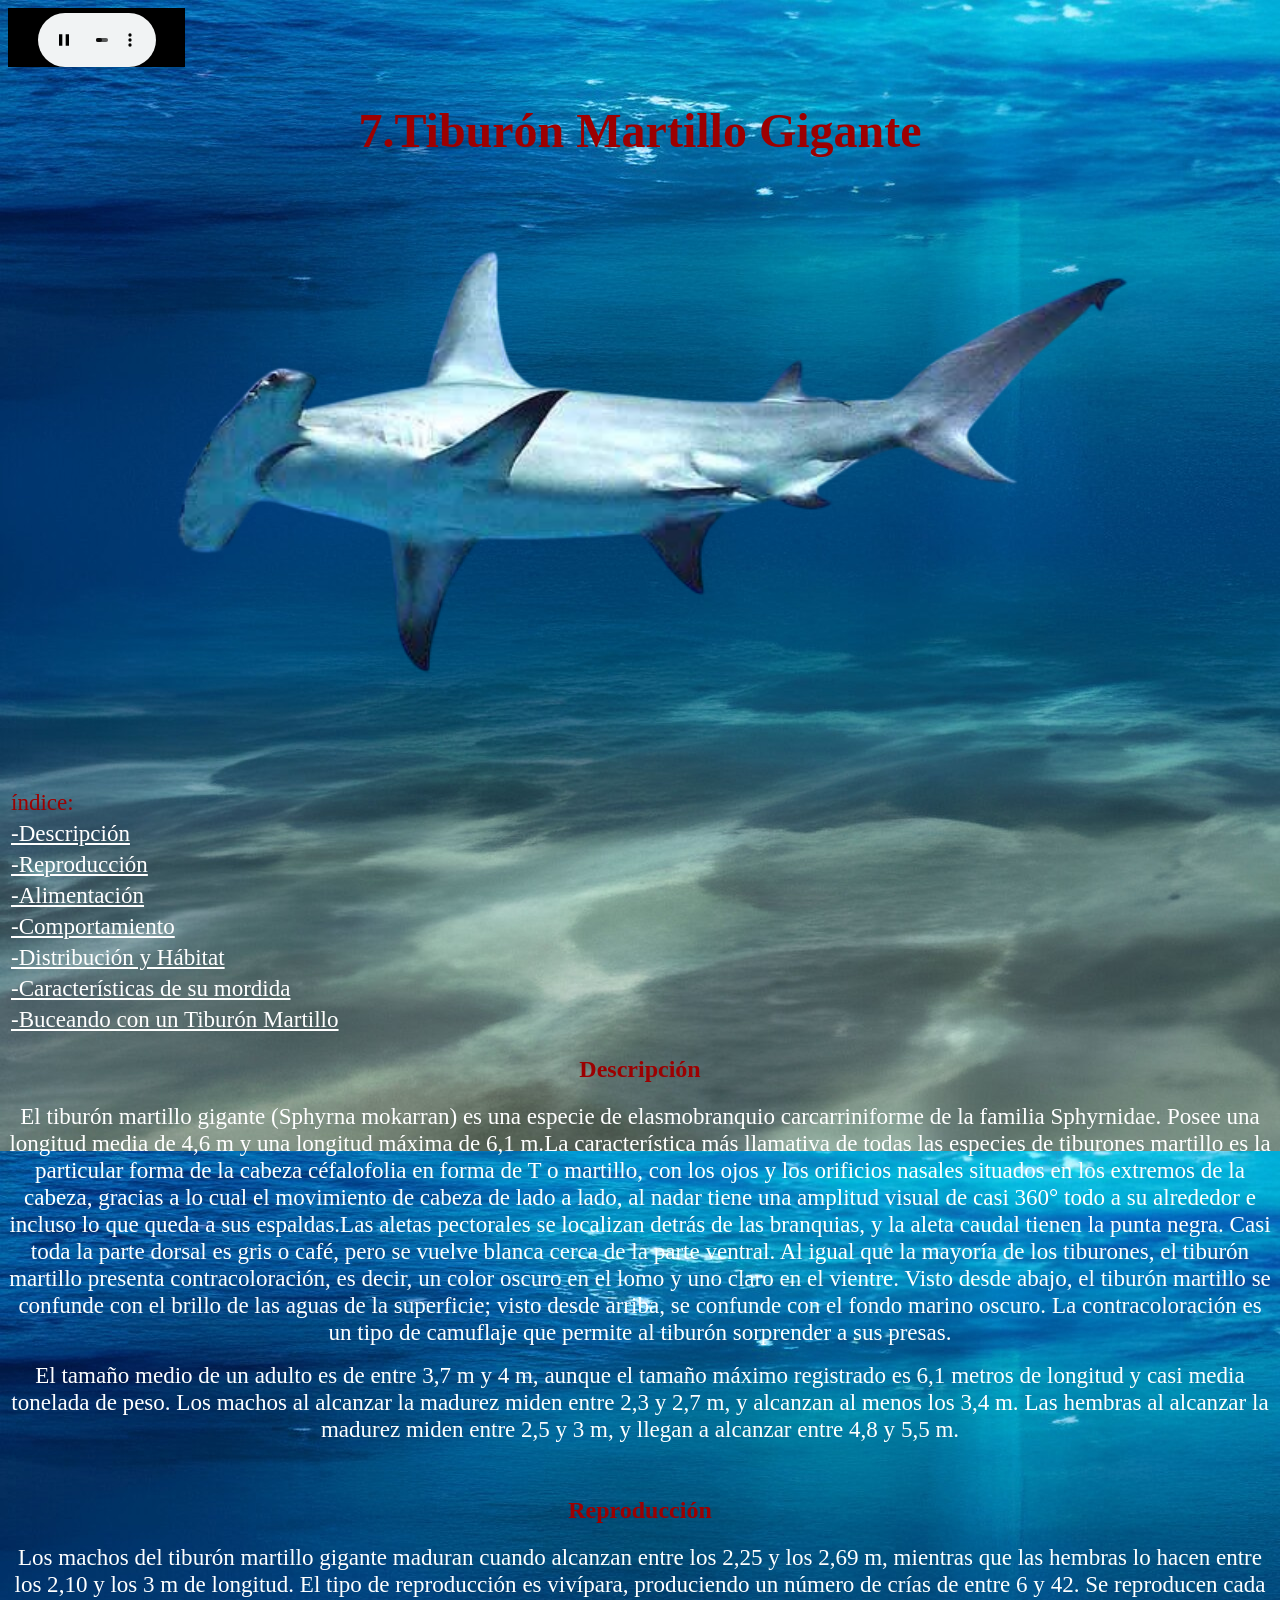
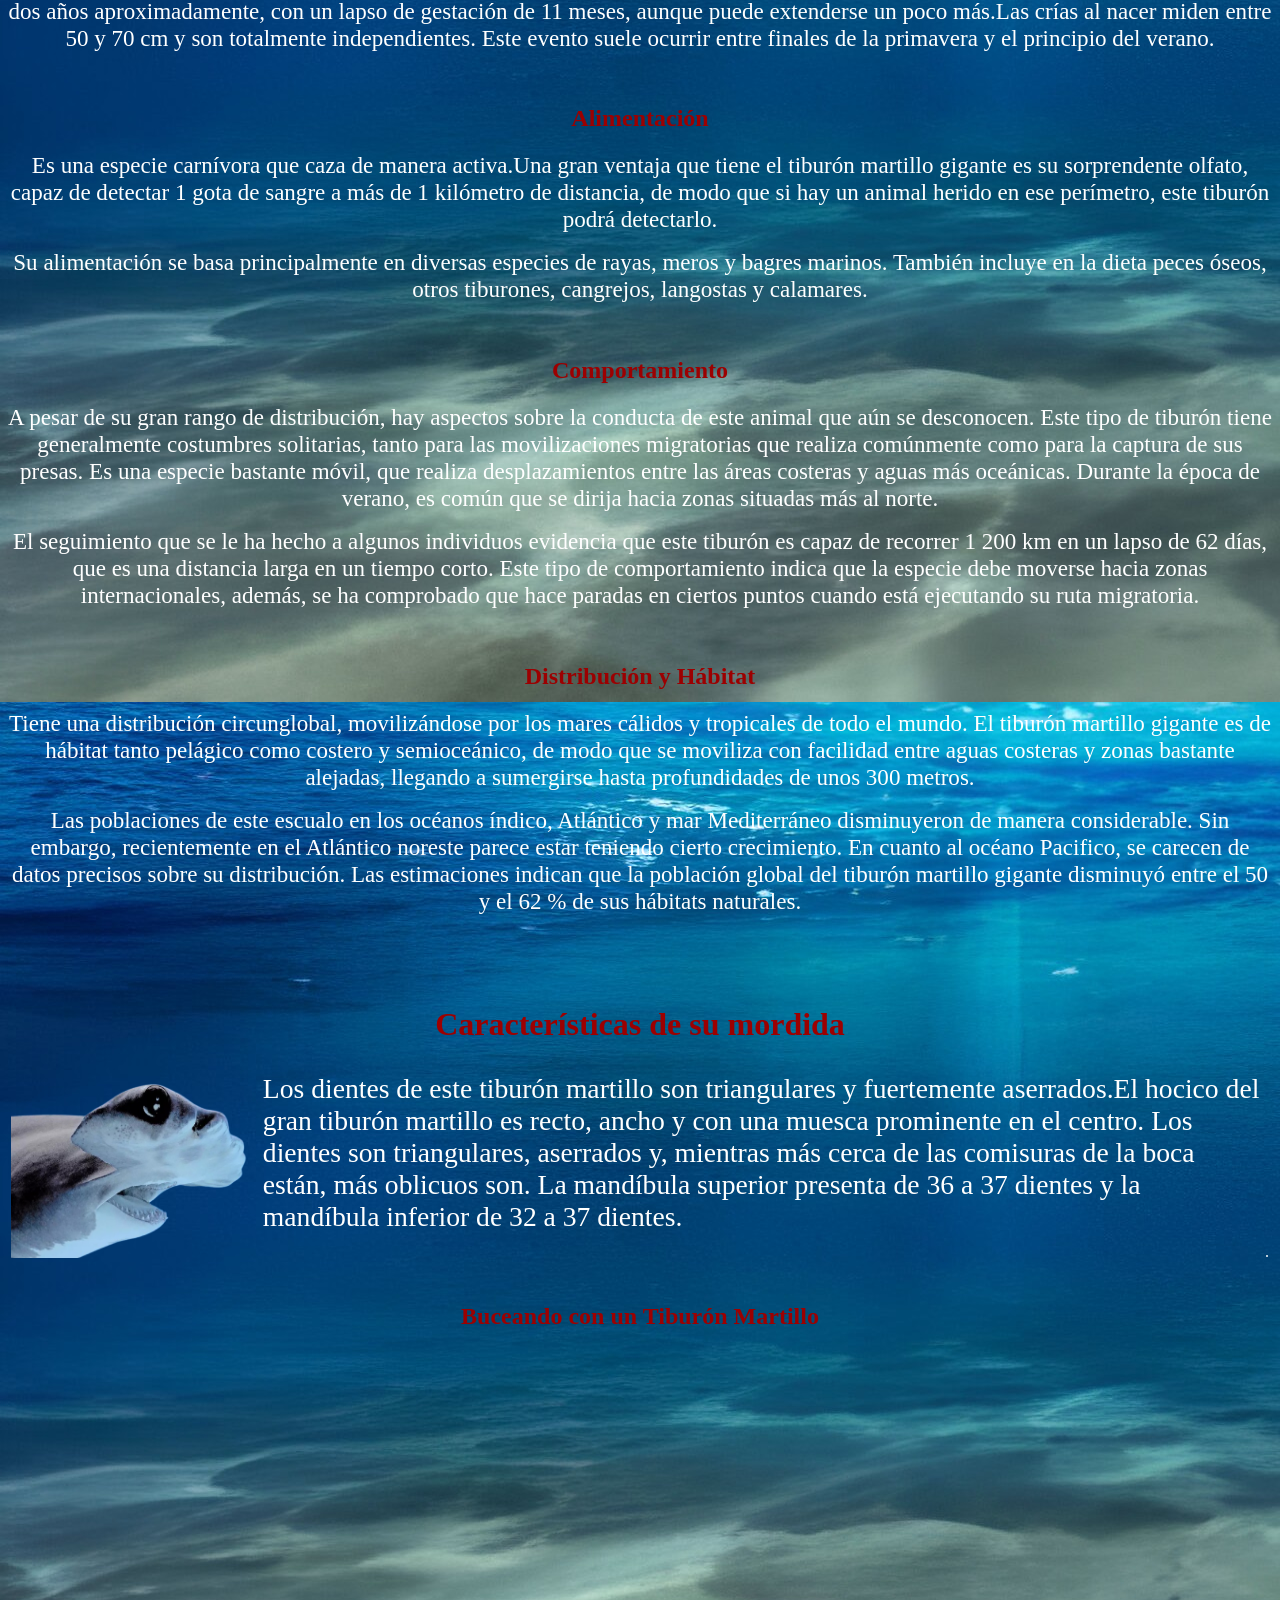
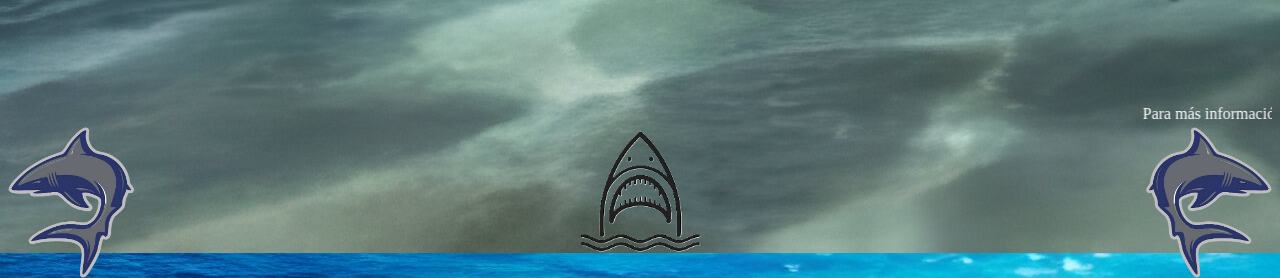
<file: pag/pag 7 mar.html>
<!DOCTYPE html>
<html lang="es">
 <head>
  <meta charset="UTF-8">
  <meta name="Generator" content="EditPlus®">
  <meta name="Author" content="Gabriela">
  <meta name="Keywords" content="">
  <meta name="Description" content="">
  <title>Document</title>
 </head>
 <body background="../img/fondo1.jpg" vlink="white" link="white">
 <embed src="../aud/7.mp3" height="59px" width="14%">
 <center> <font color= "#9C0001" size= "5em" face= "Melted Monster">
  <h1>7.Tibur&oacute;n Martillo Gigante</h1>
  </font>
 <img src="../img/martillo.png" width="80%" height="" align="center"/>
<font color="white">

<table border="0px" width="100%">
    <tr>
		<td><big><big><font color= "#9C0001" face= "Melted Monster">&iacute;ndice:</font></big></big></td>
	</tr>
	<tr>
		<td><big><big><a href="#descripcion">-Descripci&oacute;n</a></big></big></td>
	</tr>
	<tr>
		<td><big><big><a href="#reproduccion">-Reproducci&oacute;n</a></big></big></td>
	</tr>
	<tr>
		<td><big><big><a href="#alimentacion">-Alimentaci&oacute;n</a></big></big></td>
	</tr>
	<tr>
		<td><big><big><a href="#comportamiento">-Comportamiento</a></big></big></td>
	</tr>
	<tr>
		<td><big><big><a href="#habitat">-Distribuci&oacute;n y H&aacute;bitat</a></big></big></td>
	</tr>
	<tr>
		<td><big><big><a href="#mordida">-Caracter&iacute;sticas de su mordida</a></big></big></td>
	</tr>
	<tr>
		<td><big><big><a href="#video">-Buceando con un Tibur&oacute;n Martillo</a></big></big></td>
	</tr>
	</table>

<h2><font color= "#9C0001" face= "Melted Monster"><a name="descripcion">Descripci&oacute;n</a></font></h2>
<p><big><big>El tibur&oacute;n martillo gigante (Sphyrna mokarran) es una especie de elasmobranquio carcarriniforme de la familia Sphyrnidae. Posee una longitud media de 4,6 m y una longitud m&aacute;xima de 6,1 m.La caracter&iacute;stica m&aacute;s llamativa de todas las especies de tiburones martillo es la particular forma de la cabeza c&eacute;falofolia en forma de T o martillo, con los ojos y los orificios nasales situados en los extremos de la cabeza, gracias a lo cual el movimiento de cabeza de lado a lado, al nadar tiene una amplitud visual de casi 360° todo a su alrededor e incluso lo que queda a sus espaldas.Las aletas pectorales se localizan detr&aacute;s de las branquias, y la aleta caudal tienen la punta negra. Casi toda la parte dorsal es gris o caf&eacute;, pero se vuelve blanca cerca de la parte ventral. Al igual que la mayor&iacute;a de los tiburones, el tibur&oacute;n martillo presenta contracoloraci&oacute;n, es decir, un color oscuro en el lomo y uno claro en el vientre. Visto desde abajo, el tibur&oacute;n martillo se confunde con el brillo de las aguas de la superficie; visto desde arriba, se confunde con el fondo marino oscuro. La contracoloraci&oacute;n es un tipo de camuflaje que permite al tibur&oacute;n sorprender a sus presas.</big></big></p>
<p><big><big>El tama&ntilde;o medio de un adulto es de entre 3,7 m y 4 m, aunque el tama&ntilde;o m&aacute;ximo registrado es 6,1 metros de longitud y casi media tonelada de peso.​ Los machos al alcanzar la madurez miden entre 2,3 y 2,7 m, y alcanzan al menos los 3,4 m. Las hembras al alcanzar la madurez miden entre 2,5 y 3 m, y llegan a alcanzar entre 4,8 y 5,5 m.</big></big></p>
<br/>
<h2><font color= "#9C0001" face= "Melted Monster"><a name="reproduccion">Reproducci&oacute;n</a></font></h2>
<p><big><big>Los machos del tibur&oacute;n martillo gigante maduran cuando alcanzan entre los 2,25 y los 2,69 m, mientras que las hembras lo hacen entre los 2,10 y los 3 m de longitud. El tipo de reproducci&oacute;n es viv&iacute;para, produciendo un n&uacute;mero de cr&iacute;as de entre 6 y 42. Se reproducen cada dos a&ntilde;os aproximadamente, con un lapso de gestaci&oacute;n de 11 meses, aunque puede extenderse un poco m&aacute;s.Las cr&iacute;as al nacer miden entre 50 y 70 cm y son totalmente independientes. Este evento suele ocurrir entre finales de la primavera y el principio del verano.</big></big></p>
<br/>
<h2><font color= "#9C0001" face= "Melted Monster"><a name="alimentacion">Alimentaci&oacute;n</a></font></h2>
<p><big><big>Es una especie carn&iacute;vora que caza de manera activa.Una gran ventaja que tiene el tibur&oacute;n martillo gigante es su sorprendente olfato, capaz de detectar 1 gota de sangre a m&aacute;s de 1 kil&oacute;metro de distancia, de modo que si hay un animal herido en ese per&iacute;metro, este tibur&oacute;n podr&aacute; detectarlo.</big></big></p>
<p><big><big>Su alimentaci&oacute;n se basa principalmente en diversas especies de rayas, meros y bagres marinos. Tambi&eacute;n incluye en la dieta peces &oacute;seos, otros tiburones, cangrejos, langostas y calamares.</big></big></p>
<br/>
<h2><font color= "#9C0001" face= "Melted Monster"><a name="comportamiento">Comportamiento</a></font></h2>
<p><big><big>A pesar de su gran rango de distribuci&oacute;n, hay aspectos sobre la conducta de este animal que a&uacute;n se desconocen. Este tipo de tibur&oacute;n tiene generalmente costumbres solitarias, tanto para las movilizaciones migratorias que realiza com&uacute;nmente como para la captura de sus presas. Es una especie bastante m&oacute;vil, que realiza desplazamientos entre las &aacute;reas costeras y aguas m&aacute;s oce&aacute;nicas. Durante la &eacute;poca de verano, es com&uacute;n que se dirija hacia zonas situadas m&aacute;s al norte.</big></big></p>
<p><big><big>El seguimiento que se le ha hecho a algunos individuos evidencia que este tibur&oacute;n es capaz de recorrer 1 200 km en un lapso de 62 d&iacute;as, que es una distancia larga en un tiempo corto. Este tipo de comportamiento indica que la especie debe moverse hacia zonas internacionales, adem&aacute;s, se ha comprobado que hace paradas en ciertos puntos cuando est&aacute; ejecutando su ruta migratoria.</big></big></p>
<br/>
<h2><font color= "#9C0001" face= "Melted Monster"><a name="habitat">Distribuci&oacute;n y H&aacute;bitat</a></font></h2>
<p><big><big>Tiene una distribuci&oacute;n circunglobal, moviliz&aacute;ndose por los mares c&aacute;lidos y tropicales de todo el mundo. El tibur&oacute;n martillo gigante es de h&aacute;bitat tanto pel&aacute;gico como costero y semioce&aacute;nico, de modo que se moviliza con facilidad entre aguas costeras y zonas bastante alejadas, llegando a sumergirse hasta profundidades de unos 300 metros.</big></big></p>
<p><big><big>Las poblaciones de este escualo en los oc&eacute;anos &iacute;ndico, Atl&aacute;ntico y mar Mediterr&aacute;neo disminuyeron de manera considerable. Sin embargo, recientemente en el Atl&aacute;ntico noreste parece estar teniendo cierto crecimiento. En cuanto al oc&eacute;ano Pacifico, se carecen de datos precisos sobre su distribuci&oacute;n. Las estimaciones indican que la poblaci&oacute;n global del tibur&oacute;n martillo gigante disminuy&oacute; entre el 50 y el 62 % de sus h&aacute;bitats naturales.</big></big></p>
<br/>
<br/><br/>
<h1><font color= "#9C0001" face= "Melted Monster"><a name="mordida">Caracter&iacute;sticas de su mordida</a></font></h1>
<table border="0px" align="center" width="100%">
    <tr>
		<td width="20%" rowspan= 2><img src="../img/martillo perfil.png" width="100%" height="190px"/></td>
		<td width="80%"><big><big><big>Los dientes de este tibur&oacute;n martillo son triangulares y fuertemente aserrados.El hocico del gran tibur&oacute;n martillo es recto, ancho y con una muesca prominente en el centro. Los dientes son triangulares, aserrados y, mientras m&aacute;s cerca de las comisuras de la boca est&aacute;n, m&aacute;s oblicuos son. La mand&iacute;bula superior presenta de 36 a 37 dientes y la mand&iacute;bula inferior de 32 a 37 dientes.</big></big></big></td>
	</tr>
	<tr>
		<td></td>
		<td width="80%">.</td>
	</tr>
</table>

<br/>
<h2><font color= "#9C0001" face= "Melted Monster"><a name="video">Buceando con un Tibur&oacute;n Martillo</a></font></h2>
<iframe width="560" height="315" src="https://www.youtube.com/embed/Q-NZR6DkYlE?si=oi4YAKQrDHBvmPuT" title="YouTube video player" frameborder="0" allow="accelerometer; autoplay; clipboard-write; encrypted-media; gyroscope; picture-in-picture; web-share" referrerpolicy="strict-origin-when-cross-origin" allowfullscreen></iframe>

<br/><br/><br/>
<a href="https://www.fishipedia.es/pez/sphyrna-mokarran"><marquee>Para m&aacute;s informaci&oacute;n pinche aqu&iacute;</marquee></a>
</font>

<br/>
<a href="pag 6 To.html"><img src="../img/flecha izquierda.png" width="10%" height="" border="0px" align="left" title="Pag anterior"/></a>
<a href="../index.html"><img src="../img/inicio.png" width="10%" height="" border="0px" align="center" title="Inicio"/></a>
<a href="pag 8 PN.html"><img src="../img/flecha derecha.png" width="10%" height="" border="0px" align="right" title="Siguiente pag"/></a>
  </center>
 </body>
</html>
</file>
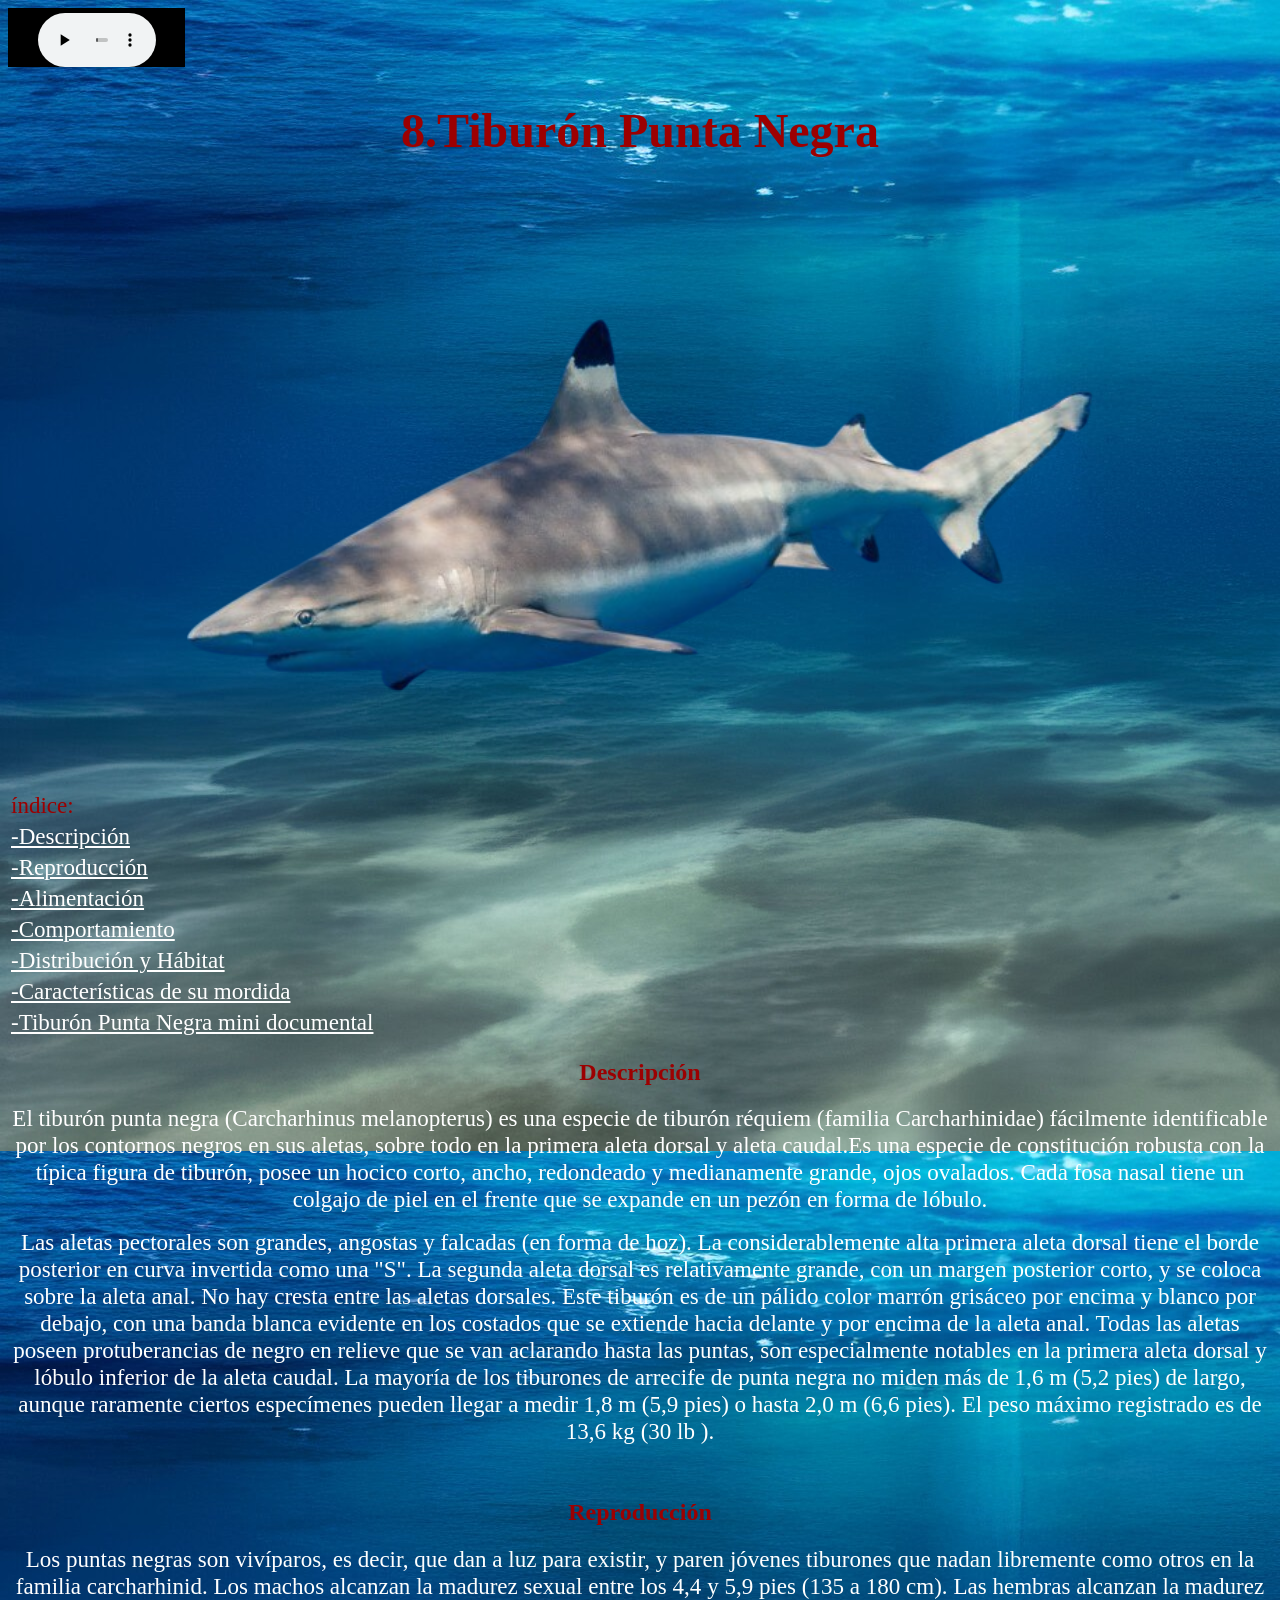
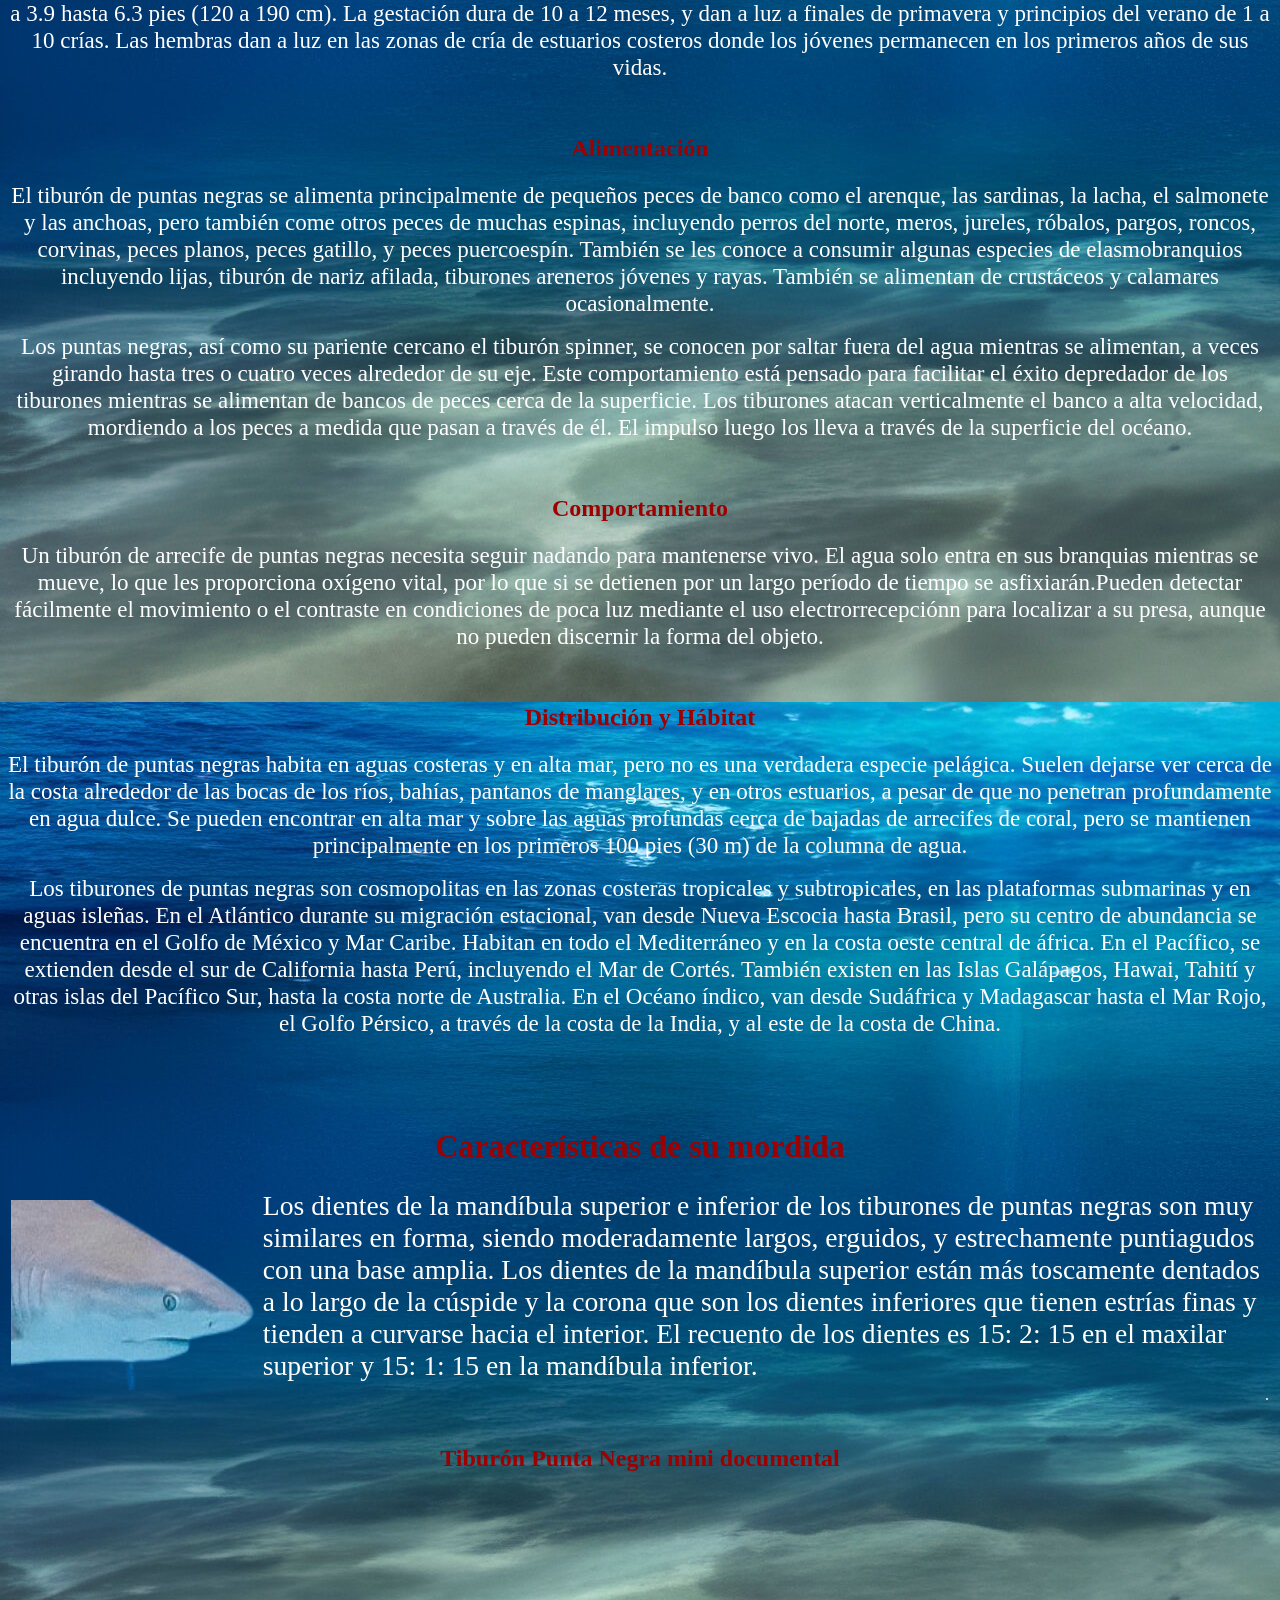
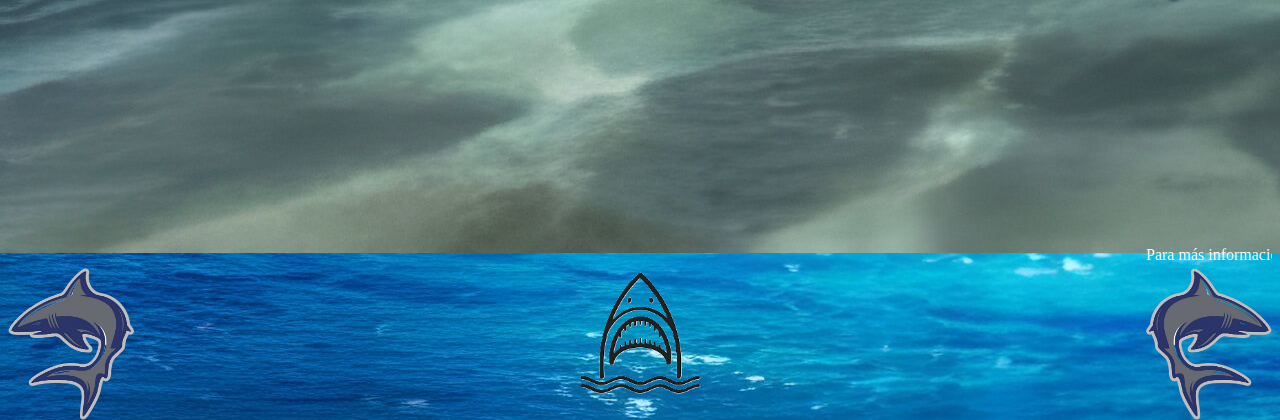
<file: pag/pag 8 PN.html>
<!DOCTYPE html>
<html lang="es">
 <head>
  <meta charset="UTF-8">
  <meta name="Generator" content="EditPlus®">
  <meta name="Author" content="Gabriela">
  <meta name="Keywords" content="">
  <meta name="Description" content="">
  <title>Document</title>
 </head>
 <body background="../img/fondo1.jpg" vlink="white" link="white">
 <embed src="../aud/8.mp3" height="59px" width="14%">
 <center> <font color= "#9C0001" size= "5em" face= "Melted Monster">
  <h1>8.Tibur&oacute;n Punta Negra</h1>
  </font>
 <img src="../img/negra.png" width="80%" height="" align="center"/>
<font color="white">

<table border="0px" width="100%">
    <tr>
		<td><big><big><font color= "#9C0001" face= "Melted Monster">&iacute;ndice:</font></big></big></td>
	</tr>
	<tr>
		<td><big><big><a href="#descripcion">-Descripci&oacute;n</a></big></big></td>
	</tr>
	<tr>
		<td><big><big><a href="#reproduccion">-Reproducci&oacute;n</a></big></big></td>
	</tr>
	<tr>
		<td><big><big><a href="#alimentacion">-Alimentaci&oacute;n</a></big></big></td>
	</tr>
	<tr>
		<td><big><big><a href="#comportamiento">-Comportamiento</a></big></big></td>
	</tr>
	<tr>
		<td><big><big><a href="#habitat">-Distribuci&oacute;n y H&aacute;bitat</a></big></big></td>
	</tr>
	<tr>
		<td><big><big><a href="#mordida">-Caracter&iacute;sticas de su mordida</a></big></big></td>
	</tr>
	<tr>
		<td><big><big><a href="#video">-Tibur&oacute;n Punta Negra mini documental</a></big></big></td>
	</tr>
	</table>

<h2><font color= "#9C0001" face= "Melted Monster"><a name="descripcion">Descripci&oacute;n</a></font></h2>
<p><big><big>El tibur&oacute;n punta negra (Carcharhinus melanopterus) es una especie de tibur&oacute;n r&eacute;quiem (familia Carcharhinidae) f&aacute;cilmente identificable por los contornos negros en sus aletas, sobre todo en la primera aleta dorsal y aleta caudal.Es una especie de constituci&oacute;n robusta con la t&iacute;pica figura de tibur&oacute;n, posee un hocico corto, ancho, redondeado y medianamente grande, ojos ovalados. Cada fosa nasal tiene un colgajo de piel en el frente que se expande en un pez&oacute;n en forma de l&oacute;bulo.</big></big></p>
<p><big><big>Las aletas pectorales son grandes, angostas y falcadas (en forma de hoz). La considerablemente alta primera aleta dorsal tiene el borde posterior en curva invertida como una "S". La segunda aleta dorsal es relativamente grande, con un margen posterior corto, y se coloca sobre la aleta anal. No hay cresta entre las aletas dorsales. Este tibur&oacute;n es de un p&aacute;lido color marr&oacute;n gris&aacute;ceo por encima y blanco por debajo, con una banda blanca evidente en los costados que se extiende hacia delante y por encima de la aleta anal. Todas las aletas poseen protuberancias de negro en relieve que se van aclarando hasta las puntas, son especialmente notables en la primera aleta dorsal y l&oacute;bulo inferior de la aleta caudal. La mayor&iacute;a de los tiburones de arrecife de punta negra no miden m&aacute;s de 1,6 m (5,2 pies) de largo, aunque raramente ciertos espec&iacute;menes pueden llegar a medir 1,8 m (5,9 pies) o hasta 2,0 m (6,6 pies). El peso m&aacute;ximo registrado es de 13,6 kg (30 lb ).</big></big></p>
<br/>
<h2><font color= "#9C0001" face= "Melted Monster"><a name="reproduccion">Reproducci&oacute;n</a></font></h2>
<p><big><big>Los puntas negras son viv&iacute;paros, es decir, que dan a luz para existir, y paren j&oacute;venes tiburones que nadan libremente como otros en la familia carcharhinid. Los machos alcanzan la madurez sexual entre los 4,4 y 5,9 pies (135 a 180 cm). Las hembras alcanzan la madurez a 3.9 hasta 6.3 pies (120 a 190 cm). La gestaci&oacute;n dura de 10 a 12 meses, y dan a luz a finales de primavera y principios del verano de 1 a 10 cr&iacute;as. Las hembras dan a luz en las zonas de cr&iacute;a de estuarios costeros donde los j&oacute;venes permanecen en los primeros a&ntilde;os de sus vidas.</big></big></p>
<br/>
<h2><font color= "#9C0001" face= "Melted Monster"><a name="alimentacion">Alimentaci&oacute;n</a></font></h2>
<p><big><big>El tibur&oacute;n de puntas negras se alimenta principalmente de peque&ntilde;os peces de banco como el arenque, las sardinas, la lacha, el salmonete y las anchoas, pero tambi&eacute;n come otros peces de muchas espinas, incluyendo perros del norte, meros, jureles, r&oacute;balos, pargos, roncos, corvinas, peces planos, peces gatillo, y peces puercoesp&iacute;n. Tambi&eacute;n se les conoce a consumir algunas especies de elasmobranquios incluyendo lijas, tibur&oacute;n de nariz afilada, tiburones areneros j&oacute;venes y rayas. Tambi&eacute;n se alimentan de crust&aacute;ceos y calamares ocasionalmente.</big></big></p>
<p><big><big>Los puntas negras, as&iacute; como su pariente cercano el tibur&oacute;n spinner, se conocen por saltar fuera del agua mientras se alimentan, a veces girando hasta tres o cuatro veces alrededor de su eje. Este comportamiento est&aacute; pensado para facilitar el &eacute;xito depredador de los tiburones mientras se alimentan de bancos de peces cerca de la superficie. Los tiburones atacan verticalmente el banco a alta velocidad, mordiendo a los peces a medida que pasan a trav&eacute;s de &eacute;l. El impulso luego los lleva a trav&eacute;s de la superficie del oc&eacute;ano.</big></big></p>
<br/>
<h2><font color= "#9C0001" face= "Melted Monster"><a name="comportamiento">Comportamiento</a></font></h2>
<p><big><big>Un tibur&oacute;n de arrecife de puntas negras necesita seguir nadando para mantenerse vivo. El agua solo entra en sus branquias mientras se mueve, lo que les proporciona ox&iacute;geno vital, por lo que si se detienen por un largo per&iacute;odo de tiempo se asfixiar&aacute;n.Pueden detectar f&aacute;cilmente el movimiento o el contraste en condiciones de poca luz mediante el uso electrorrecepci&oacute;nn para localizar a su presa, aunque no pueden discernir la forma del objeto.</big></big></p>
<p><big><big></big></big></p>
<br/>
<h2><font color= "#9C0001" face= "Melted Monster"><a name="habitat">Distribuci&oacute;n y H&aacute;bitat</a></font></h2>
<p><big><big>El tibur&oacute;n de puntas negras habita en aguas costeras y en alta mar, pero no es una verdadera especie pel&aacute;gica. Suelen dejarse ver cerca de la costa alrededor de las bocas de los r&iacute;os, bah&iacute;as, pantanos de manglares, y en otros estuarios, a pesar de que no penetran profundamente en agua dulce. Se pueden encontrar en alta mar y sobre las aguas profundas cerca de bajadas de arrecifes de coral, pero se mantienen principalmente en los primeros 100 pies (30 m) de la columna de agua.</big></big></p>
<p><big><big>Los tiburones de puntas negras son cosmopolitas en las zonas costeras tropicales y subtropicales, en las plataformas submarinas y en aguas isle&ntilde;as. En el Atl&aacute;ntico durante su migraci&oacute;n estacional, van desde Nueva Escocia hasta Brasil, pero su centro de abundancia se encuentra en el Golfo de M&eacute;xico y Mar Caribe. Habitan en todo el Mediterr&aacute;neo y en la costa oeste central de &aacute;frica. En el Pac&iacute;fico, se extienden desde el sur de California hasta Per&uacute;, incluyendo el Mar de Cort&eacute;s. Tambi&eacute;n existen en las Islas Gal&aacute;pagos, Hawai, Tahit&iacute; y otras islas del Pac&iacute;fico Sur, hasta la costa norte de Australia. En el Oc&eacute;ano &iacute;ndico, van desde Sud&aacute;frica y Madagascar hasta el Mar Rojo, el Golfo P&eacute;rsico, a trav&eacute;s de la costa de la India, y al este de la costa de China.</big></big></p>
<br/>
<br/><br/>
<h1><font color= "#9C0001" face= "Melted Monster"><a name="mordida">Caracter&iacute;sticas de su mordida</a></font></h1>
<table border="0px" align="center" width="100%">
    <tr>
		<td width="20%" rowspan= 2><img src="../img/negra perfil.png" width="100%" height="190px"/></td>
		<td width="80%"><big><big><big>Los dientes de la mand&iacute;bula superior e inferior de los tiburones de puntas negras son muy similares en forma, siendo moderadamente largos, erguidos, y estrechamente puntiagudos con una base amplia. Los dientes de la mand&iacute;bula superior est&aacute;n m&aacute;s toscamente dentados a lo largo de la c&uacute;spide y la corona que son los dientes inferiores que tienen estr&iacute;as finas y tienden a curvarse hacia el interior. El recuento de los dientes es 15: 2: 15 en el maxilar superior y 15: 1: 15 en la mand&iacute;bula inferior.</big></big></big></td>
	</tr>
	<tr>
		<td></td>
		<td width="80%">.</td>
	</tr>
</table>

<br/>
<h2><font color= "#9C0001" face= "Melted Monster"><a name="video">Tibur&oacute;n Punta Negra mini documental</a></font></h2>
<iframe width="560" height="315" src="https://www.youtube.com/embed/yBmvgTFcK10?si=NLEtzZ8N6wL1QN7Q" title="YouTube video player" frameborder="0" allow="accelerometer; autoplay; clipboard-write; encrypted-media; gyroscope; picture-in-picture; web-share" referrerpolicy="strict-origin-when-cross-origin" allowfullscreen></iframe>

<br/><br/><br/>
<a href="https://www.fishipedia.es/pez/carcharhinus-melanopterus"><marquee>Para m&aacute;s informaci&oacute;n pinche aqu&iacute;</marquee></a>
</font>

<br/>
<a href="pag 7 mar.html"><img src="../img/flecha izquierda.png" width="10%" height="" border="0px" align="left" title="Pag anterior"/></a>
<a href="../index.html"><img src="../img/inicio.png" width="10%" height="" border="0px" align="center" title="Inicio"/></a>
<a href="pag 9 az.html"><img src="../img/flecha derecha.png" width="10%" height="" border="0px" align="right" title="Siguiente pag"/></a>
  </center>
 </body>
</html>
</file>
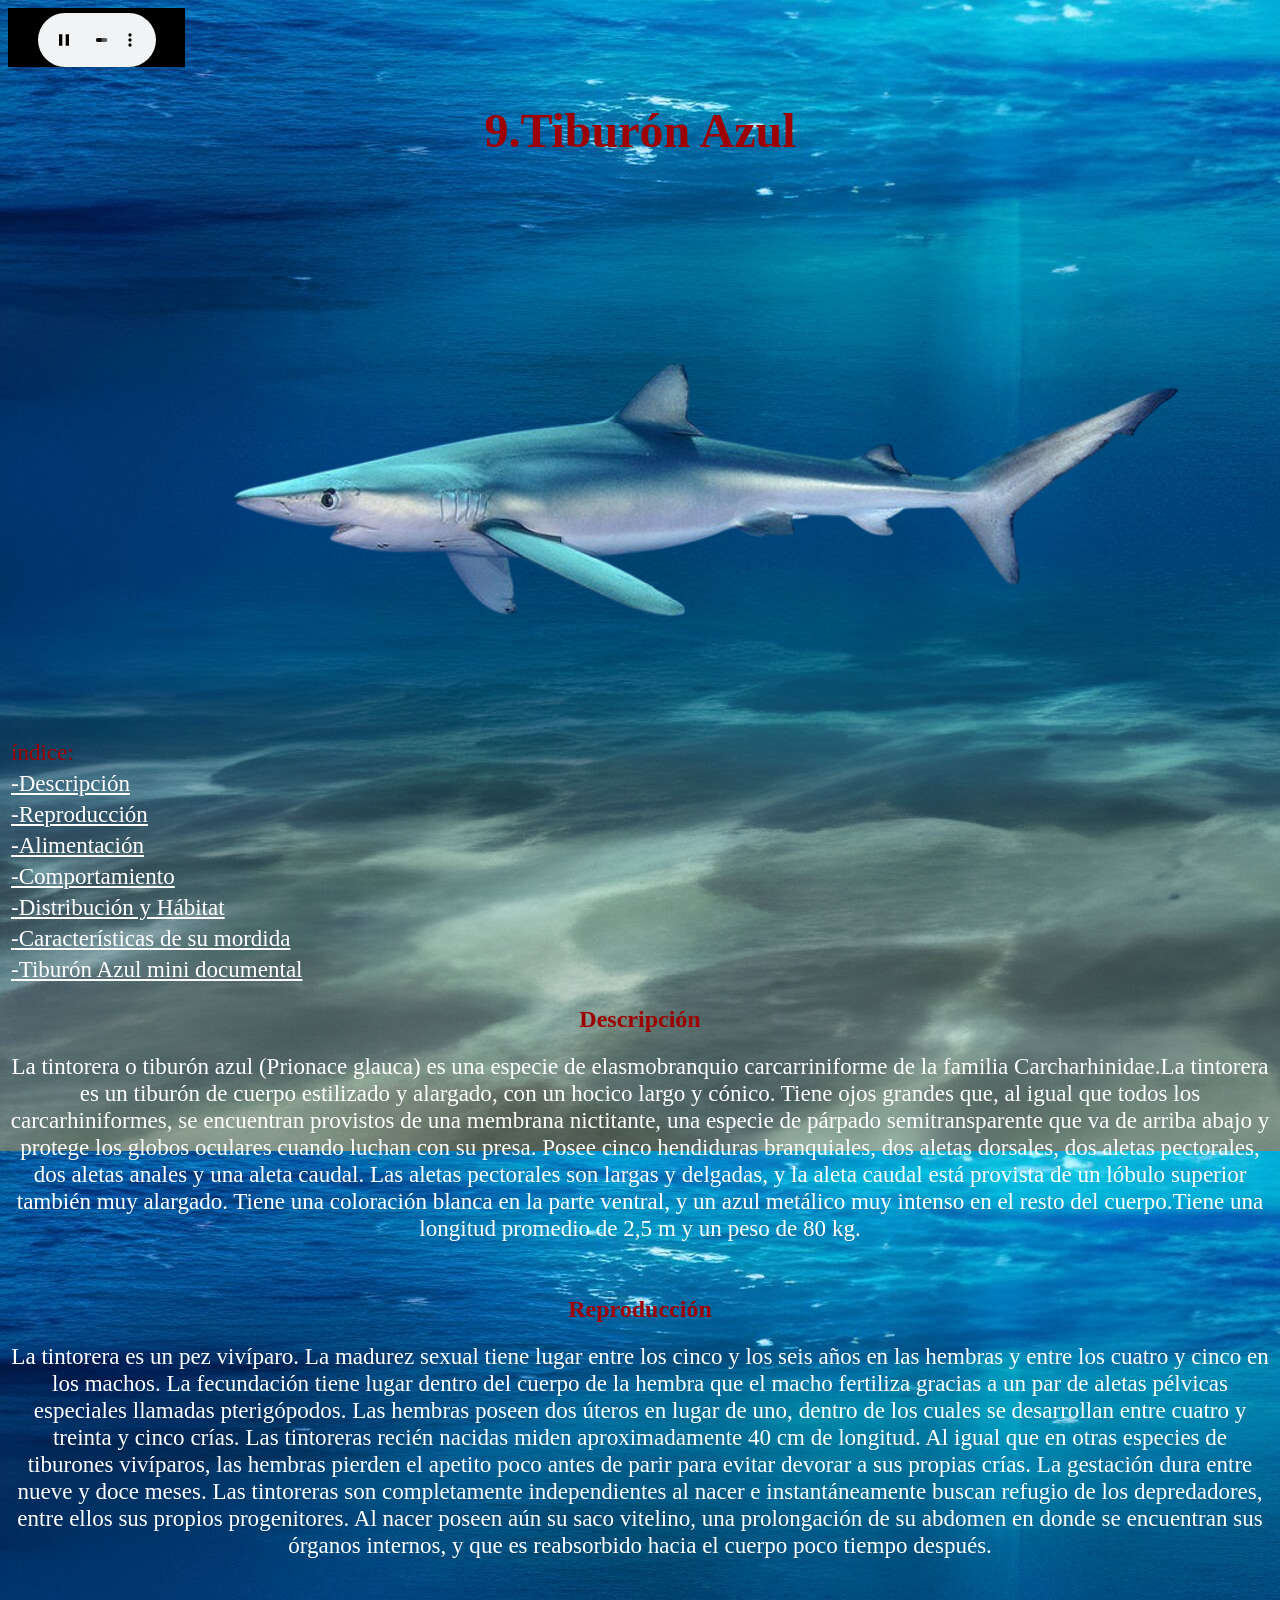
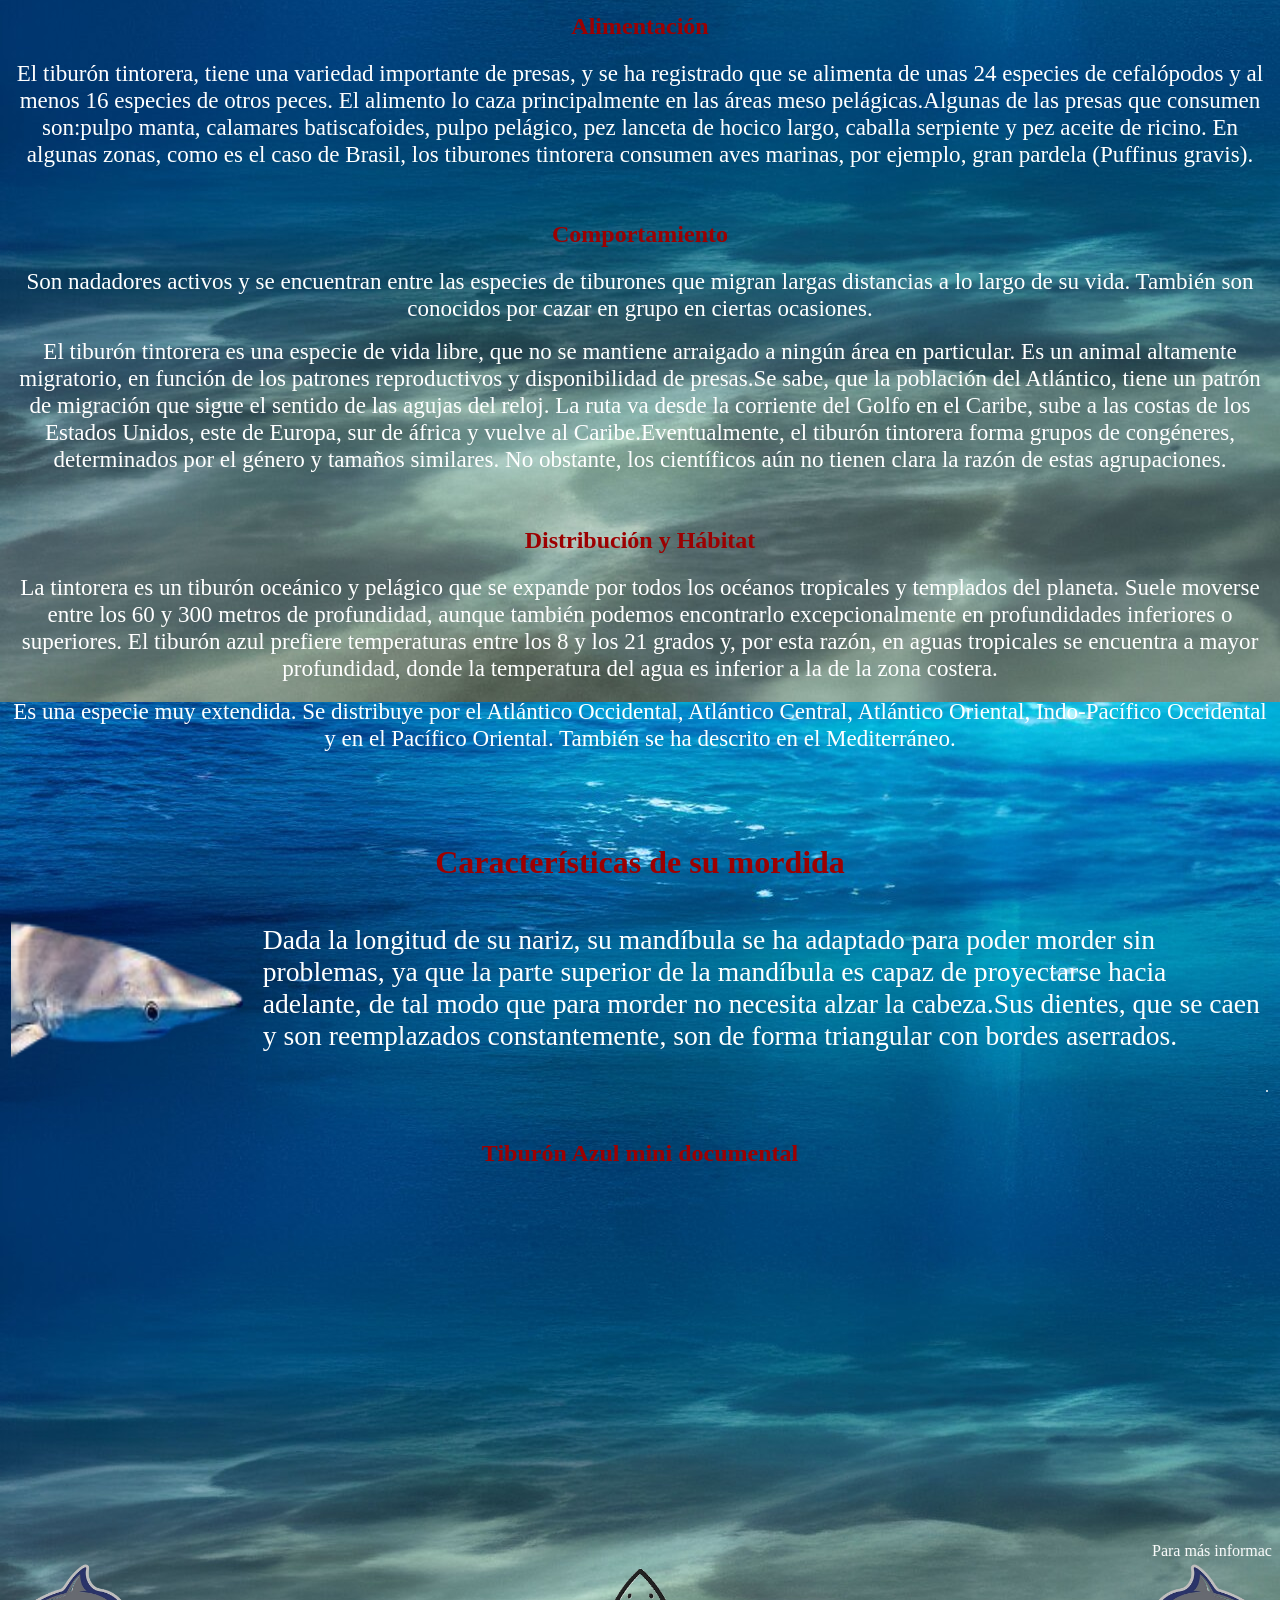
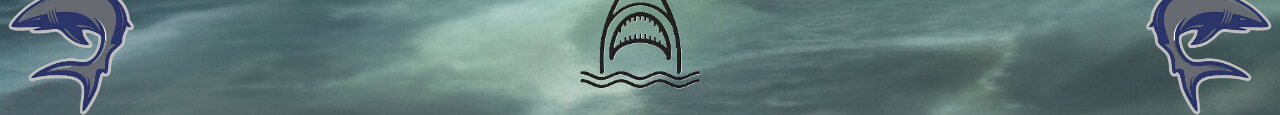
<file: pag/pag 9 az.html>
<!DOCTYPE html>
<html lang="es">
 <head>
  <meta charset="UTF-8">
  <meta name="Generator" content="EditPlus®">
  <meta name="Author" content="">
  <meta name="Keywords" content="">
  <meta name="Description" content="">
  <title>Document</title>
 </head>
 <body background="../img/fondo1.jpg" vlink="white" link="white">
 <embed src="../aud/9.mp3" height="59px" width="14%">
 <center> <font color= "#9C0001" size= "5em" face= "Melted Monster">
  <h1>9.Tibur&oacute;n Azul</h1>
  </font>
 <img src="../img/azul.png" width="90%" height="" align="center"/>
<font color="white">

<table border="0px" width="100%">
    <tr>
		<td><big><big><font color= "#9C0001" face= "Melted Monster">&iacute;ndice:</font></big></big></td>
	</tr>
	<tr>
		<td><big><big><a href="#descripcion">-Descripci&oacute;n</a></big></big></td>
	</tr>
	<tr>
		<td><big><big><a href="#reproduccion">-Reproducci&oacute;n</a></big></big></td>
	</tr>
	<tr>
		<td><big><big><a href="#alimentacion">-Alimentaci&oacute;n</a></big></big></td>
	</tr>
	<tr>
		<td><big><big><a href="#comportamiento">-Comportamiento</a></big></big></td>
	</tr>
	<tr>
		<td><big><big><a href="#habitat">-Distribuci&oacute;n y H&aacute;bitat</a></big></big></td>
	</tr>
	<tr>
		<td><big><big><a href="#mordida">-Caracter&iacute;sticas de su mordida</a></big></big></td>
	</tr>
	<tr>
		<td><big><big><a href="#video">-Tibur&oacute;n Azul mini documental</a></big></big></td>
	</tr>
	</table>

<h2><font color= "#9C0001" face= "Melted Monster"><a name="descripcion">Descripci&oacute;n</a></font></h2>
<p><big><big>La tintorera o tibur&oacute;n azul (Prionace glauca) es una especie de elasmobranquio carcarriniforme de la familia Carcharhinidae.La tintorera es un tibur&oacute;n de cuerpo estilizado y alargado, con un hocico largo y c&oacute;nico. Tiene ojos grandes que, al igual que todos los carcarhiniformes, se encuentran provistos de una membrana nictitante, una especie de p&aacute;rpado semitransparente que va de arriba abajo y protege los globos oculares cuando luchan con su presa. Posee cinco hendiduras branquiales, dos aletas dorsales, dos aletas pectorales, dos aletas anales y una aleta caudal. Las aletas pectorales son largas y delgadas, y la aleta caudal est&aacute; provista de un l&oacute;bulo superior tambi&eacute;n muy alargado. Tiene una coloraci&oacute;n blanca en la parte ventral, y un azul met&aacute;lico muy intenso en el resto del cuerpo.Tiene una longitud promedio de 2,5 m y un peso de 80 kg.</big></big></p>
<br/>
<h2><font color= "#9C0001" face= "Melted Monster"><a name="reproduccion">Reproducci&oacute;n</a></font></h2>
<p><big><big>La tintorera es un pez viv&iacute;paro. La madurez sexual tiene lugar entre los cinco y los seis a&ntilde;os en las hembras y entre los cuatro y cinco en los machos. La fecundaci&oacute;n tiene lugar dentro del cuerpo de la hembra que el macho fertiliza gracias a un par de aletas p&eacute;lvicas especiales llamadas pterig&oacute;podos. Las hembras poseen dos &uacute;teros en lugar de uno, dentro de los cuales se desarrollan entre cuatro y treinta y cinco cr&iacute;as. Las tintoreras reci&eacute;n nacidas miden aproximadamente 40 cm de longitud. Al igual que en otras especies de tiburones viv&iacute;paros, las hembras pierden el apetito poco antes de parir para evitar devorar a sus propias cr&iacute;as. La gestaci&oacute;n dura entre nueve y doce meses. Las tintoreras son completamente independientes al nacer e instant&aacute;neamente buscan refugio de los depredadores, entre ellos sus propios progenitores. Al nacer poseen a&uacute;n su saco vitelino, una prolongaci&oacute;n de su abdomen en donde se encuentran sus &oacute;rganos internos, y que es reabsorbido hacia el cuerpo poco tiempo despu&eacute;s.</big></big></p>
<br/>
<h2><font color= "#9C0001" face= "Melted Monster"><a name="alimentacion">Alimentaci&oacute;n</a></font></h2>
<p><big><big>El tibur&oacute;n tintorera, tiene una variedad importante de presas, y se ha registrado que se alimenta de unas 24 especies de cefal&oacute;podos y al menos 16 especies de otros peces. El alimento lo caza principalmente en las &aacute;reas meso pel&aacute;gicas.Algunas de las presas que consumen son:pulpo manta, calamares batiscafoides, pulpo pel&aacute;gico, pez lanceta de hocico largo, caballa serpiente y pez aceite de ricino. En algunas zonas, como es el caso de Brasil, los tiburones tintorera consumen aves marinas, por ejemplo, gran pardela (Puffinus gravis). </big></big></p>
<br/>
<h2><font color= "#9C0001" face= "Melted Monster"><a name="comportamiento">Comportamiento</a></font></h2>
<p><big><big>Son nadadores activos y se encuentran entre las especies de tiburones que migran largas distancias a lo largo de su vida. Tambi&eacute;n son conocidos por cazar en grupo en ciertas ocasiones.</big></big></p>
<p><big><big>El tibur&oacute;n tintorera es una especie de vida libre, que no se mantiene arraigado a ning&uacute;n &aacute;rea en particular. Es un animal altamente migratorio, en funci&oacute;n de los patrones reproductivos y disponibilidad de presas.Se sabe, que la poblaci&oacute;n del Atl&aacute;ntico, tiene un patr&oacute;n de migraci&oacute;n que sigue el sentido de las agujas del reloj. La ruta va desde la corriente del Golfo en el Caribe, sube a las costas de los Estados Unidos, este de Europa, sur de &aacute;frica y vuelve al Caribe.Eventualmente, el tibur&oacute;n tintorera forma grupos de cong&eacute;neres, determinados por el g&eacute;nero y tama&ntilde;os similares. No obstante, los cient&iacute;ficos a&uacute;n no tienen clara la raz&oacute;n de estas agrupaciones.</big></big></p>
<br/>
<h2><font color= "#9C0001" face= "Melted Monster"><a name="habitat">Distribuci&oacute;n y H&aacute;bitat</a></font></h2>
<p><big><big>La tintorera es un tibur&oacute;n oce&aacute;nico y pel&aacute;gico que se expande por todos los oc&eacute;anos tropicales y templados del planeta. Suele moverse entre los 60 y 300 metros de profundidad, aunque tambi&eacute;n podemos encontrarlo excepcionalmente en profundidades inferiores o superiores. El tibur&oacute;n azul prefiere temperaturas entre los 8 y los 21 grados y, por esta raz&oacute;n, en aguas tropicales se encuentra a mayor profundidad, donde la temperatura del agua es inferior a la de la zona costera.</big></big></p>
<p><big><big>Es una especie muy extendida. Se distribuye por el Atl&aacute;ntico Occidental, Atl&aacute;ntico Central, Atl&aacute;ntico Oriental, Indo-Pac&iacute;fico Occidental y en el Pac&iacute;fico Oriental. Tambi&eacute;n se ha descrito en el Mediterr&aacute;neo.</big></big></p>
<br/>
<br/><br/>
<h1><font color= "#9C0001" face= "Melted Monster"><a name="mordida">Caracter&iacute;sticas de su mordida</a></font></h1>
<table border="0px" align="center" width="100%">
    <tr>
		<td width="20%" rowspan= 2><img src="../img/azul perfil.png" width="100%" height="190px"/></td>
		<td width="80%"><big><big><big>Dada la longitud de su nariz, su mand&iacute;bula se ha adaptado para poder morder sin problemas, ya que la parte superior de la mand&iacute;bula es capaz de proyectarse hacia adelante, de tal modo que para morder no necesita alzar la cabeza.Sus dientes, que se caen y son reemplazados constantemente, son de forma triangular con bordes aserrados.</big></big></big></td>
	</tr>
	<tr>
		<td></td>
		<td width="80%">.</td>
	</tr>
</table>

<br/>
<h2><font color= "#9C0001" face= "Melted Monster"><a name="video">Tibur&oacute;n Azul mini documental</a></font></h2>
<iframe width="560" height="315" src="https://www.youtube.com/embed/AiUqOfqae8o?si=TYxsONaQfFWNAOMv" title="YouTube video player" frameborder="0" allow="accelerometer; autoplay; clipboard-write; encrypted-media; gyroscope; picture-in-picture; web-share" referrerpolicy="strict-origin-when-cross-origin" allowfullscreen></iframe>

<br/><br/><br/>
<a href="https://www.fishipedia.es/pez/prionace-glauca"><marquee>Para m&aacute;s informaci&oacute;n pinche aqu&iacute;</marquee></a>
</font>

<br/>
<a href="pag 8 PN.html"><img src="../img/flecha izquierda.png" width="10%" height="" border="0px" align="left" title="Pag anterior"/></a>
<a href="../index.html"><img src="../img/inicio.png" width="10%" height="" border="0px" align="center" title="Inicio"/></a>
<a href="pag 10 gr.html"><img src="../img/flecha derecha.png" width="10%" height="" border="0px" align="right" title="Siguiente pag"/></a>
  </center>
 </body>
</html>
</file>
<file: style/style.css>
body{background-image:url("../img/fondo1.jpg");background-repeat:no-repeat;background-size:cover;
background-position:left center}
p,h1{font-family:Melted Monster;color:#9C0001;font-size:4em}
h1{font-size:6em}
a:link{color:#9C0001}
a:visited{color:red}
.botonderecha{width:10%;float:right}
</file>
<file: style/style2.css>
body{background-image:url("../img/fondo1.jpg");background-repeat:no-repeat;background-size:cover;
background-position:left center}
a:link{color:white}
a:visited{color:white}
td{color:white}
.indice,h1,h2{font-family:Melted Monster;color:#9C0001}
p{color:white}
.botonderecha{width:10%;float:right}
.botoninicio{width:10%;float:center}
.botonizquierda{width:10%;float:left}
embed{height:59px;width:20%;opacity:0.7}
</file>
